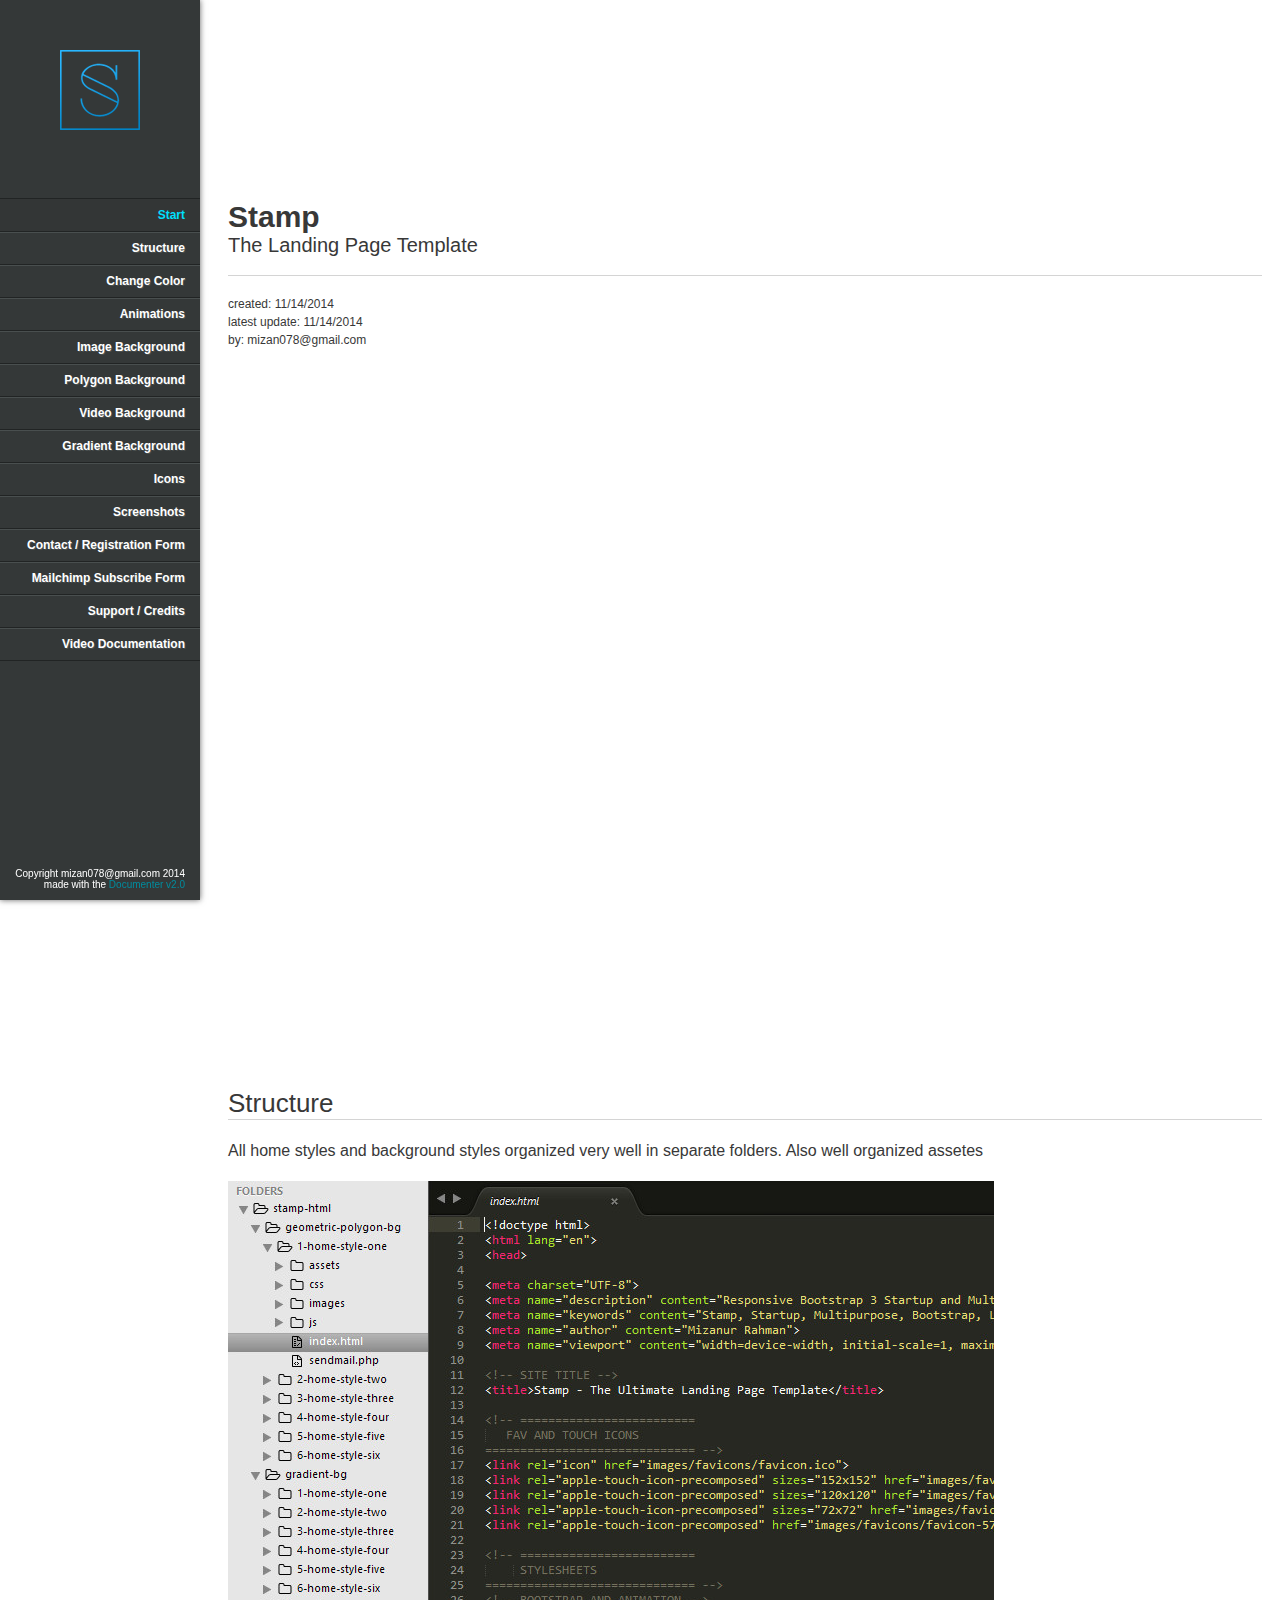
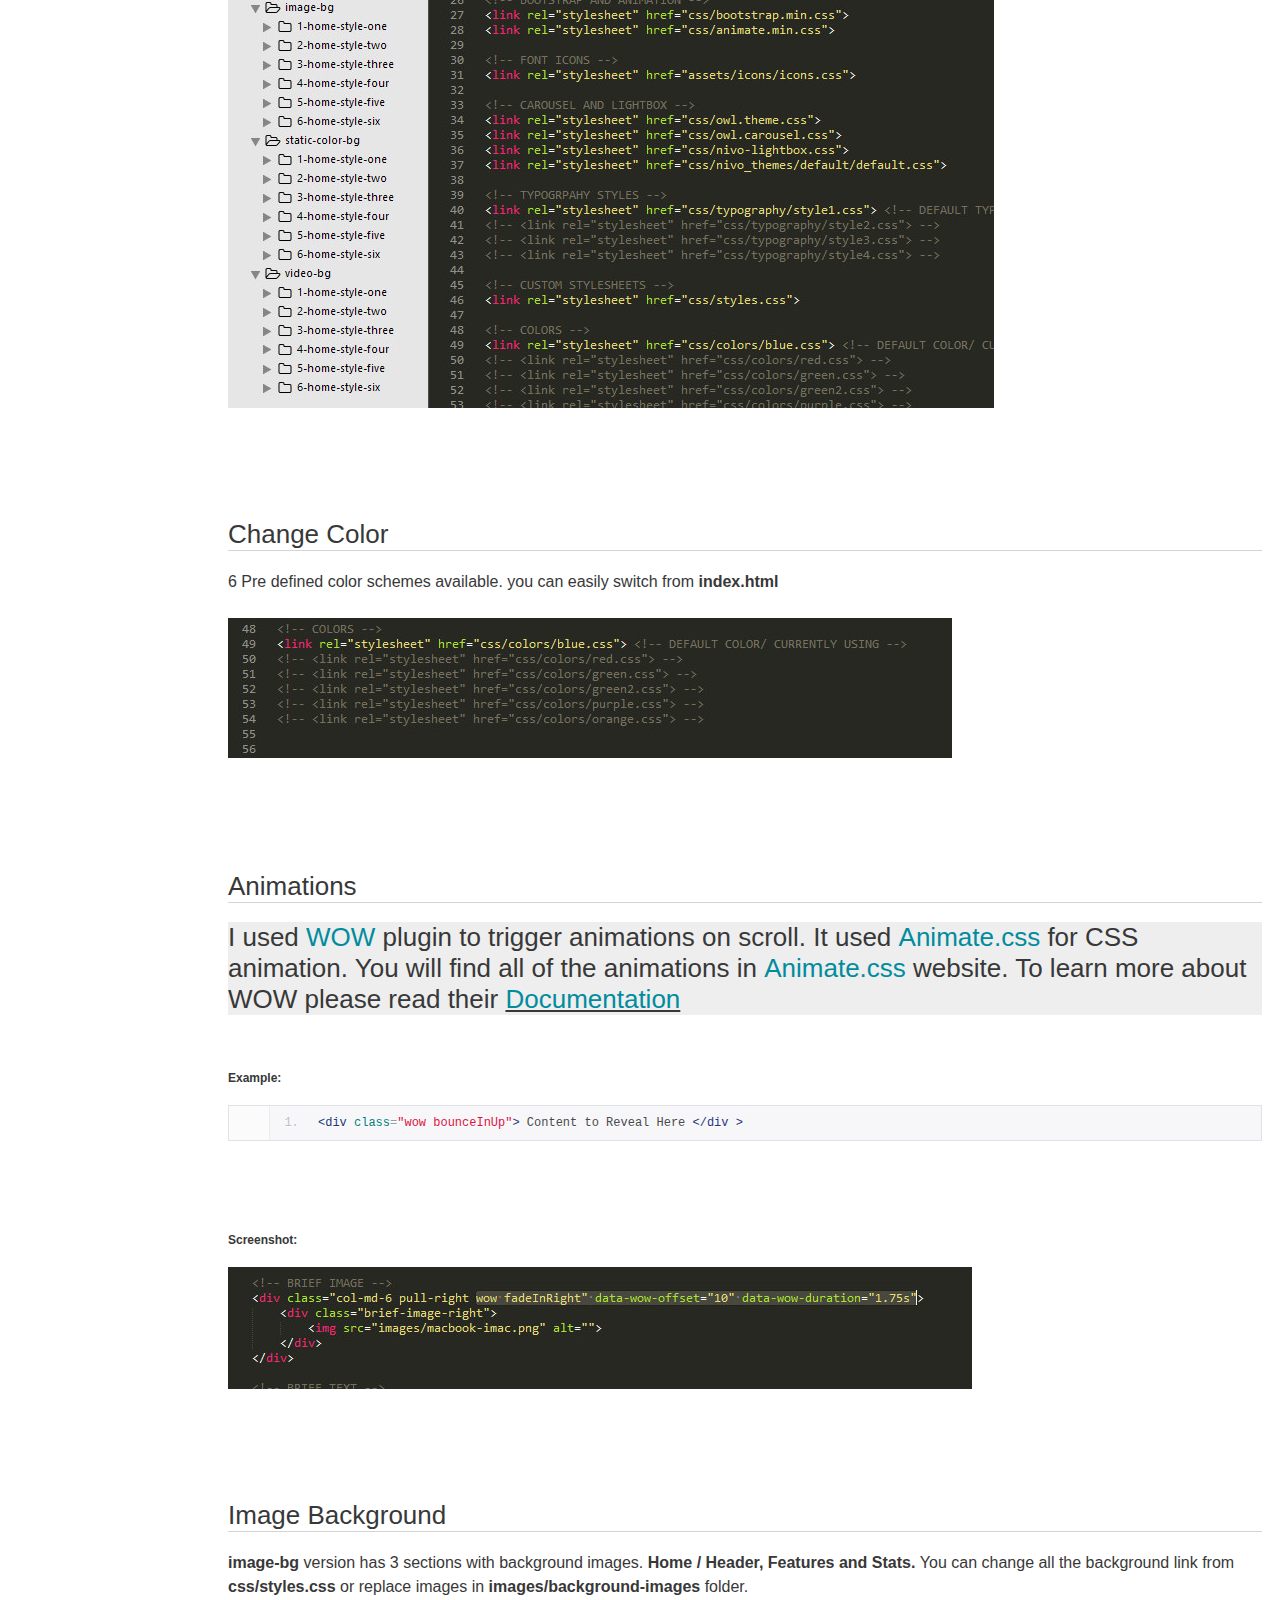
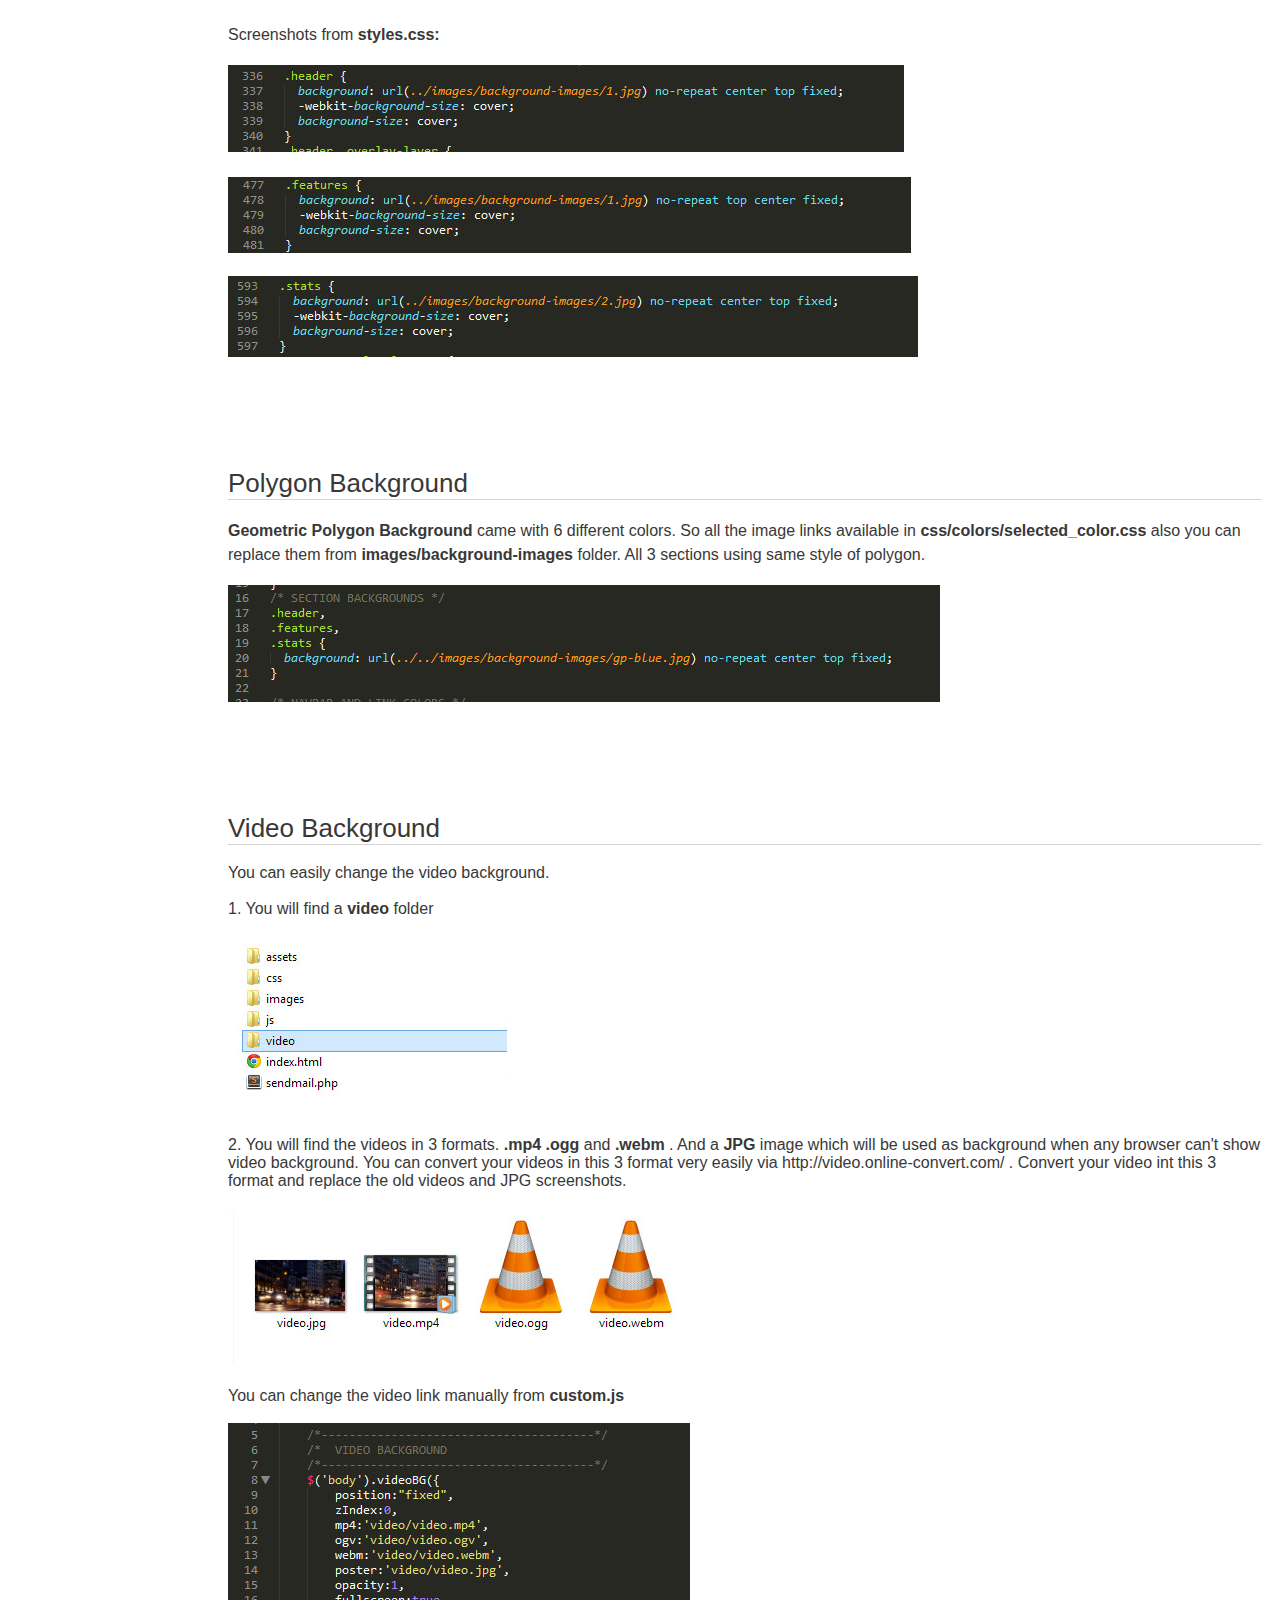
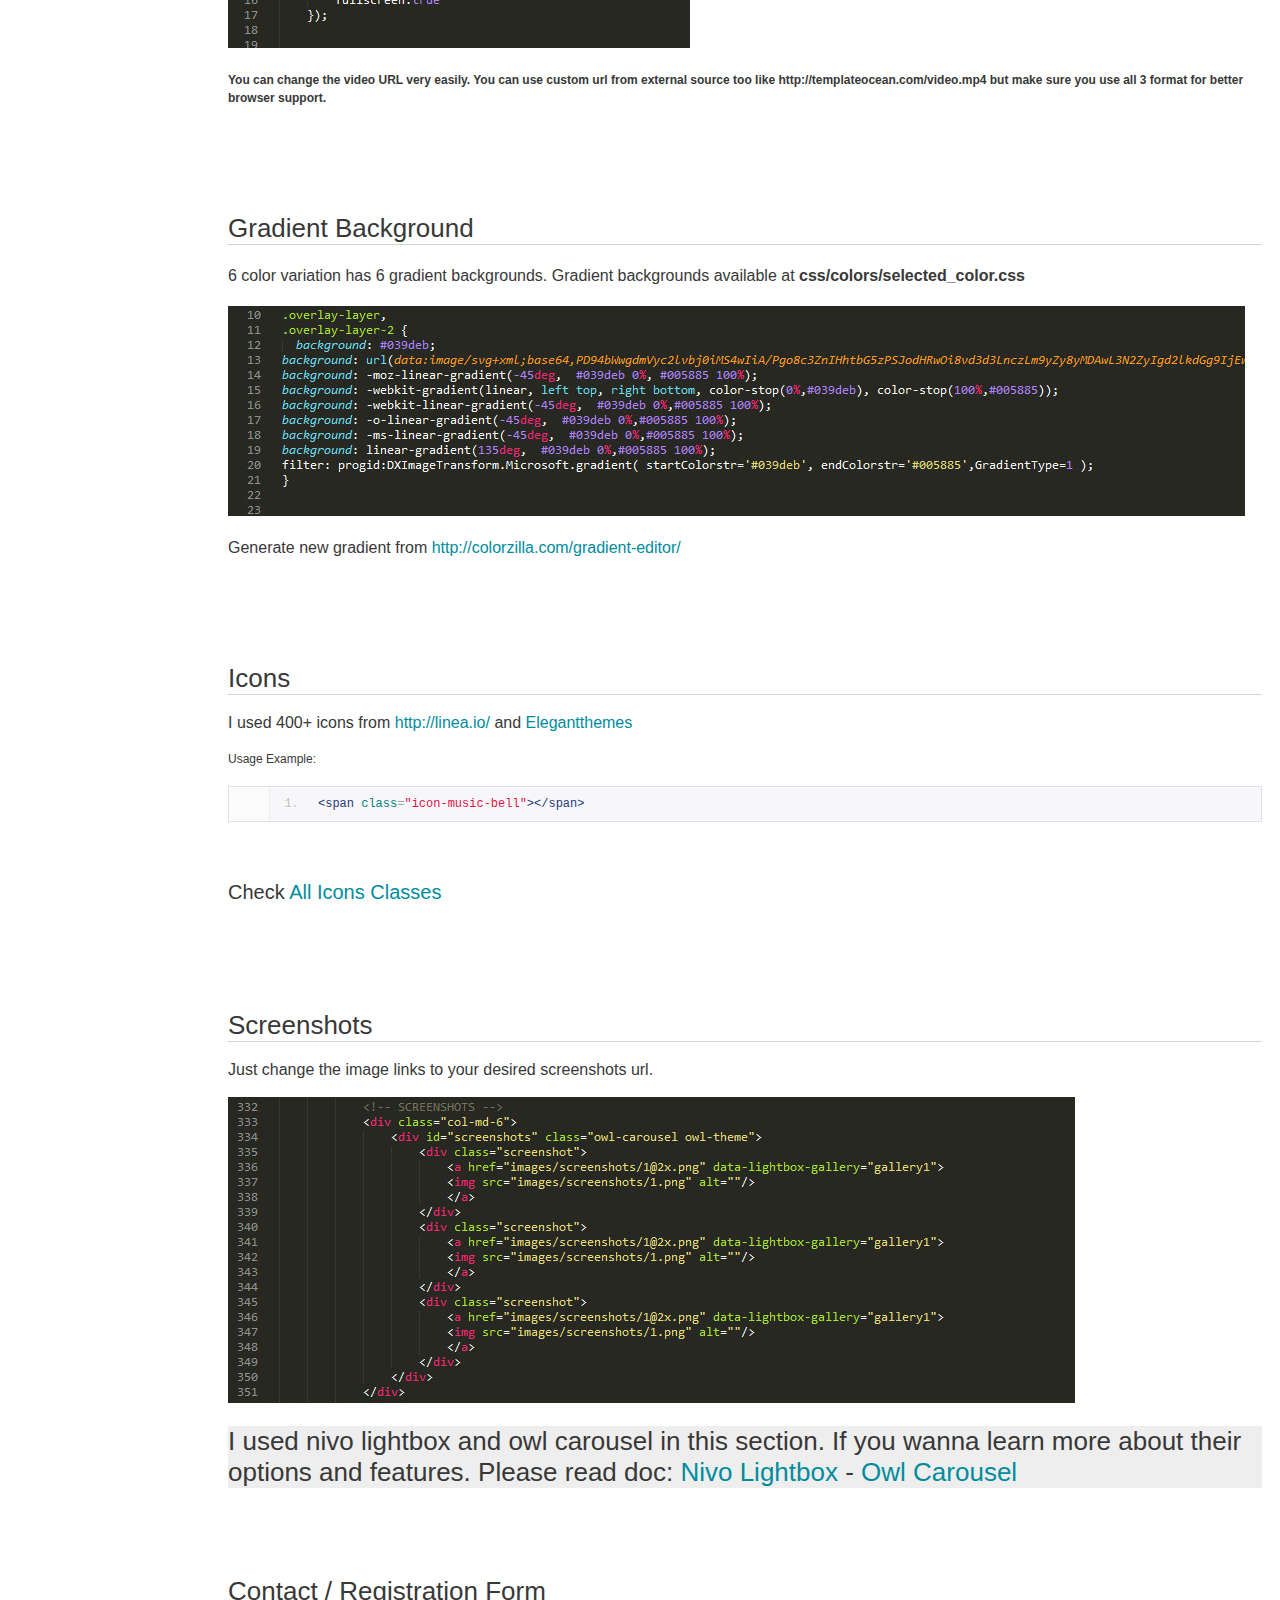
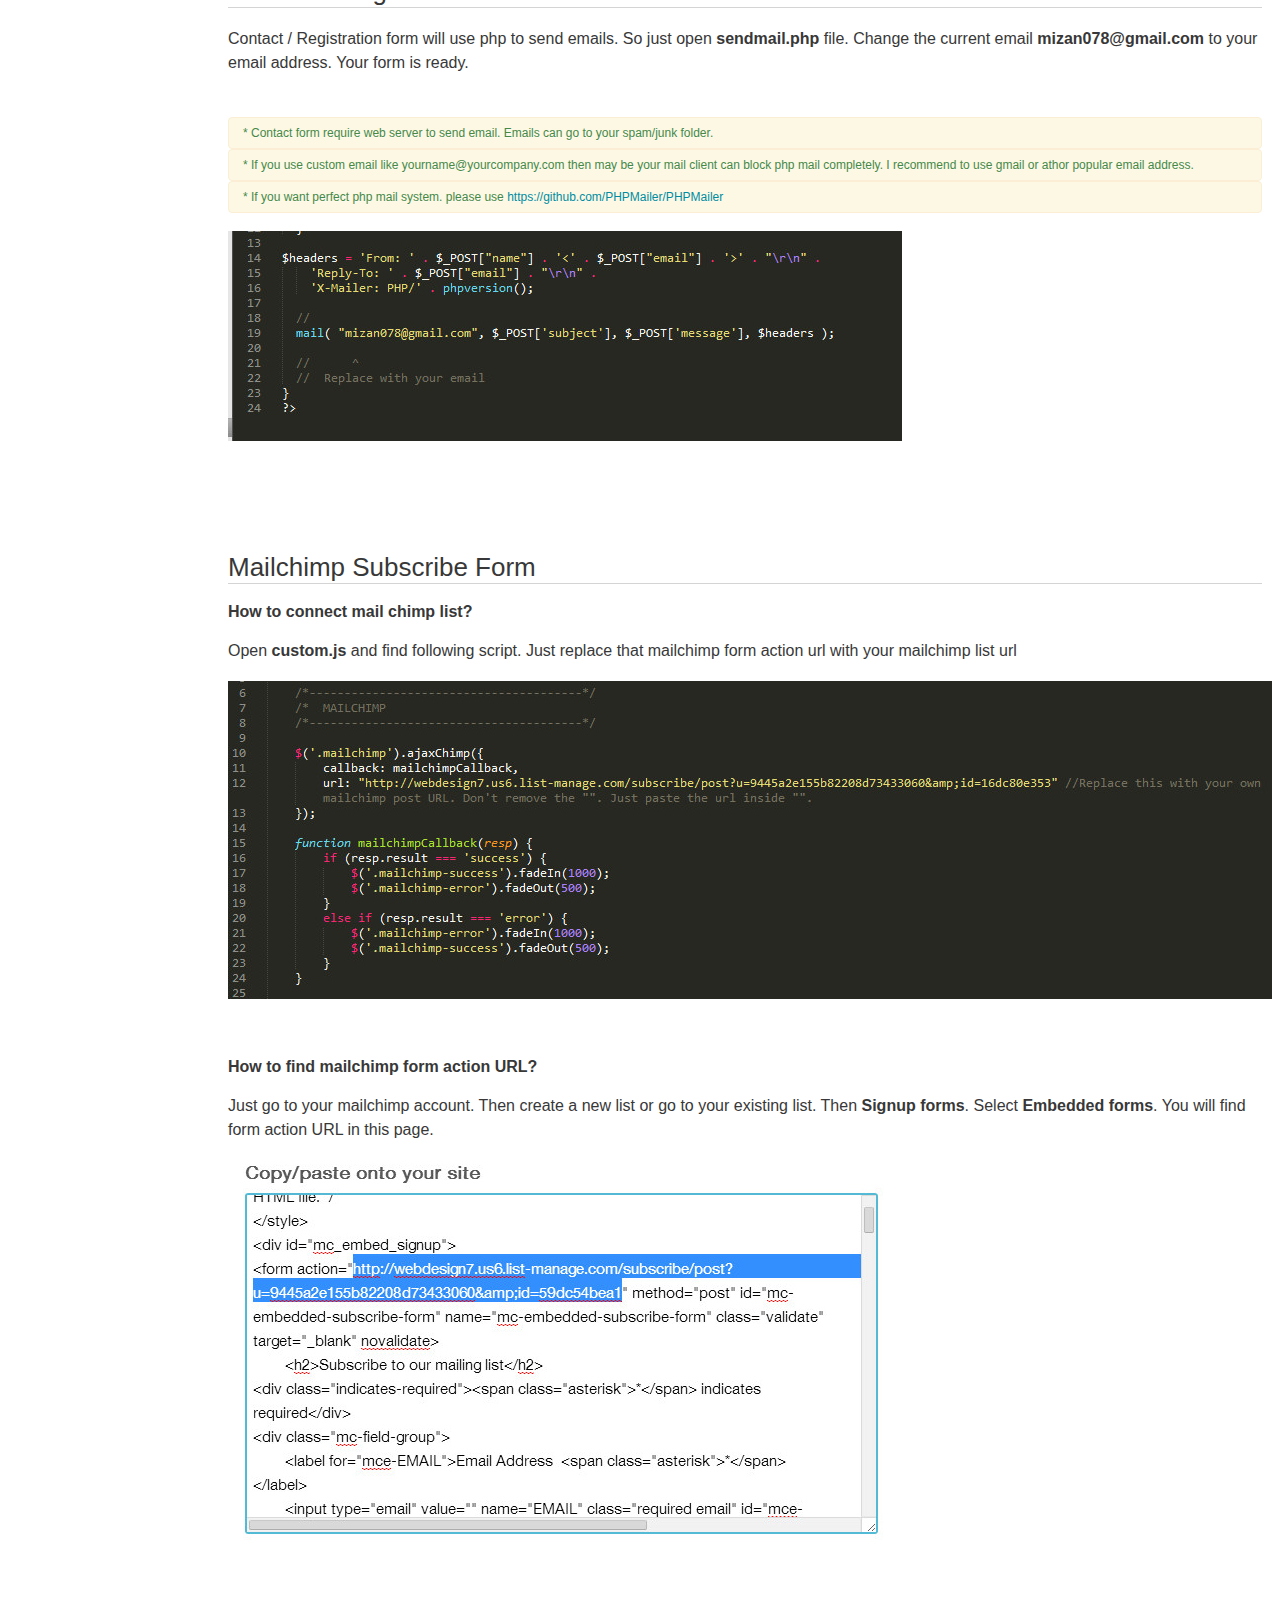
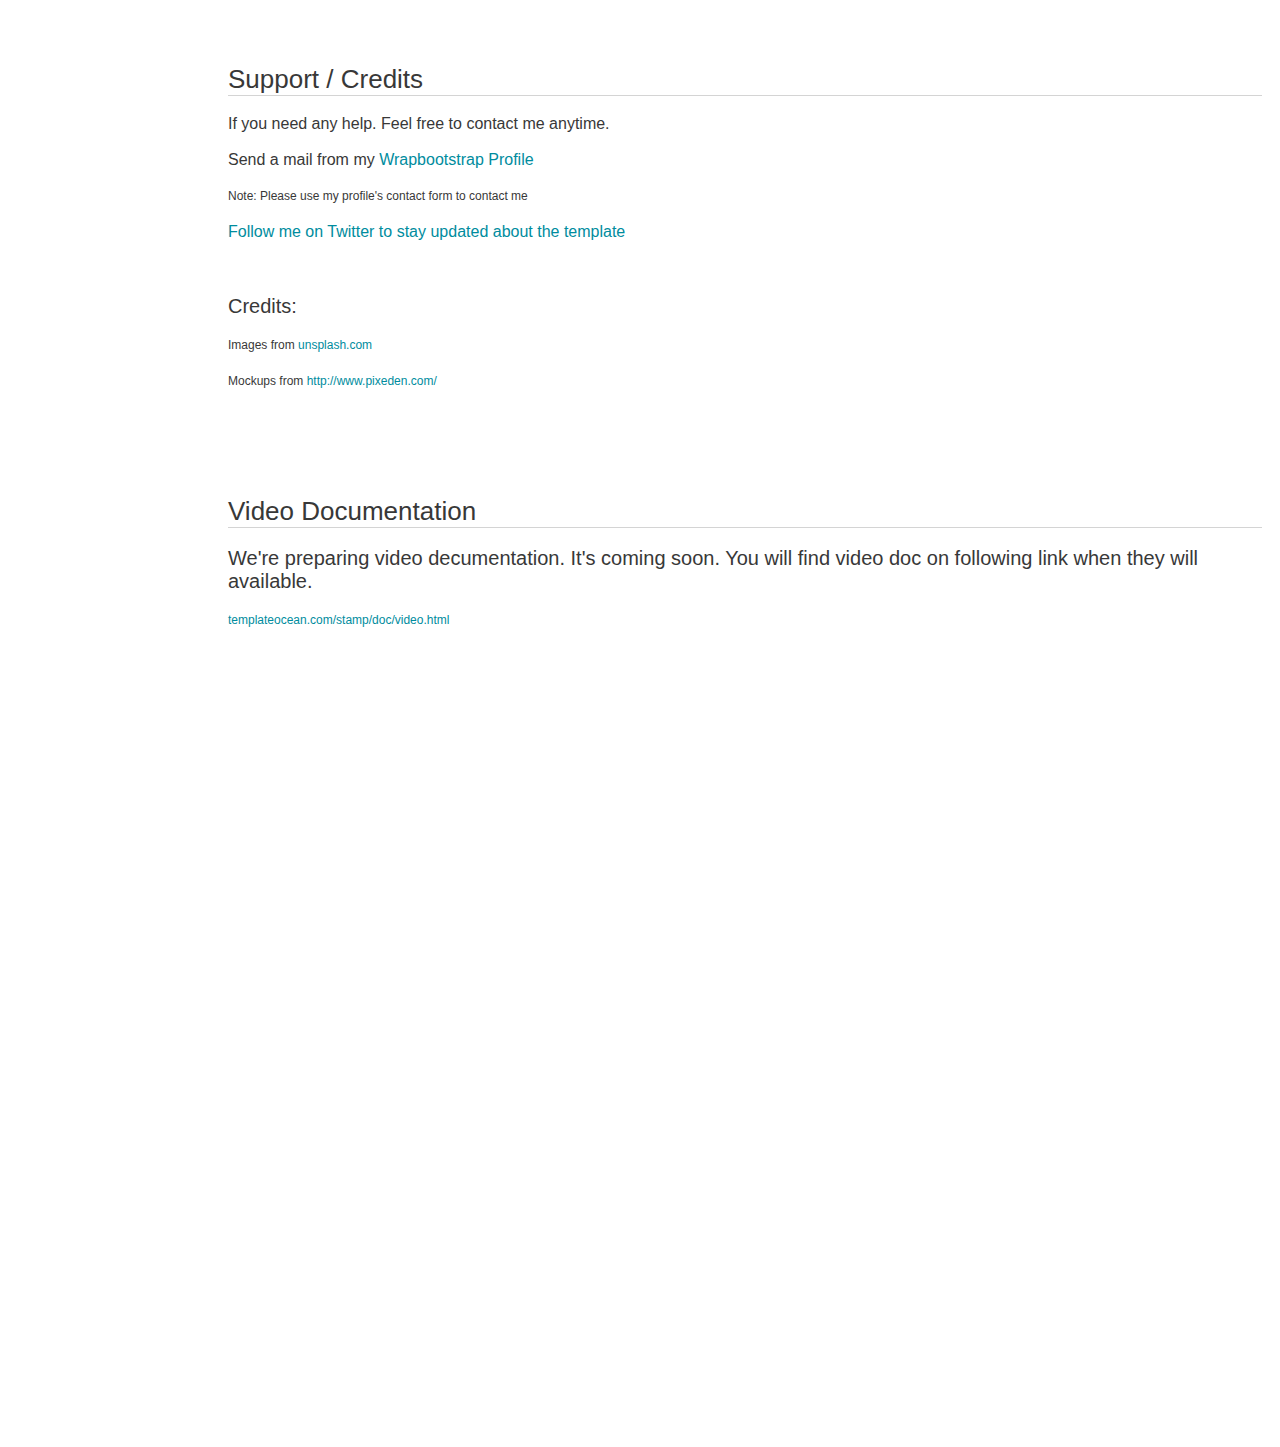
<file: project/documentation/index.html>
<!doctype html>  
<!--[if IE 6 ]><html lang="en-us" class="ie6"> <![endif]-->
<!--[if IE 7 ]><html lang="en-us" class="ie7"> <![endif]-->
<!--[if IE 8 ]><html lang="en-us" class="ie8"> <![endif]-->
<!--[if (gt IE 7)|!(IE)]><!-->
<html lang="en-us"><!--<![endif]-->
<head>
	<meta charset="utf-8">
	
	<title>Stamp  - The Landing Page Template</title>
	
	<meta name="description" content="Responsive multipurpose landing page template">
	<meta name="author" content="&#109;&#105;&#122;&#97;&#110;&#48;&#55;&#56;&#64;&#103;&#109;&#97;&#105;&#108;&#46;&#99;&#111;&#109;">
	<meta name="copyright" content="&#109;&#105;&#122;&#97;&#110;&#48;&#55;&#56;&#64;&#103;&#109;&#97;&#105;&#108;&#46;&#99;&#111;&#109;">
	<meta name="generator" content="Documenter v2.0 http://rxa.li/documenter">
	<meta name="date" content="2014-11-14T00:00:00+01:00">
	
	<link rel="stylesheet" href="assets/css/documenter_style.css" media="all">
	<link rel="stylesheet" href="assets/js/google-code-prettify/prettify.css" media="screen">
	<script src="assets/js/google-code-prettify/prettify.js"></script>

	
	<link rel="shortcut icon" type="image/x-icon" href="favicon.ico" />

	<script src="assets/js/jquery.js"></script>
	
	<script src="assets/js/jquery.scrollTo.js"></script>
	<script src="assets/js/jquery.easing.js"></script>
	
	<script>document.createElement('section');var duration='500',easing='swing';</script>
	<script src="assets/js/script.js"></script>
	
	<style>
		html{background-color:#FFFFFF;color:#383838;}
		::-moz-selection{background:#333636;color:#00DFFC;}
		::selection{background:#333636;color:#00DFFC;}
		#documenter_sidebar #documenter_logo{background-image:url(assets/images/image_1.png);}
		a{color:#008C9E;}
		.btn {
			border-radius:3px;
		}
		.btn-primary {
			  background-image: -moz-linear-gradient(top, #008C9E, #006673);
			  background-image: -ms-linear-gradient(top, #008C9E, #006673);
			  background-image: -webkit-gradient(linear, 0 0, 0 008C9E%, from(#343838), to(#006673));
			  background-image: -webkit-linear-gradient(top, #008C9E, #006673);
			  background-image: -o-linear-gradient(top, #008C9E, #006673);
			  background-image: linear-gradient(top, #008C9E, #006673);
			  filter: progid:DXImageTransform.Microsoft.gradient(startColorstr='#008C9E', endColorstr='#006673', GradientType=0);
			  border-color: #006673 #006673 #bfbfbf;
			  color:#FFFFFF;
		}
		.btn-primary:hover,
		.btn-primary:active,
		.btn-primary.active,
		.btn-primary.disabled,
		.btn-primary[disabled] {
		  border-color: #008C9E #008C9E #bfbfbf;
		  background-color: #006673;
		}
		hr{border-top:1px solid #D4D4D4;border-bottom:1px solid #FFFFFF;}
		#documenter_sidebar, #documenter_sidebar ul a{background-color:#343838;color:#FFFFFF;}
		#documenter_sidebar ul a{-webkit-text-shadow:1px 1px 0px #494F4F;-moz-text-shadow:1px 1px 0px #494F4F;text-shadow:1px 1px 0px #494F4F;}
		#documenter_sidebar ul{border-top:1px solid #212424;}
		#documenter_sidebar ul a{border-top:1px solid #494F4F;border-bottom:1px solid #212424;color:#FFFFFF;}
		#documenter_sidebar ul a:hover{background:#333636;color:#00DFFC;border-top:1px solid #333636;}
		#documenter_sidebar ul a.current{background:#333636;color:#00DFFC;border-top:1px solid #333636;}
		#documenter_copyright{display:block !important;visibility:visible !important;}
	</style>
	
</head>
<body class="documenter-project-stamp-">
	<div id="documenter_sidebar">
		<a href="#documenter_cover" id="documenter_logo"></a>
		<ul id="documenter_nav">
			<li><a class="current" href="#documenter_cover">Start</a></li>
				
			<li><a href="#structure" title="Structure">Structure</a></li>
			<li><a href="#change_color" title="Change Color">Change Color</a></li>
			<li><a href="#animations" title="Animations">Animations</a></li>
			<li><a href="#image_background" title="Image Background">Image Background</a></li>
			<li><a href="#polygon_background" title="Polygon Background">Polygon Background</a></li>
			<li><a href="#video_background" title="Video Background">Video Background</a></li>
			<li><a href="#gradient_background" title="Gradient Background">Gradient Background</a></li>
			<li><a href="#icons" title="Icons">Icons</a>
				<ul>
					<li><a href="#icons__nbsp">&nbsp;</a>
					<li><a href="#icons_check_a_href"icons_referencehtml"all_icons_classes_a">Check All Icons Classes</a>
				</ul>
			</li>
			<li><a href="#screenshots" title="Screenshots">Screenshots</a></li>
			<li><a href="#contact_registration_form" title="Contact / Registration Form">Contact / Registration Form</a></li>
			<li><a href="#mailchimp_subscribe_form" title="Mailchimp Subscribe Form">Mailchimp Subscribe Form</a></li>
			<li><a href="#support_credits" title="Support / Credits">Support / Credits</a>
				<ul>
					<li><a href="#support_credits_credits">Credits:</a>
				</ul>
			</li>
			<li><a href="#video_documentation" title="Video Documentation">Video Documentation</a>
				<ul>
					<li><a href="#video_documentation_we_39re_preparing_video_decumentation_it_39s_coming_soon_you_will_find_video_doc_on_following_link_when_they_will_available">We&#39;re preparing video decumentation. It&#39;s coming soon. You will find video doc on following link when they will available.</a>
				</ul>
			</li>

		</ul>
		<div id="documenter_copyright">Copyright &#109;&#105;&#122;&#97;&#110;&#48;&#55;&#56;&#64;&#103;&#109;&#97;&#105;&#108;&#46;&#99;&#111;&#109; 2014<br>
		made with the <a href="http://rxa.li/documenter">Documenter v2.0</a> 
		</div>
	</div>
	<div id="documenter_content">
	<section id="documenter_cover">
	<h1>Stamp </h1>
	<h2>The Landing Page Template</h2>
	<div id="documenter_buttons">
		
	</div>
	<hr>
	<ul>
	<li>created: 11/14/2014</li>
	<li>latest update: 11/14/2014</li>
	<li>by: &#109;&#105;&#122;&#97;&#110;&#48;&#55;&#56;&#64;&#103;&#109;&#97;&#105;&#108;&#46;&#99;&#111;&#109;</li>
	<li><a href=""></a></li>
	
	</ul>
	<p></p>
	</section>
	
	<section id="structure">
	<div class="page-header"><h3>Structure</h3><hr class="notop"></div>
<h5 style="line-height:1.5">
	All home styles and background styles organized very well in separate folders. Also well organized assetes</h5>
<p>
	<img alt="" src="assets/images/image_2.jpg"></p>
</section>
<section id="change_color">
	<div class="page-header"><h3>Change Color</h3><hr class="notop"></div>
<h5 style="line-height:1.5">
	6 Pre defined color schemes available. you can easily switch from&nbsp;<strong>index.html<br>
	<br>
	<img alt="" src="assets/images/image_5.jpg"></strong></h5>
</section>
<section id="animations">
	<div class="page-header"><h3>Animations</h3><hr class="notop"></div>
<h3 style="margin: 18px 0px 0px; padding: 0px; border: 0px; outline: 0px; font-weight: 100; font-size: 26px; font-family: Arial, verdana, arial, sans-serif; vertical-align: baseline; color: rgb(56, 56, 56); background-color: rgb(238, 238, 238);">
	I used&nbsp;<a href="http://mynameismatthieu.com/WOW/docs.html" style="margin: 0px; padding: 0px; border: 0px; outline: 0px; font-weight: inherit; font-style: inherit; font-family: inherit; vertical-align: baseline; color: rgb(0, 140, 158); text-decoration: none; cursor: pointer;">WOW</a>&nbsp;plugin to trigger animations on scroll. It used&nbsp;<a href="http://daneden.me/animate/" style="margin: 0px; padding: 0px; border: 0px; outline: 0px; font-weight: inherit; font-style: inherit; font-family: inherit; vertical-align: baseline; color: rgb(0, 140, 158); text-decoration: none; cursor: pointer;">Animate.css</a>&nbsp;for CSS animation. You will find all of the animations in&nbsp;<a href="http://daneden.me/animate/" style="margin: 0px; padding: 0px; border: 0px; outline: 0px; font-weight: inherit; font-style: inherit; font-family: inherit; vertical-align: baseline; color: rgb(0, 140, 158); text-decoration: none; cursor: pointer;">Animate.css</a>&nbsp;website. To learn more about WOW please read their&nbsp;<u><a href="http://mynameismatthieu.com/WOW/docs.html" style="margin: 0px; padding: 0px; border: 0px; outline: 0px; font-weight: inherit; font-style: inherit; font-family: inherit; vertical-align: baseline; color: rgb(0, 140, 158); text-decoration: none; cursor: pointer;">Documentation</a></u></h3>
<p>
	&nbsp;</p>
<p>
	<strong>Example:</strong></p>
<pre class="prettyprint lang-html linenums">
<span class="tag" style="font-family: inherit; font-style: inherit; font-weight: inherit; margin: 0px; padding: 0px; border: 0px; outline: 0px; vertical-align: baseline; color: rgb(30, 52, 123);">&lt;div</span><span class="pln" style="font-family: inherit; font-style: inherit; font-weight: inherit; margin: 0px; padding: 0px; border: 0px; outline: 0px; vertical-align: baseline; color: rgb(72, 72, 76);"> </span><span class="atn" style="font-family: inherit; font-style: inherit; font-weight: inherit; margin: 0px; padding: 0px; border: 0px; outline: 0px; vertical-align: baseline; color: teal;">class</span><span class="pun" style="font-family: inherit; font-style: inherit; font-weight: inherit; margin: 0px; padding: 0px; border: 0px; outline: 0px; vertical-align: baseline; color: rgb(147, 161, 161);">=</span><span class="atv" style="font-family: inherit; font-style: inherit; font-weight: inherit; margin: 0px; padding: 0px; border: 0px; outline: 0px; vertical-align: baseline; color: rgb(221, 17, 68);">&quot;wow bounceInUp&quot;</span><span class="tag" style="font-family: inherit; font-style: inherit; font-weight: inherit; margin: 0px; padding: 0px; border: 0px; outline: 0px; vertical-align: baseline; color: rgb(30, 52, 123);">&gt;</span><span class="pln" style="font-family: inherit; font-style: inherit; font-weight: inherit; margin: 0px; padding: 0px; border: 0px; outline: 0px; vertical-align: baseline; color: rgb(72, 72, 76);"> Content to Reveal Here </span><span class="tag" style="font-family: inherit; font-style: inherit; font-weight: inherit; margin: 0px; padding: 0px; border: 0px; outline: 0px; vertical-align: baseline; color: rgb(30, 52, 123);">&lt;/div</span><span class="pln" style="font-family: inherit; font-style: inherit; font-weight: inherit; margin: 0px; padding: 0px; border: 0px; outline: 0px; vertical-align: baseline; color: rgb(72, 72, 76);"> </span><span class="tag" style="font-family: inherit; font-style: inherit; font-weight: inherit; margin: 0px; padding: 0px; border: 0px; outline: 0px; vertical-align: baseline; color: rgb(30, 52, 123);">&gt;</span></pre>
<p>
	&nbsp;</p>
<p>
	&nbsp;</p>
<p>
	<strong>Screenshot:</strong></p>
<p>
	<strong><img alt="" src="assets/images/image_6.jpg"></strong></p>
</section>
<section id="image_background">
	<div class="page-header"><h3>Image Background</h3><hr class="notop"></div>
<h5 style="line-height:1.5">
	<strong>image-bg&nbsp;</strong>version has 3 sections with background images.&nbsp;<strong>Home / Header, Features and Stats.&nbsp;</strong>You can change all the background link from <strong>css/styles.css&nbsp;</strong>or replace images in&nbsp;<strong>images/background-images&nbsp;</strong>folder.&nbsp;<br>
	<br>
	Screenshots from <strong>styles.css:</strong></h5>
<h5 style="line-height:1.5">
	<strong style="font-size: 12px;"><img alt="" src="assets/images/image_7.jpg"></strong></h5>
<p>
	<img alt="" src="assets/images/image_8.jpg"></p>
<p>
	<img alt="" src="assets/images/image_9.jpg"></p>
</section>
<section id="polygon_background">
	<div class="page-header"><h3>Polygon Background</h3><hr class="notop"></div>
<h5 style="line-height:1.5">
	<strong>Geometric Polygon Background&nbsp;</strong>came with 6 different colors. So all the image links available in&nbsp;<strong>css/colors/selected_color.css&nbsp;</strong>also you can replace them from&nbsp;<strong>images/background-images&nbsp;</strong>folder. All 3 sections using same style of polygon.</h5>
<p>
	<img alt="" src="assets/images/image_10.jpg"></p>
</section>
<section id="video_background">
	<div class="page-header"><h3>Video Background</h3><hr class="notop"></div>
<h5>
	You can easily change the video background.&nbsp;<br>
	<br>
	1. You will find a&nbsp;<strong>video&nbsp;</strong>folder</h5>
<p>
	<img alt="" src="assets/images/image_11.jpg"></p>
<h5>
	2. You will find the videos in 3 formats. <strong>.mp4</strong> <strong>.ogg</strong> and <strong>.webm </strong>. And a <strong>JPG</strong> image which will be used as background when any browser can&#39;t show video background. You can convert your videos in this 3 format very easily via http://video.online-convert.com/ . Convert your video int this 3 format and replace the old videos and JPG screenshots.</h5>
<p>
	<img alt="" src="assets/images/image_12.jpg"></p>
<h5>
	You can change the video link manually from <strong>custom.js</strong></h5>
<p>
	<strong><img alt="" src="assets/images/image_13.jpg"></strong></p>
<p>
	<strong>You can change the video URL very easily. You can use custom url from external source too like http://templateocean.com/video.mp4 but make sure you use all 3 format for better browser support.&nbsp;</strong></p>
</section>
<section id="gradient_background">
	<div class="page-header"><h3>Gradient Background</h3><hr class="notop"></div>
<h5 style="line-height:1.5">
	6 color variation has 6 gradient backgrounds. Gradient backgrounds available at <strong>css/colors/selected_color.css</strong></h5>
<p>
	<strong><img alt="" src="assets/images/image_14.jpg"></strong></p>
<h5>
	Generate new gradient from <a href="http://colorzilla.com/gradient-editor/">http://colorzilla.com/gradient-editor/</a></h5>
</section>
<section id="icons">
	<div class="page-header"><h3>Icons</h3><hr class="notop"></div>
<h5>
	I used 400+ icons from&nbsp;<a href="http://linea.io/">http://linea.io/</a>&nbsp;and <a href="http://www.elegantthemes.com/blog/resources/elegant-icon-font">Elegantthemes</a></h5>
<p>
	Usage Example:</p>
<pre class="prettyprint lang-html linenums">
&lt;span class=&quot;icon-music-bell&quot;&gt;&lt;/span&gt;</pre>
<h4 id="icons__nbsp">&nbsp;</h4>
<h4 id="icons_check_a_href"icons_referencehtml"all_icons_classes_a">Check <a href="icons-reference.html">All Icons Classes</a></h4>
</section>
<section id="screenshots">
	<div class="page-header"><h3>Screenshots</h3><hr class="notop"></div>
<h5>
	Just change the image links to your desired screenshots url.</h5>
<p>
	<img alt="" src="assets/images/image_15.jpg"></p>
<h3 id="screenshots_i_used_nivo_lightbox_and_owl_carousel_in_this_section_if_you_wanna_learn_more_about_their_options_and_features_please_read_doc_a_href" style="margin: 18px 0px 0px; padding: 0px; border: 0px; outline: 0px; font-weight: 100; font-size: 26px; font-family: Arial, verdana, arial, sans-serif; vertical-align: baseline; color: rgb(56, 56, 56); background-color: rgb(238, 238, 238);">
	I used nivo lightbox and owl carousel in this section. If you wanna learn more about their options and features. Please read doc:&nbsp;<a href="http://docs.dev7studios.com/jquery-plugins/nivo-lightbox" style="margin: 0px; padding: 0px; border: 0px; outline: 0px; font-weight: inherit; font-style: inherit; font-family: inherit; vertical-align: baseline; color: rgb(0, 140, 158); text-decoration: none; cursor: pointer;">Nivo Lightbox</a>&nbsp;-&nbsp;<a href="http://owlgraphic.com/owlcarousel/" style="margin: 0px; padding: 0px; border: 0px; outline: 0px; font-weight: inherit; font-style: inherit; font-family: inherit; vertical-align: baseline; color: rgb(0, 140, 158); text-decoration: none; cursor: pointer;">Owl Carousel&nbsp;</a></h3>
</section>
<section id="contact_registration_form">
	<div class="page-header"><h3>Contact / Registration Form</h3><hr class="notop"></div>
<h5 style="line-height: 1.5;">
	Contact / Registration form will use php to send emails. So just open<strong> sendmail.php</strong> file. Change the current email <strong>&#109;&#105;&#122;&#97;&#110;&#48;&#55;&#56;&#64;&#103;&#109;&#97;&#105;&#108;&#46;&#99;&#111;&#109;</strong> to your email address. Your form is ready.<br>
	&nbsp;</h5>
<div class="alert alert-success">
	* Contact form require web server to send email. Emails can go to your spam/junk folder.</div>
<div class="alert alert-success">
	* If you use custom email like &#121;&#111;&#117;&#114;&#110;&#97;&#109;&#101;&#64;&#121;&#111;&#117;&#114;&#99;&#111;&#109;&#112;&#97;&#110;&#121;&#46;&#99;&#111;&#109; then may be your mail client can block php mail completely. I recommend to use gmail or athor popular email address.</div>
<div class="alert alert-success">
	* If you want perfect php mail system. please use <a href="https://github.com/PHPMailer/PHPMailer">https://github.com/PHPMailer/PHPMailer</a></div>
<p>
	<img alt="" src="assets/images/image_3.jpg"></p>
</section>
<section id="mailchimp_subscribe_form">
	<div class="page-header"><h3>Mailchimp Subscribe Form</h3><hr class="notop"></div>
<h5>
	<strong>How to connect mail chimp list?</strong></h5>
<h5 style="line-height:1.5">
	Open <strong>custom.js </strong>and find following script. Just replace that mailchimp form action url with your mailchimp list url</h5>
<p>
	<img alt="" src="assets/images/image_4.jpg"></p>
<p>
	&nbsp;</p>
<h5>
	<strong>How to find mailchimp form action URL? </strong></h5>
<h5 style="line-height:1.5">
	Just go to your mailchimp account. Then create a new list or go to your existing list. Then <strong>Signup forms</strong>. Select <strong>Embedded forms</strong>. You will find form action URL in this page.</h5>
<p>
	<img alt="" src="assets/images/image_16.jpg"></p>
</section>
<section id="support_credits">
	<div class="page-header"><h3>Support / Credits</h3><hr class="notop"></div>
<h5>
	If you need any help. Feel free to contact me anytime.</h5>
<h5>
	Send a mail from my&nbsp;<a href="https://wrapbootstrap.com/user/r_miz" target="_blank">Wrapbootstrap Profile</a></h5>
<p>
	Note: Please use my profile&#39;s contact form to contact me</p>
<h5>
	<a href="http://twitter.com/MizanME">Follow me on Twitter to stay updated about the template&nbsp;</a></h5>
<p>
	&nbsp;</p>
<h4 id="support_credits_credits">Credits:</h4>
<p>
	Images from&nbsp;<a href="http://unsplash.com/">unsplash.com</a></p>
<p>
	Mockups from&nbsp;<a href="http://www.pixeden.com/">http://www.pixeden.com/</a></p>

</section>
<section id="video_documentation">
	<div class="page-header"><h3>Video Documentation</h3><hr class="notop"></div>
<h4 id="video_documentation_we_39re_preparing_video_decumentation_it_39s_coming_soon_you_will_find_video_doc_on_following_link_when_they_will_available">We&#39;re preparing video decumentation. It&#39;s coming soon. You will find video doc on following link when they will available.</h4>
<p>
	<a href="http://templateocean/stamp/doc/video.html">templateocean.com/stamp/doc/video.html</a></p>
</section>

	</div>
</body>
</html>
</file>
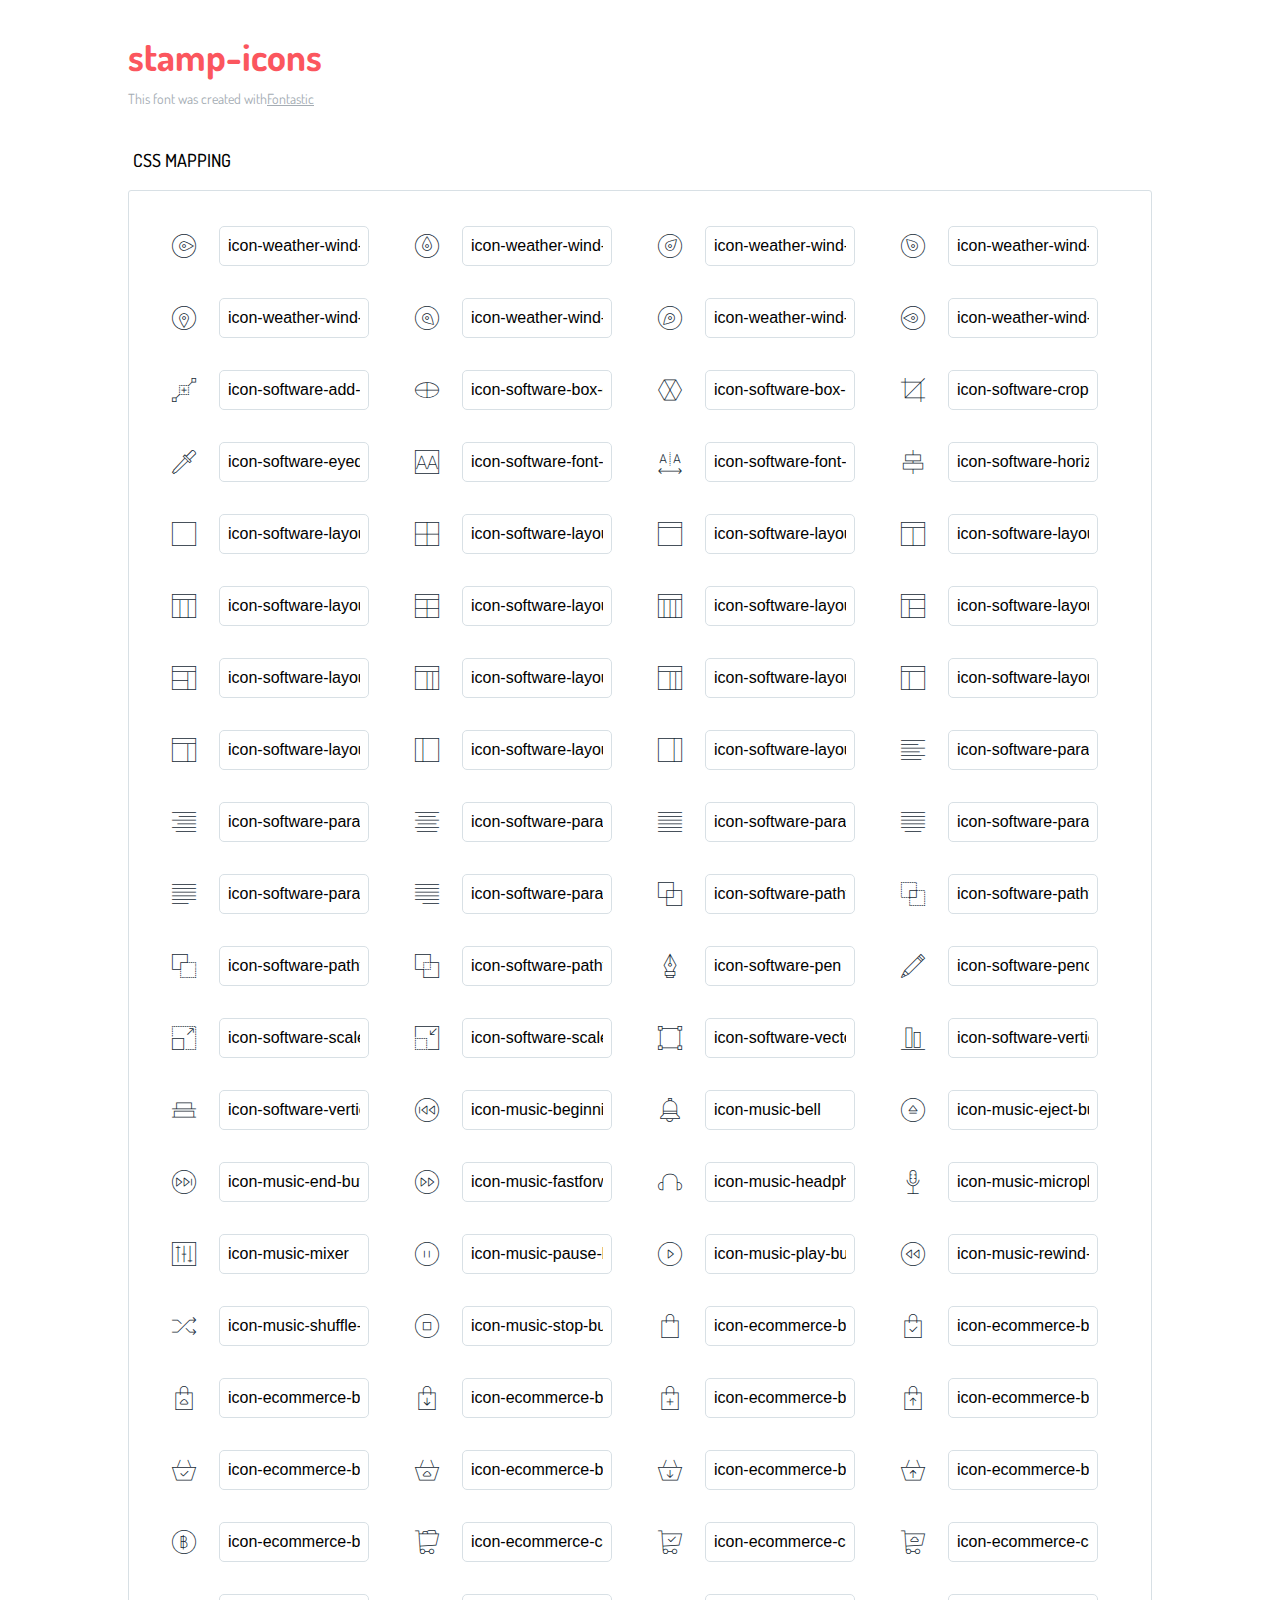
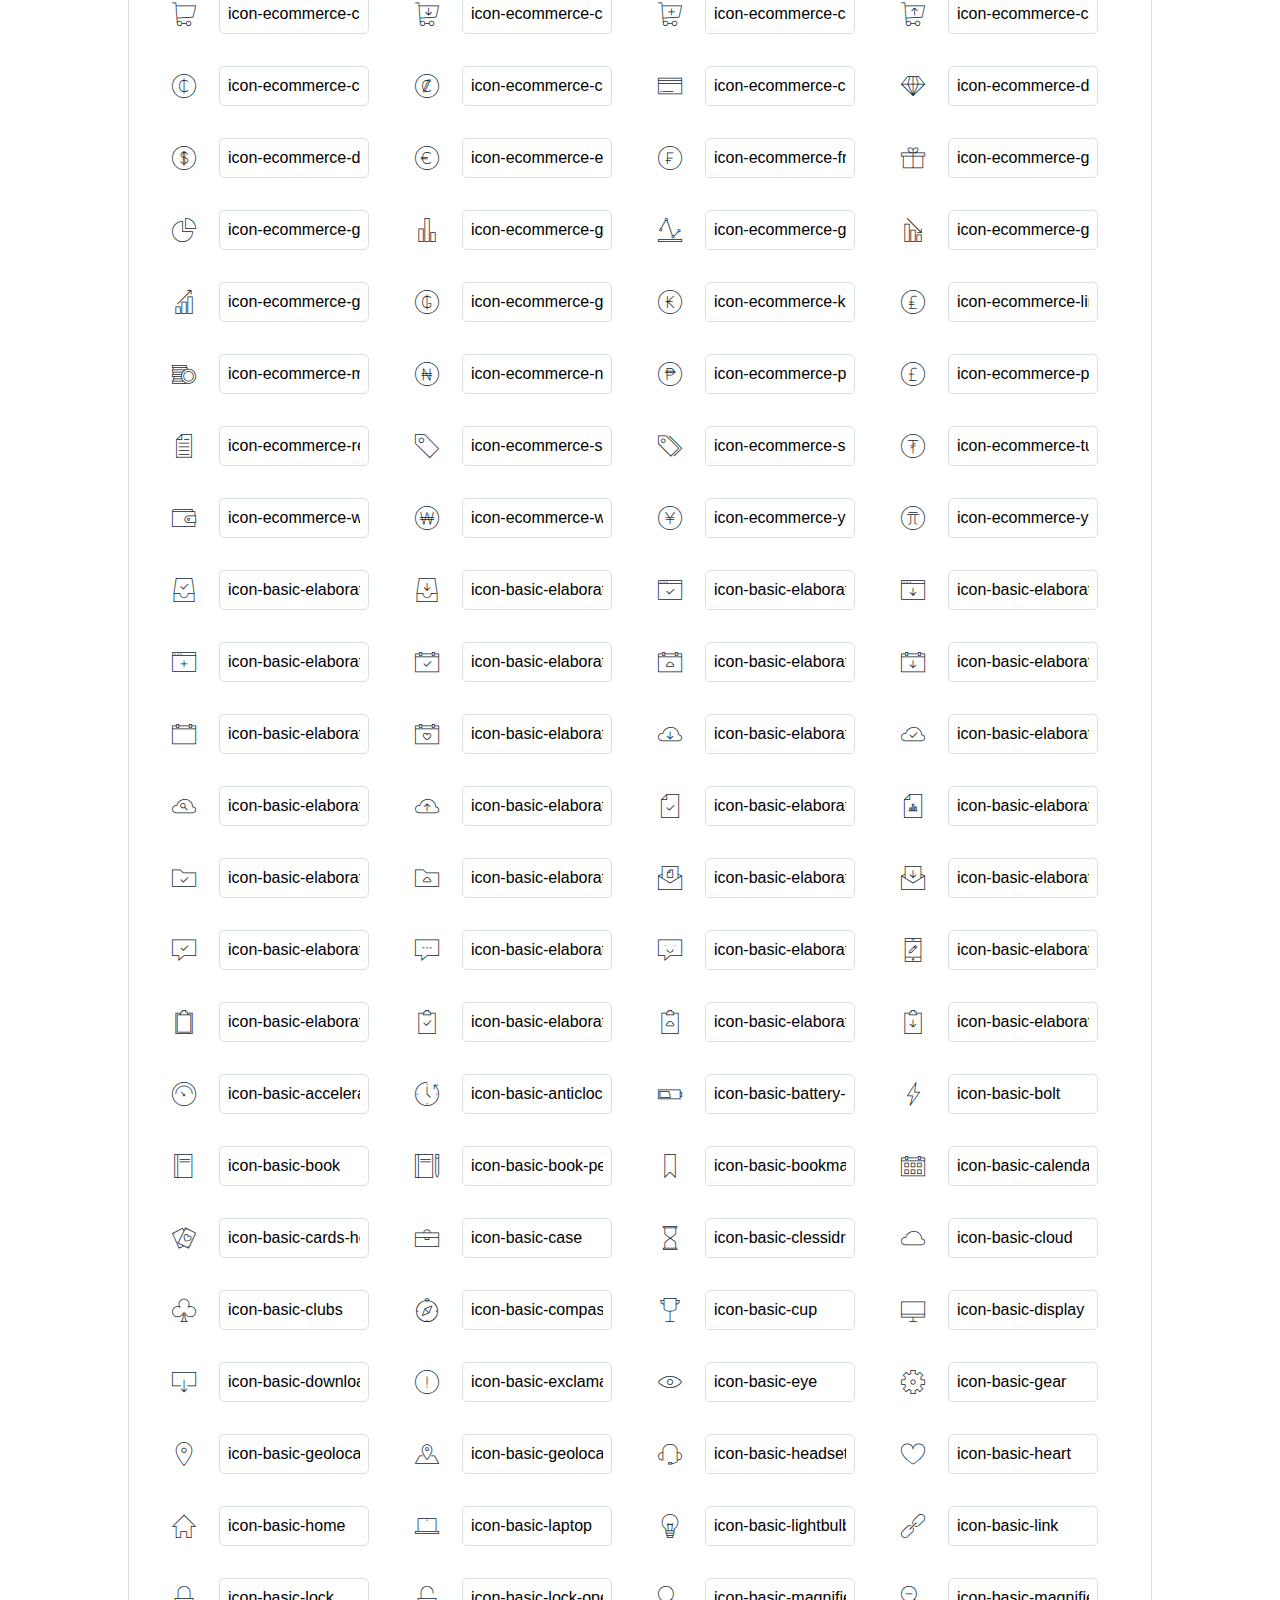
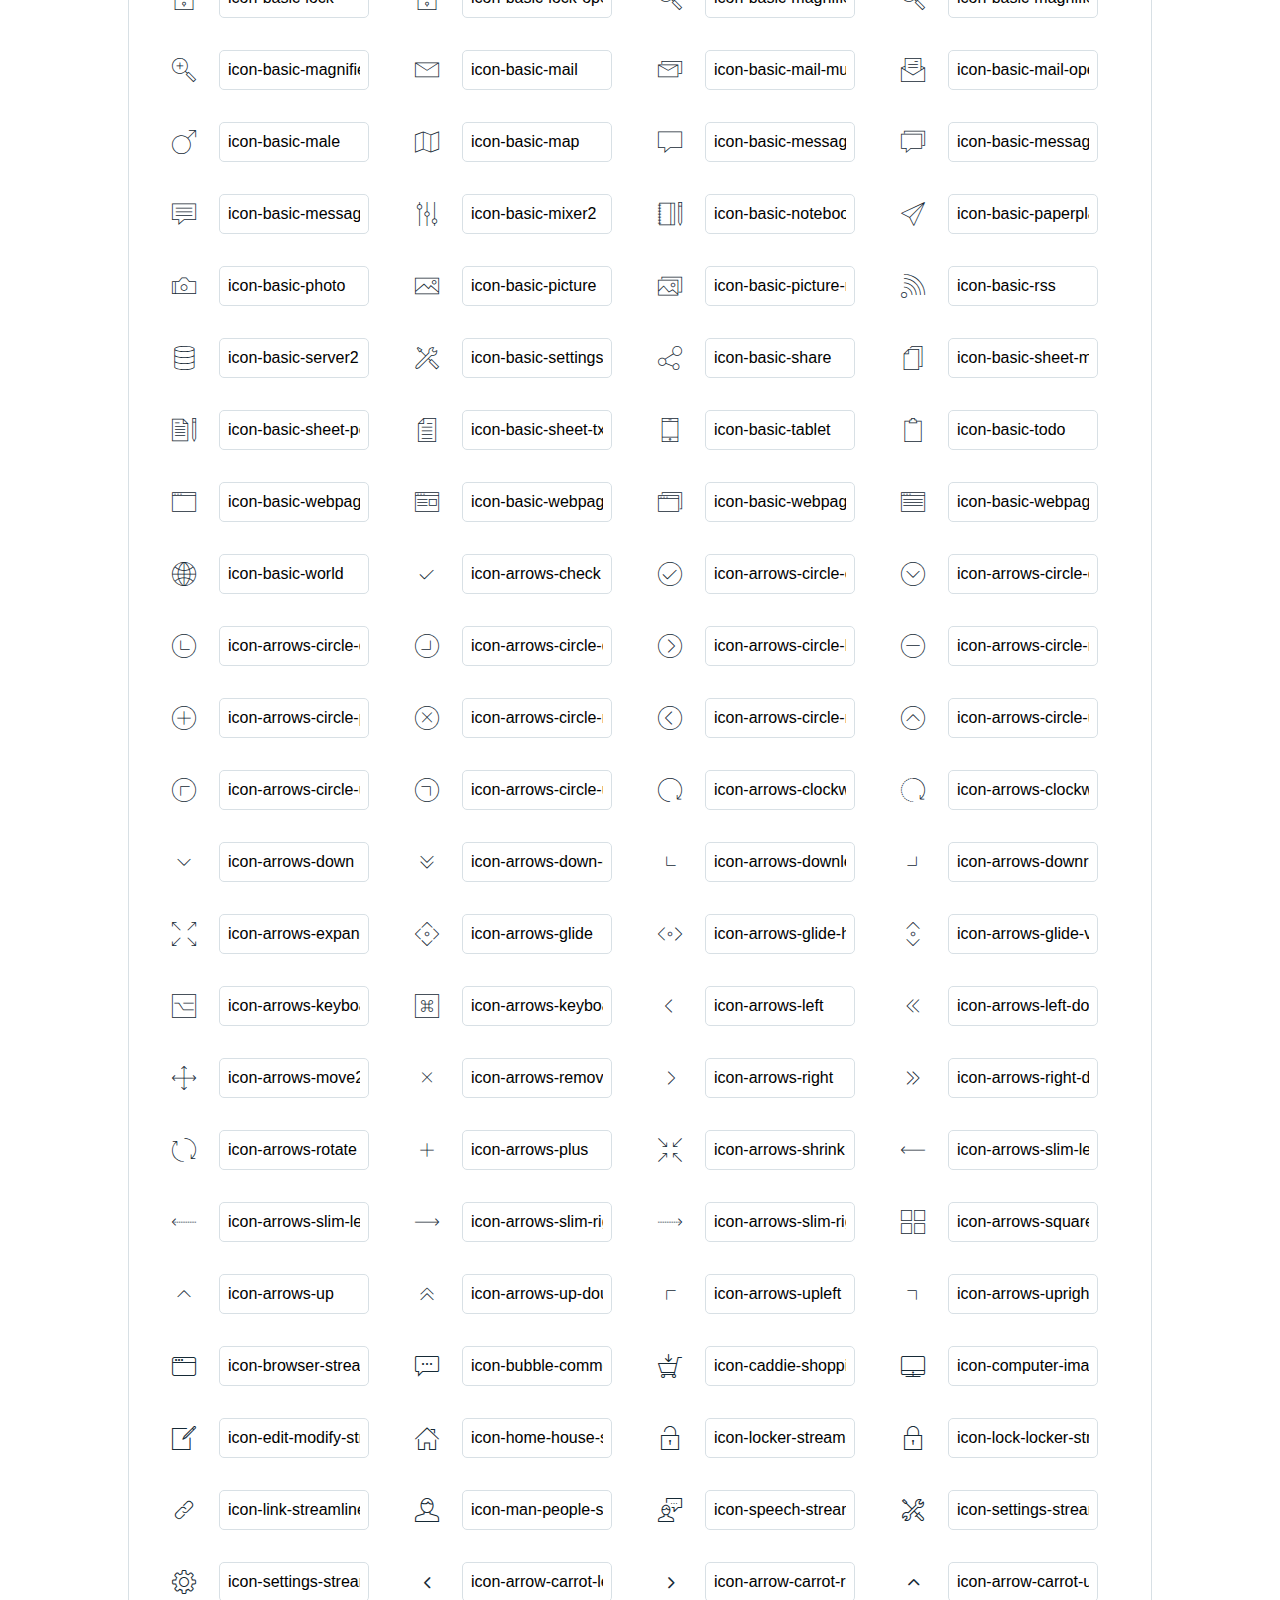
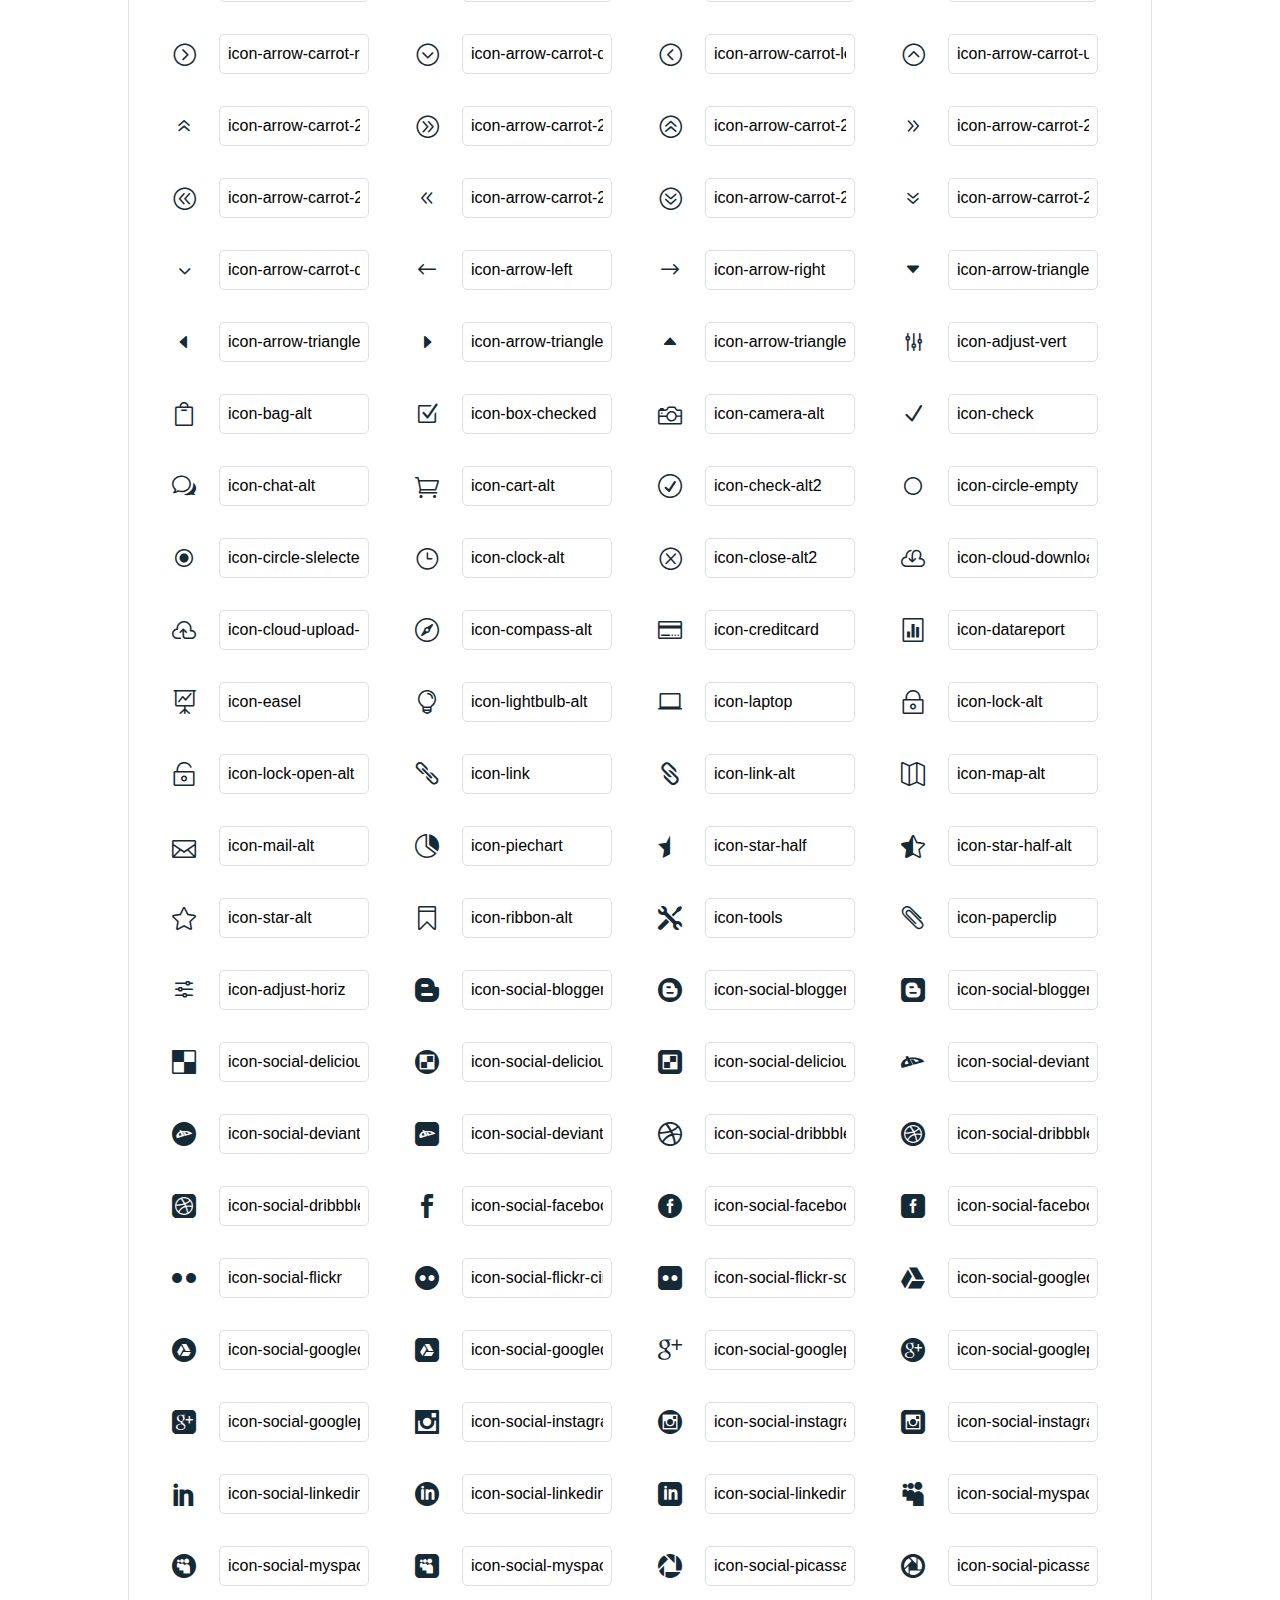
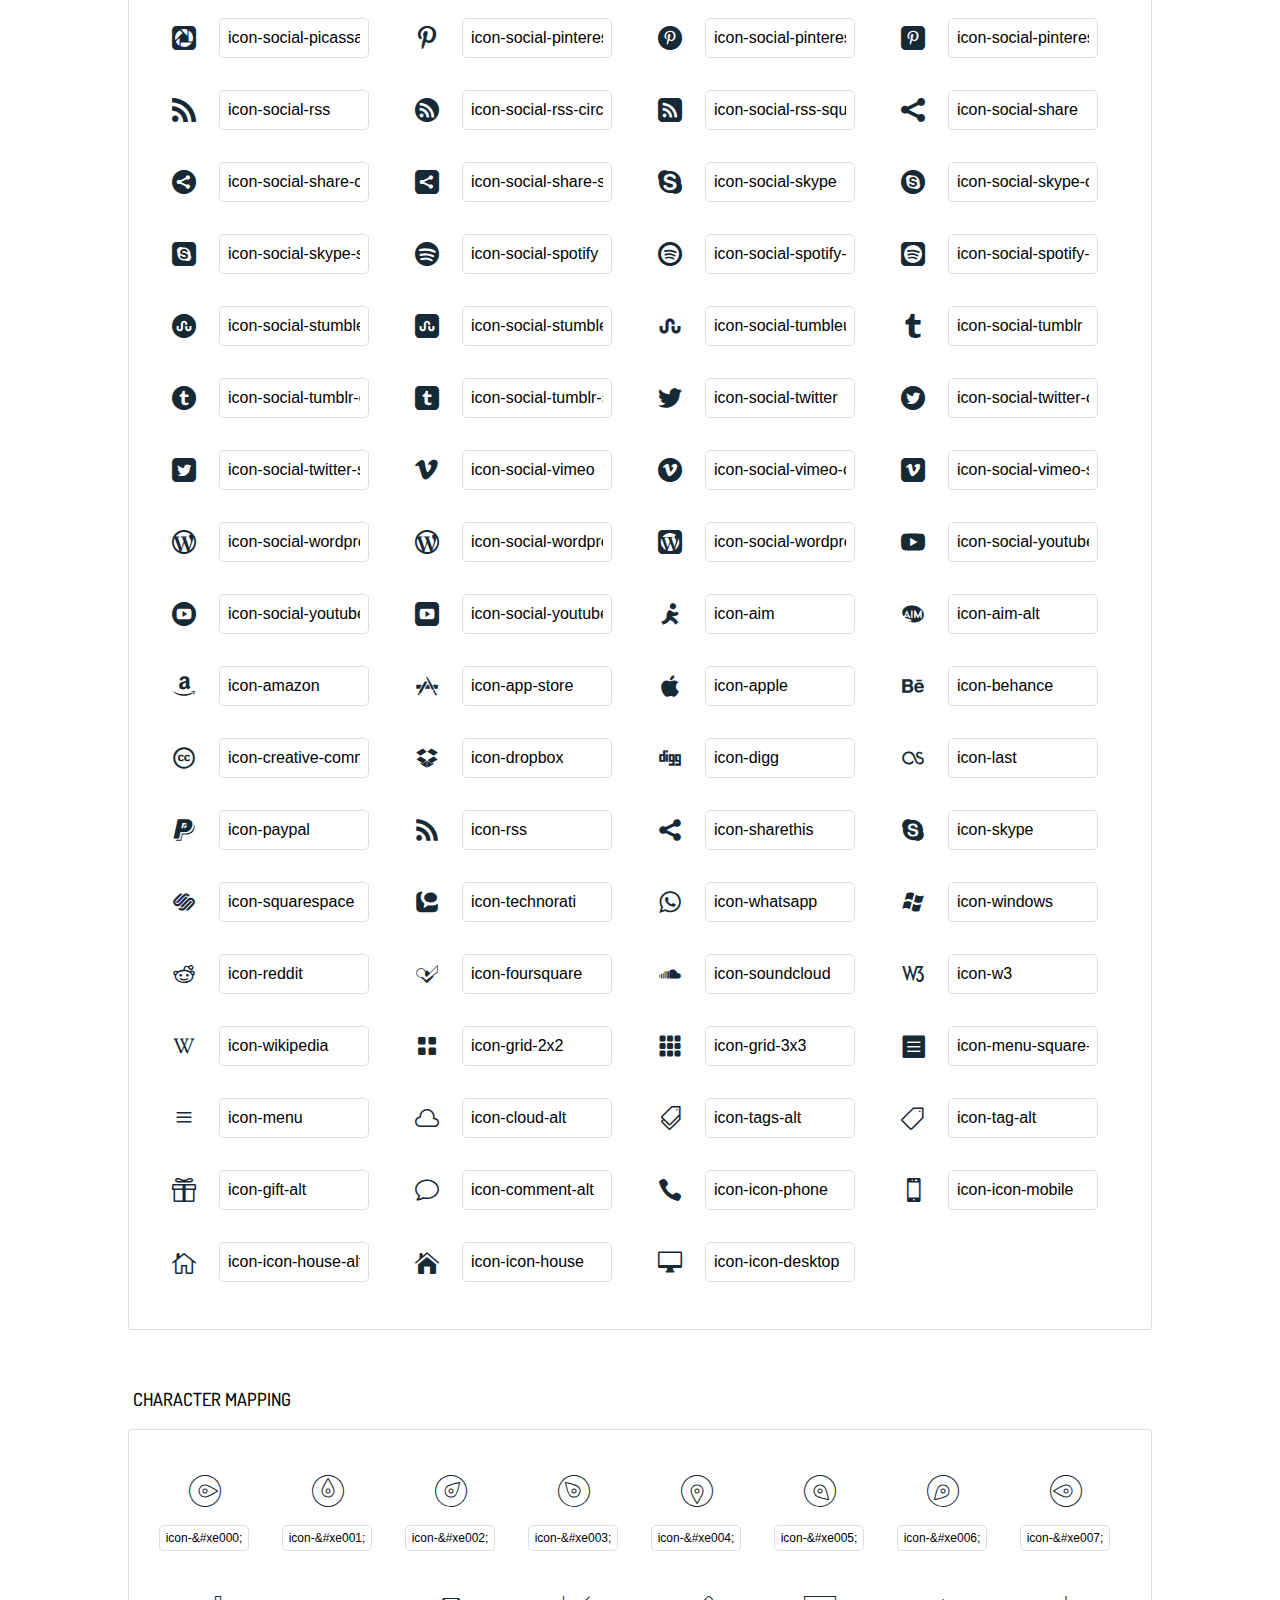
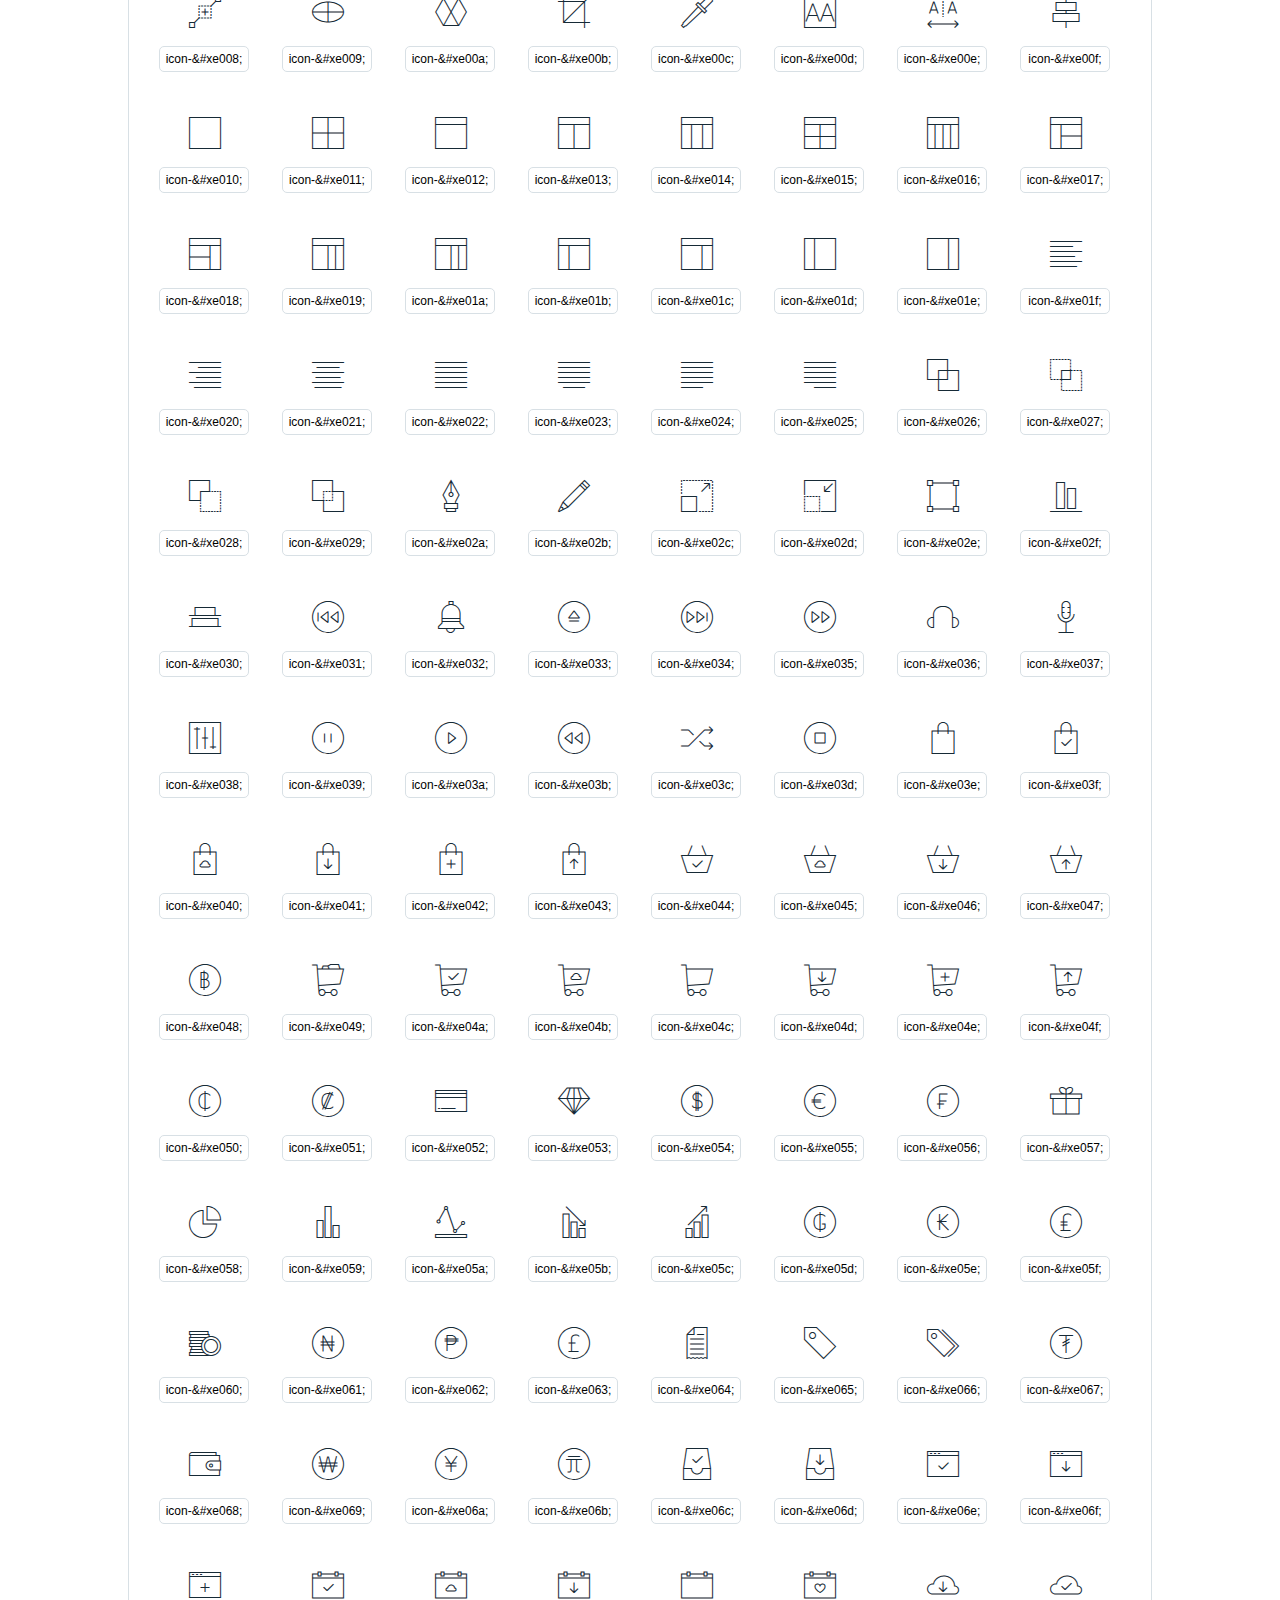
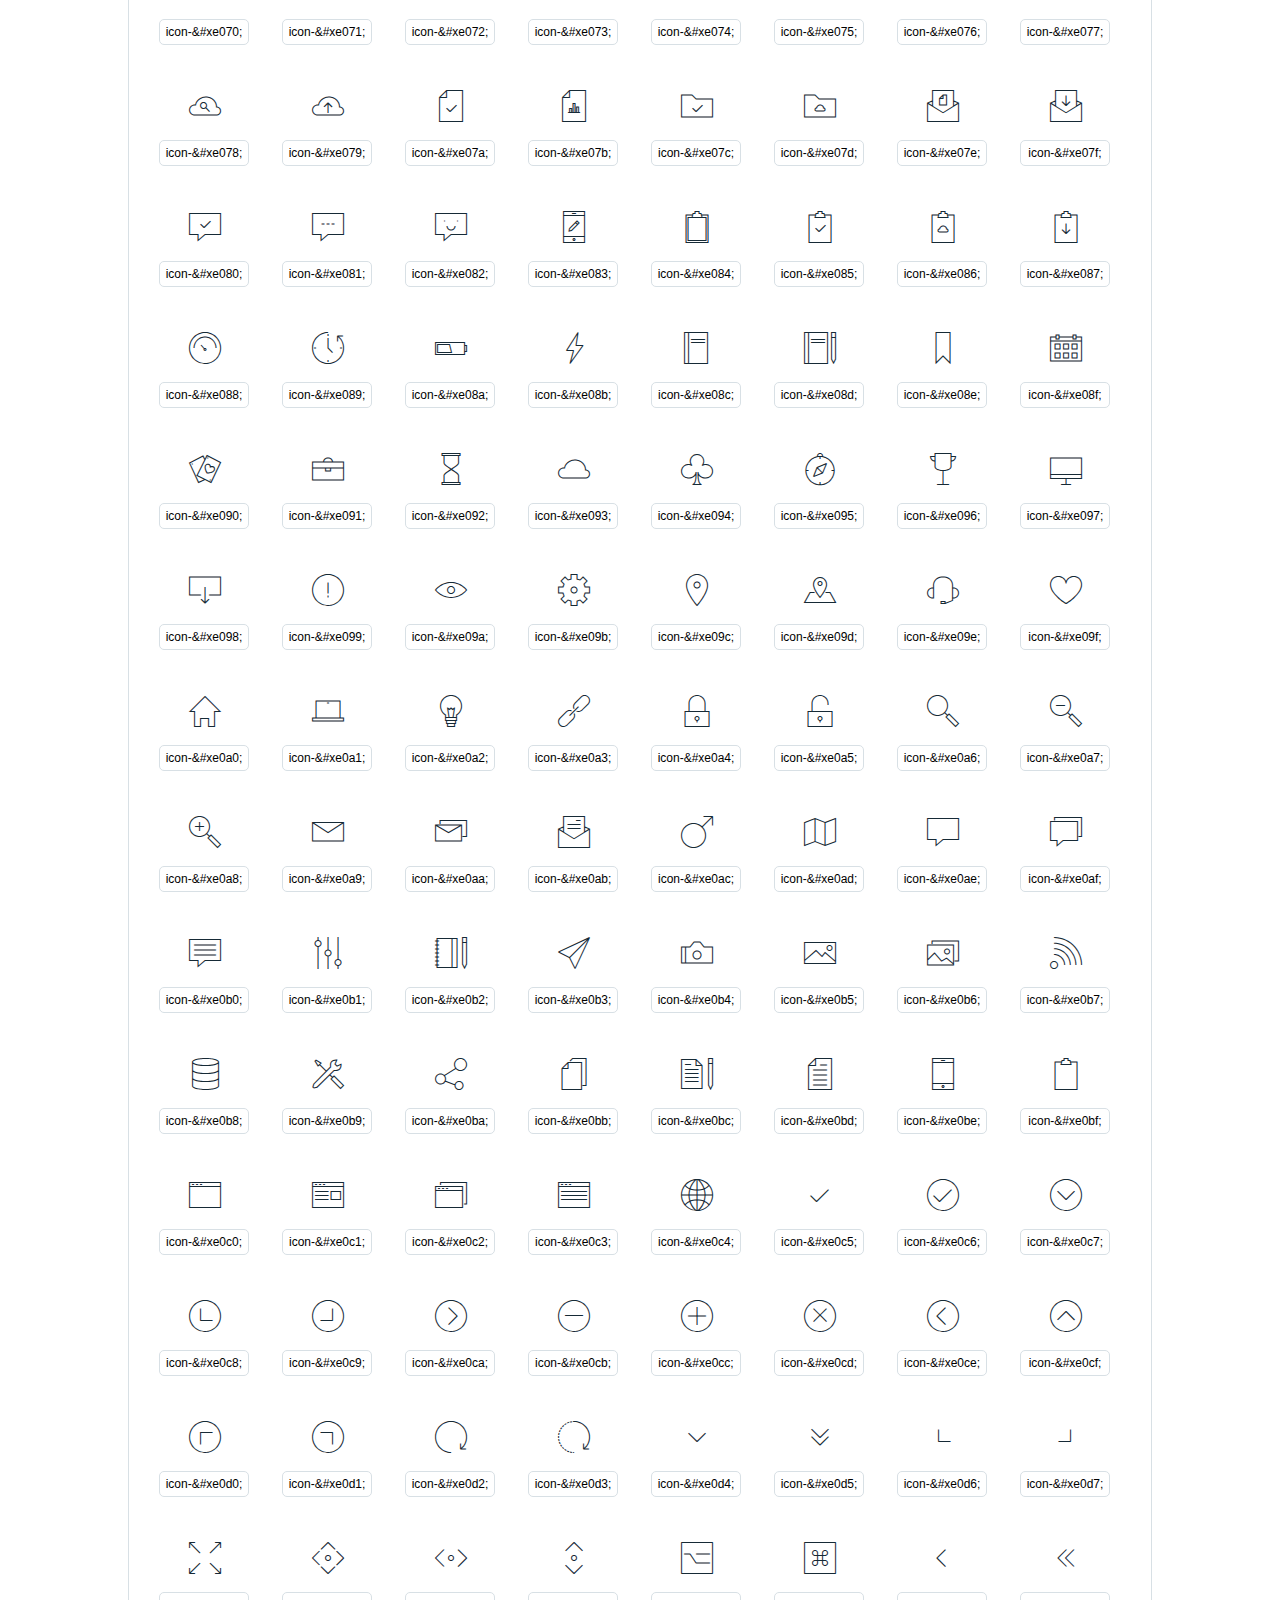
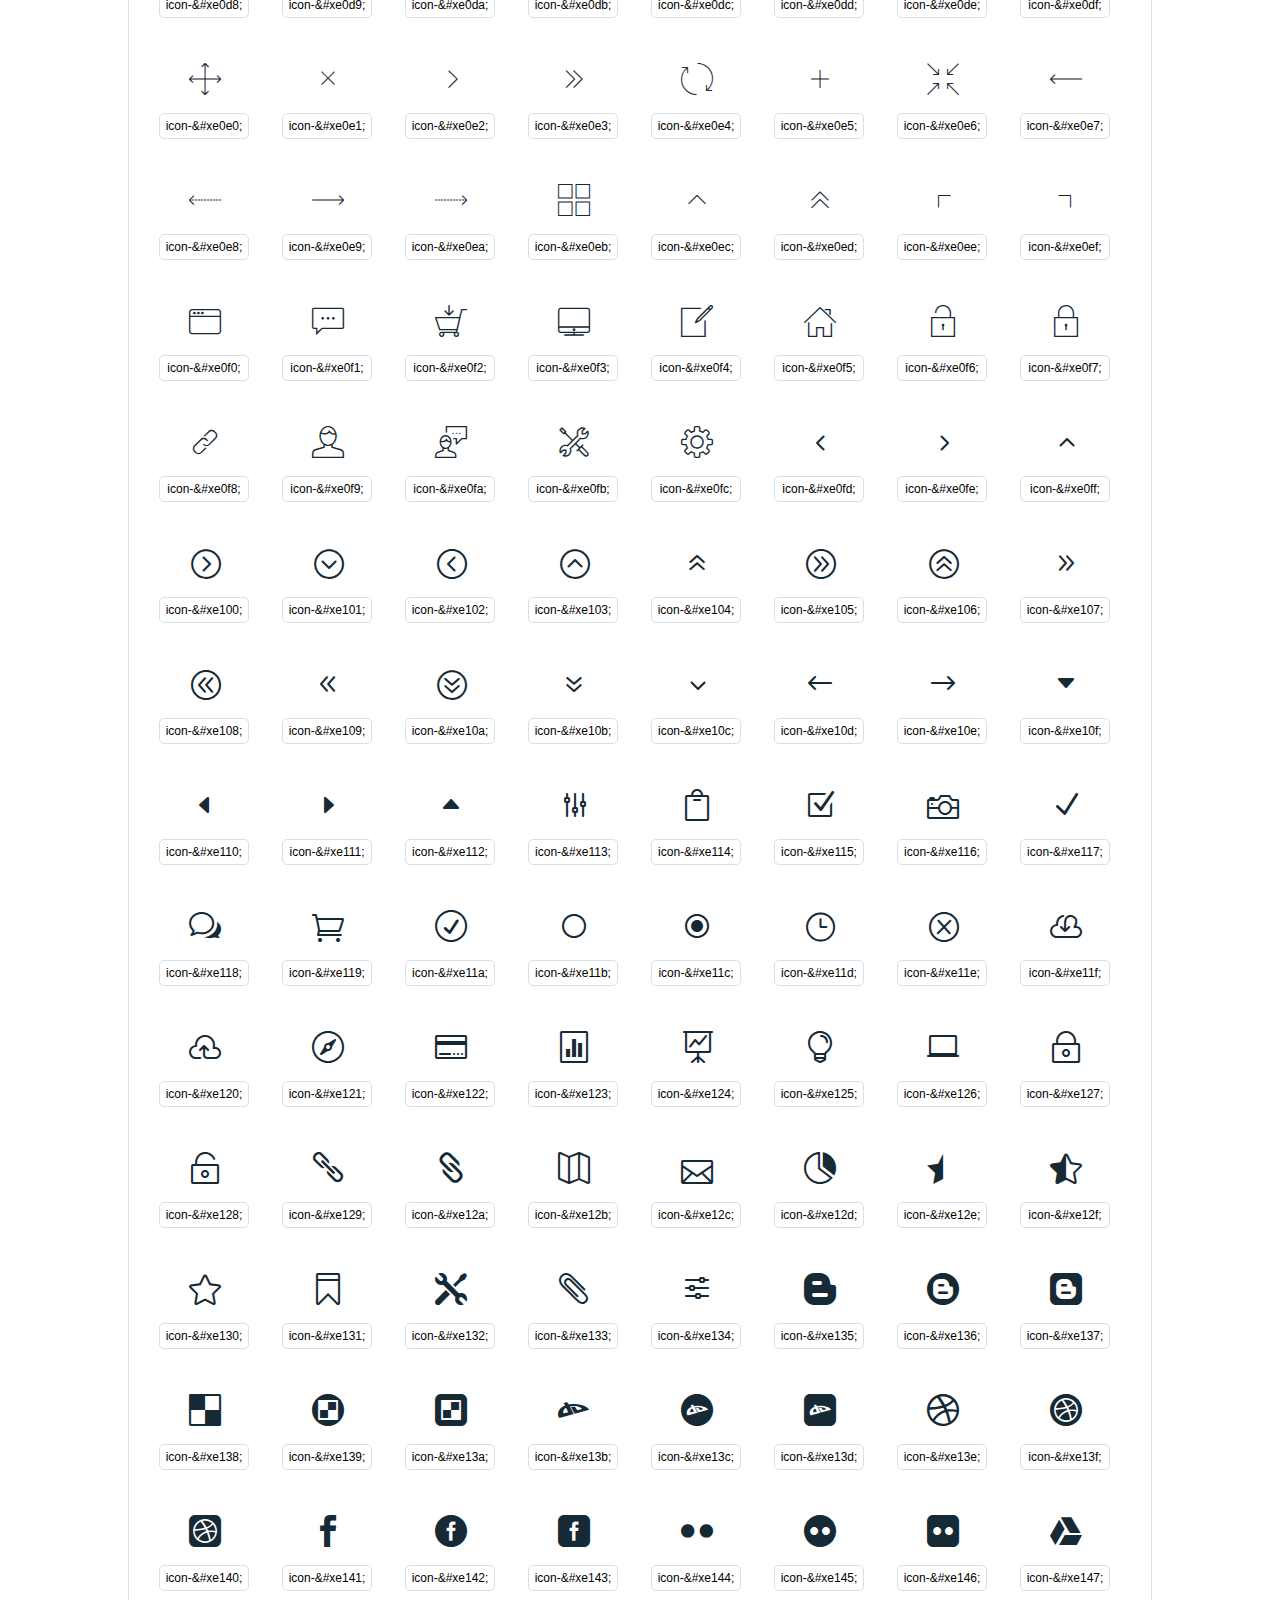
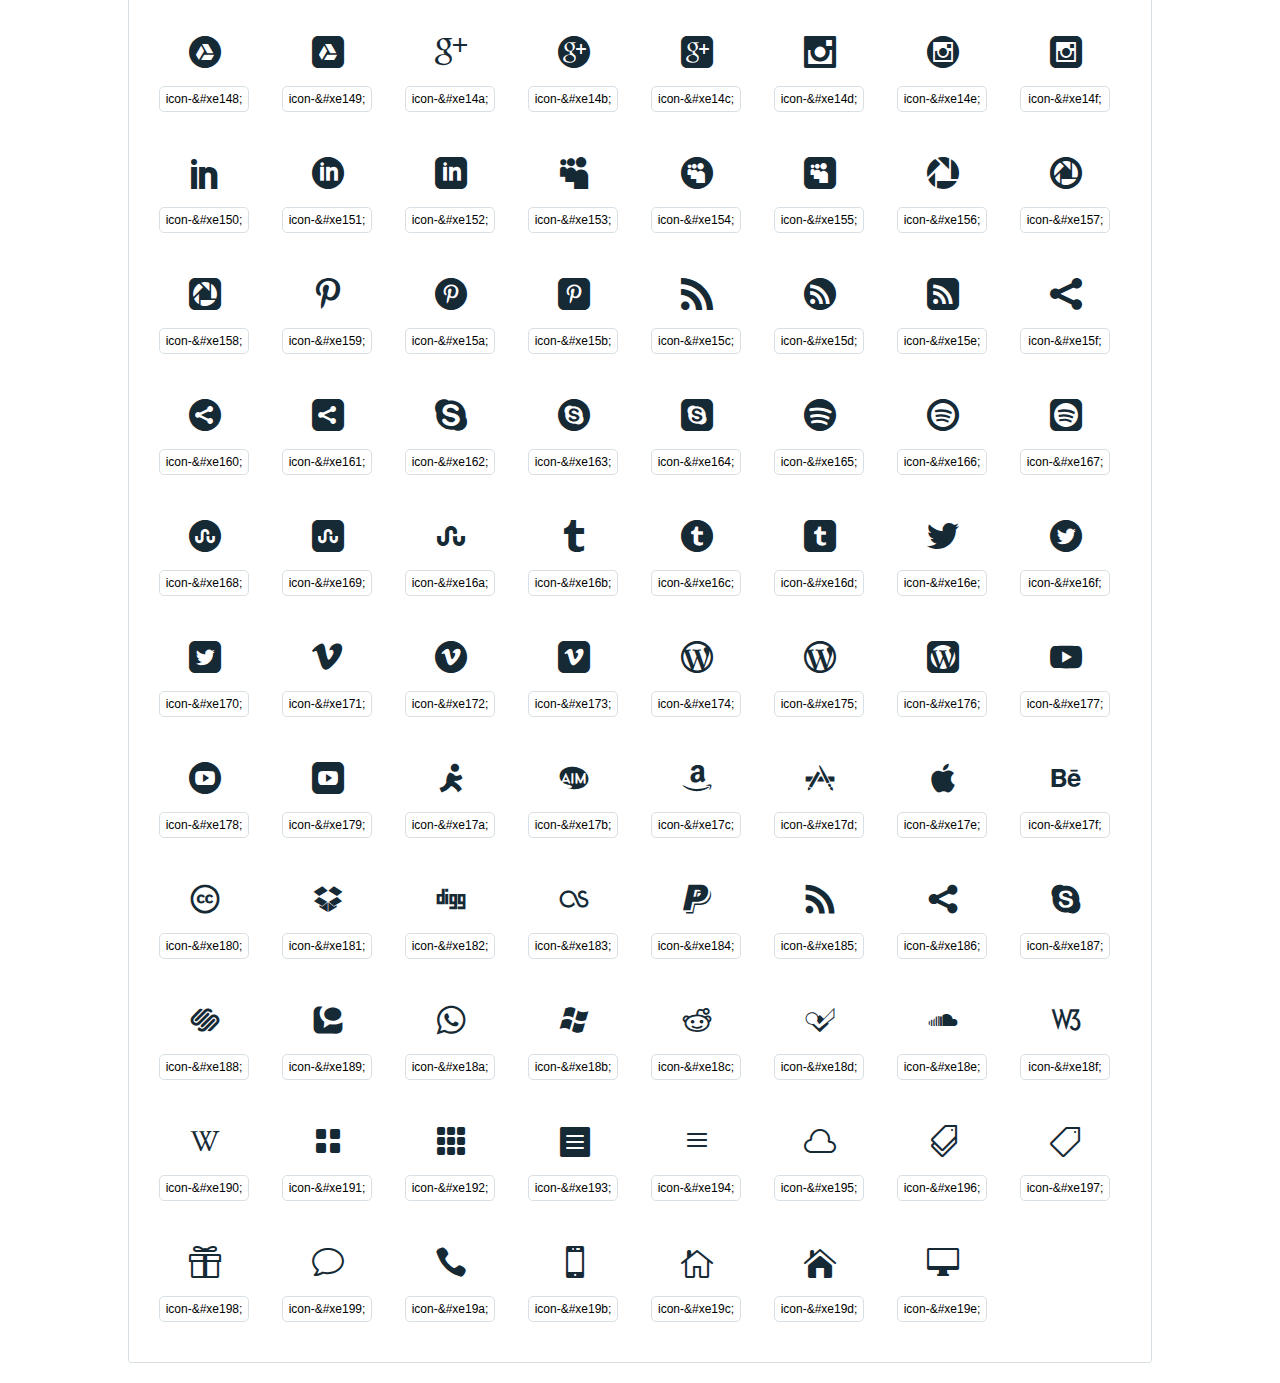
<file: project/documentation/icons-reference.html>
<!DOCTYPE html>
<html lang="en">
  <head>
    <meta charset="utf-8">
    <meta http-equiv="X-UA-Compatible" content="IE=edge,chrome=1">
    <meta name="viewport" content="width=device-width,initial-scale=1">
    <title>Font Reference - stamp-icons</title>
    <link href="http://fonts.googleapis.com/css?family=Dosis:400,500,700" rel="stylesheet" type="text/css">
    <link rel="stylesheet" href="assets/styles.css">
    <style type="text/css">
      html,body,div,span,applet,object,iframe,h1,h2,h3,h4,h5,h6,p,blockquote,pre,a,abbr,acronym,address,big,cite,code,del,dfn,em,img,ins,kbd,q,s,samp,small,strike,strong,sub,sup,tt,var,dl,dt,dd,ol,ul,li,fieldset,form,label,legend,table,caption,tbody,tfoot,thead,tr,th,td{margin:0;padding:0;border:0;outline:0;font-weight:inherit;font-style:inherit;font-family:inherit;font-size:100%;vertical-align:baseline}
body{line-height:1;color:#000;background:#fff}
ol,ul{list-style:none}
table{border-collapse:separate;border-spacing:0;vertical-align:middle}
caption,th,td{text-align:left;font-weight:normal;vertical-align:middle}
a img{border:none}
*{-webkit-box-sizing:border-box;-moz-box-sizing:border-box;box-sizing:border-box}
body{font-family:'Dosis','Tahoma',sans-serif}
.container{margin:15px auto;width:80%}
h1{margin:40px 0 20px;font-weight:700;font-size:38px;line-height:32px;color:#fb565e}
h2{font-size:18px;padding:0 0 21px 5px;margin:45px 0 0 0;text-transform:uppercase;font-weight:500}
.small{font-size:14px;color:#a5adb4;}
.small a{color:#a5adb4;}
.small a:hover{color:#fb565e}
.glyphs.character-mapping{margin:0 0 20px 0;padding:20px 0 20px 30px;color:rgba(0,0,0,0.5);border:1px solid #d8e0e5;-webkit-border-radius:3px;border-radius:3px;}
.glyphs.character-mapping li{margin:0 30px 20px 0;display:inline-block;width:90px}
.glyphs.character-mapping .icon{margin:10px 0 10px 15px;padding:15px;position:relative;width:55px;height:55px;color:#162a36 !important;overflow:hidden;-webkit-border-radius:3px;border-radius:3px;font-size:32px;}
.glyphs.character-mapping .icon svg{fill:#000}
.glyphs.character-mapping input{margin:0;padding:5px 0;line-height:12px;font-size:12px;display:block;width:100%;border:1px solid #d8e0e5;-webkit-border-radius:5px;border-radius:5px;text-align:center;outline:0;}
.glyphs.character-mapping input:focus{border:1px solid #fbde4a;-webkit-box-shadow:inset 0 0 3px #fbde4a;box-shadow:inset 0 0 3px #fbde4a}
.glyphs.character-mapping input:hover{-webkit-box-shadow:inset 0 0 3px #fbde4a;box-shadow:inset 0 0 3px #fbde4a}
.glyphs.css-mapping{margin:0 0 60px 0;padding:30px 0 20px 30px;color:rgba(0,0,0,0.5);border:1px solid #d8e0e5;-webkit-border-radius:3px;border-radius:3px;}
.glyphs.css-mapping li{margin:0 30px 20px 0;padding:0;display:inline-block;overflow:hidden}
.glyphs.css-mapping .icon{margin:0;margin-right:10px;padding:13px;height:50px;width:50px;color:#162a36 !important;overflow:hidden;float:left;font-size:24px}
.glyphs.css-mapping input{margin:0;margin-top:5px;padding:8px;line-height:16px;font-size:16px;display:block;width:150px;height:40px;border:1px solid #d8e0e5;-webkit-border-radius:5px;border-radius:5px;background:#fff;outline:0;float:right;}
.glyphs.css-mapping input:focus{border:1px solid #fbde4a;-webkit-box-shadow:inset 0 0 3px #fbde4a;box-shadow:inset 0 0 3px #fbde4a}
.glyphs.css-mapping input:hover{-webkit-box-shadow:inset 0 0 3px #fbde4a;box-shadow:inset 0 0 3px #fbde4a}

      
    </style>
  </head>
  <body>
    <div class="container">
      <h1>stamp-icons</h1>
      <p class="small">This font was created with<a href="http://fontastic.me/">Fontastic</a></p>
      <h2>CSS mapping</h2>
      <ul class="glyphs css-mapping">
        <li>
          <div class="icon icon-weather-wind-e"></div>
          <input type="text" readonly="readonly" value="icon-weather-wind-e">
        </li>
        <li>
          <div class="icon icon-weather-wind-n"></div>
          <input type="text" readonly="readonly" value="icon-weather-wind-n">
        </li>
        <li>
          <div class="icon icon-weather-wind-ne"></div>
          <input type="text" readonly="readonly" value="icon-weather-wind-ne">
        </li>
        <li>
          <div class="icon icon-weather-wind-nw"></div>
          <input type="text" readonly="readonly" value="icon-weather-wind-nw">
        </li>
        <li>
          <div class="icon icon-weather-wind-s"></div>
          <input type="text" readonly="readonly" value="icon-weather-wind-s">
        </li>
        <li>
          <div class="icon icon-weather-wind-se"></div>
          <input type="text" readonly="readonly" value="icon-weather-wind-se">
        </li>
        <li>
          <div class="icon icon-weather-wind-sw"></div>
          <input type="text" readonly="readonly" value="icon-weather-wind-sw">
        </li>
        <li>
          <div class="icon icon-weather-wind-w"></div>
          <input type="text" readonly="readonly" value="icon-weather-wind-w">
        </li>
        <li>
          <div class="icon icon-software-add-vectorpoint"></div>
          <input type="text" readonly="readonly" value="icon-software-add-vectorpoint">
        </li>
        <li>
          <div class="icon icon-software-box-oval"></div>
          <input type="text" readonly="readonly" value="icon-software-box-oval">
        </li>
        <li>
          <div class="icon icon-software-box-polygon"></div>
          <input type="text" readonly="readonly" value="icon-software-box-polygon">
        </li>
        <li>
          <div class="icon icon-software-crop"></div>
          <input type="text" readonly="readonly" value="icon-software-crop">
        </li>
        <li>
          <div class="icon icon-software-eyedropper"></div>
          <input type="text" readonly="readonly" value="icon-software-eyedropper">
        </li>
        <li>
          <div class="icon icon-software-font-allcaps"></div>
          <input type="text" readonly="readonly" value="icon-software-font-allcaps">
        </li>
        <li>
          <div class="icon icon-software-font-kerning"></div>
          <input type="text" readonly="readonly" value="icon-software-font-kerning">
        </li>
        <li>
          <div class="icon icon-software-horizontal-align-center"></div>
          <input type="text" readonly="readonly" value="icon-software-horizontal-align-center">
        </li>
        <li>
          <div class="icon icon-software-layout"></div>
          <input type="text" readonly="readonly" value="icon-software-layout">
        </li>
        <li>
          <div class="icon icon-software-layout-4boxes"></div>
          <input type="text" readonly="readonly" value="icon-software-layout-4boxes">
        </li>
        <li>
          <div class="icon icon-software-layout-header"></div>
          <input type="text" readonly="readonly" value="icon-software-layout-header">
        </li>
        <li>
          <div class="icon icon-software-layout-header-2columns"></div>
          <input type="text" readonly="readonly" value="icon-software-layout-header-2columns">
        </li>
        <li>
          <div class="icon icon-software-layout-header-3columns"></div>
          <input type="text" readonly="readonly" value="icon-software-layout-header-3columns">
        </li>
        <li>
          <div class="icon icon-software-layout-header-4boxes"></div>
          <input type="text" readonly="readonly" value="icon-software-layout-header-4boxes">
        </li>
        <li>
          <div class="icon icon-software-layout-header-4columns"></div>
          <input type="text" readonly="readonly" value="icon-software-layout-header-4columns">
        </li>
        <li>
          <div class="icon icon-software-layout-header-complex"></div>
          <input type="text" readonly="readonly" value="icon-software-layout-header-complex">
        </li>
        <li>
          <div class="icon icon-software-layout-header-complex2"></div>
          <input type="text" readonly="readonly" value="icon-software-layout-header-complex2">
        </li>
        <li>
          <div class="icon icon-software-layout-header-complex3"></div>
          <input type="text" readonly="readonly" value="icon-software-layout-header-complex3">
        </li>
        <li>
          <div class="icon icon-software-layout-header-complex4"></div>
          <input type="text" readonly="readonly" value="icon-software-layout-header-complex4">
        </li>
        <li>
          <div class="icon icon-software-layout-header-sideleft"></div>
          <input type="text" readonly="readonly" value="icon-software-layout-header-sideleft">
        </li>
        <li>
          <div class="icon icon-software-layout-header-sideright"></div>
          <input type="text" readonly="readonly" value="icon-software-layout-header-sideright">
        </li>
        <li>
          <div class="icon icon-software-layout-sidebar-left"></div>
          <input type="text" readonly="readonly" value="icon-software-layout-sidebar-left">
        </li>
        <li>
          <div class="icon icon-software-layout-sidebar-right"></div>
          <input type="text" readonly="readonly" value="icon-software-layout-sidebar-right">
        </li>
        <li>
          <div class="icon icon-software-paragraph-align-left"></div>
          <input type="text" readonly="readonly" value="icon-software-paragraph-align-left">
        </li>
        <li>
          <div class="icon icon-software-paragraph-align-right"></div>
          <input type="text" readonly="readonly" value="icon-software-paragraph-align-right">
        </li>
        <li>
          <div class="icon icon-software-paragraph-center"></div>
          <input type="text" readonly="readonly" value="icon-software-paragraph-center">
        </li>
        <li>
          <div class="icon icon-software-paragraph-justify-all"></div>
          <input type="text" readonly="readonly" value="icon-software-paragraph-justify-all">
        </li>
        <li>
          <div class="icon icon-software-paragraph-justify-center"></div>
          <input type="text" readonly="readonly" value="icon-software-paragraph-justify-center">
        </li>
        <li>
          <div class="icon icon-software-paragraph-justify-left"></div>
          <input type="text" readonly="readonly" value="icon-software-paragraph-justify-left">
        </li>
        <li>
          <div class="icon icon-software-paragraph-justify-right"></div>
          <input type="text" readonly="readonly" value="icon-software-paragraph-justify-right">
        </li>
        <li>
          <div class="icon icon-software-pathfinder-exclude"></div>
          <input type="text" readonly="readonly" value="icon-software-pathfinder-exclude">
        </li>
        <li>
          <div class="icon icon-software-pathfinder-intersect"></div>
          <input type="text" readonly="readonly" value="icon-software-pathfinder-intersect">
        </li>
        <li>
          <div class="icon icon-software-pathfinder-subtract"></div>
          <input type="text" readonly="readonly" value="icon-software-pathfinder-subtract">
        </li>
        <li>
          <div class="icon icon-software-pathfinder-unite"></div>
          <input type="text" readonly="readonly" value="icon-software-pathfinder-unite">
        </li>
        <li>
          <div class="icon icon-software-pen"></div>
          <input type="text" readonly="readonly" value="icon-software-pen">
        </li>
        <li>
          <div class="icon icon-software-pencil"></div>
          <input type="text" readonly="readonly" value="icon-software-pencil">
        </li>
        <li>
          <div class="icon icon-software-scale-expand"></div>
          <input type="text" readonly="readonly" value="icon-software-scale-expand">
        </li>
        <li>
          <div class="icon icon-software-scale-reduce"></div>
          <input type="text" readonly="readonly" value="icon-software-scale-reduce">
        </li>
        <li>
          <div class="icon icon-software-vector-box"></div>
          <input type="text" readonly="readonly" value="icon-software-vector-box">
        </li>
        <li>
          <div class="icon icon-software-vertical-align-bottom"></div>
          <input type="text" readonly="readonly" value="icon-software-vertical-align-bottom">
        </li>
        <li>
          <div class="icon icon-software-vertical-distribute-bottom"></div>
          <input type="text" readonly="readonly" value="icon-software-vertical-distribute-bottom">
        </li>
        <li>
          <div class="icon icon-music-beginning-button"></div>
          <input type="text" readonly="readonly" value="icon-music-beginning-button">
        </li>
        <li>
          <div class="icon icon-music-bell"></div>
          <input type="text" readonly="readonly" value="icon-music-bell">
        </li>
        <li>
          <div class="icon icon-music-eject-button"></div>
          <input type="text" readonly="readonly" value="icon-music-eject-button">
        </li>
        <li>
          <div class="icon icon-music-end-button"></div>
          <input type="text" readonly="readonly" value="icon-music-end-button">
        </li>
        <li>
          <div class="icon icon-music-fastforward-button"></div>
          <input type="text" readonly="readonly" value="icon-music-fastforward-button">
        </li>
        <li>
          <div class="icon icon-music-headphones"></div>
          <input type="text" readonly="readonly" value="icon-music-headphones">
        </li>
        <li>
          <div class="icon icon-music-microphone-old"></div>
          <input type="text" readonly="readonly" value="icon-music-microphone-old">
        </li>
        <li>
          <div class="icon icon-music-mixer"></div>
          <input type="text" readonly="readonly" value="icon-music-mixer">
        </li>
        <li>
          <div class="icon icon-music-pause-button"></div>
          <input type="text" readonly="readonly" value="icon-music-pause-button">
        </li>
        <li>
          <div class="icon icon-music-play-button"></div>
          <input type="text" readonly="readonly" value="icon-music-play-button">
        </li>
        <li>
          <div class="icon icon-music-rewind-button"></div>
          <input type="text" readonly="readonly" value="icon-music-rewind-button">
        </li>
        <li>
          <div class="icon icon-music-shuffle-button"></div>
          <input type="text" readonly="readonly" value="icon-music-shuffle-button">
        </li>
        <li>
          <div class="icon icon-music-stop-button"></div>
          <input type="text" readonly="readonly" value="icon-music-stop-button">
        </li>
        <li>
          <div class="icon icon-ecommerce-bag"></div>
          <input type="text" readonly="readonly" value="icon-ecommerce-bag">
        </li>
        <li>
          <div class="icon icon-ecommerce-bag-check"></div>
          <input type="text" readonly="readonly" value="icon-ecommerce-bag-check">
        </li>
        <li>
          <div class="icon icon-ecommerce-bag-cloud"></div>
          <input type="text" readonly="readonly" value="icon-ecommerce-bag-cloud">
        </li>
        <li>
          <div class="icon icon-ecommerce-bag-download"></div>
          <input type="text" readonly="readonly" value="icon-ecommerce-bag-download">
        </li>
        <li>
          <div class="icon icon-ecommerce-bag-plus"></div>
          <input type="text" readonly="readonly" value="icon-ecommerce-bag-plus">
        </li>
        <li>
          <div class="icon icon-ecommerce-bag-upload"></div>
          <input type="text" readonly="readonly" value="icon-ecommerce-bag-upload">
        </li>
        <li>
          <div class="icon icon-ecommerce-basket-check"></div>
          <input type="text" readonly="readonly" value="icon-ecommerce-basket-check">
        </li>
        <li>
          <div class="icon icon-ecommerce-basket-cloud"></div>
          <input type="text" readonly="readonly" value="icon-ecommerce-basket-cloud">
        </li>
        <li>
          <div class="icon icon-ecommerce-basket-download"></div>
          <input type="text" readonly="readonly" value="icon-ecommerce-basket-download">
        </li>
        <li>
          <div class="icon icon-ecommerce-basket-upload"></div>
          <input type="text" readonly="readonly" value="icon-ecommerce-basket-upload">
        </li>
        <li>
          <div class="icon icon-ecommerce-bath"></div>
          <input type="text" readonly="readonly" value="icon-ecommerce-bath">
        </li>
        <li>
          <div class="icon icon-ecommerce-cart"></div>
          <input type="text" readonly="readonly" value="icon-ecommerce-cart">
        </li>
        <li>
          <div class="icon icon-ecommerce-cart-check"></div>
          <input type="text" readonly="readonly" value="icon-ecommerce-cart-check">
        </li>
        <li>
          <div class="icon icon-ecommerce-cart-cloud"></div>
          <input type="text" readonly="readonly" value="icon-ecommerce-cart-cloud">
        </li>
        <li>
          <div class="icon icon-ecommerce-cart-content"></div>
          <input type="text" readonly="readonly" value="icon-ecommerce-cart-content">
        </li>
        <li>
          <div class="icon icon-ecommerce-cart-download"></div>
          <input type="text" readonly="readonly" value="icon-ecommerce-cart-download">
        </li>
        <li>
          <div class="icon icon-ecommerce-cart-plus"></div>
          <input type="text" readonly="readonly" value="icon-ecommerce-cart-plus">
        </li>
        <li>
          <div class="icon icon-ecommerce-cart-upload"></div>
          <input type="text" readonly="readonly" value="icon-ecommerce-cart-upload">
        </li>
        <li>
          <div class="icon icon-ecommerce-cent"></div>
          <input type="text" readonly="readonly" value="icon-ecommerce-cent">
        </li>
        <li>
          <div class="icon icon-ecommerce-colon"></div>
          <input type="text" readonly="readonly" value="icon-ecommerce-colon">
        </li>
        <li>
          <div class="icon icon-ecommerce-creditcard"></div>
          <input type="text" readonly="readonly" value="icon-ecommerce-creditcard">
        </li>
        <li>
          <div class="icon icon-ecommerce-diamond"></div>
          <input type="text" readonly="readonly" value="icon-ecommerce-diamond">
        </li>
        <li>
          <div class="icon icon-ecommerce-dollar"></div>
          <input type="text" readonly="readonly" value="icon-ecommerce-dollar">
        </li>
        <li>
          <div class="icon icon-ecommerce-euro"></div>
          <input type="text" readonly="readonly" value="icon-ecommerce-euro">
        </li>
        <li>
          <div class="icon icon-ecommerce-franc"></div>
          <input type="text" readonly="readonly" value="icon-ecommerce-franc">
        </li>
        <li>
          <div class="icon icon-ecommerce-gift"></div>
          <input type="text" readonly="readonly" value="icon-ecommerce-gift">
        </li>
        <li>
          <div class="icon icon-ecommerce-graph1"></div>
          <input type="text" readonly="readonly" value="icon-ecommerce-graph1">
        </li>
        <li>
          <div class="icon icon-ecommerce-graph2"></div>
          <input type="text" readonly="readonly" value="icon-ecommerce-graph2">
        </li>
        <li>
          <div class="icon icon-ecommerce-graph3"></div>
          <input type="text" readonly="readonly" value="icon-ecommerce-graph3">
        </li>
        <li>
          <div class="icon icon-ecommerce-graph-decrease"></div>
          <input type="text" readonly="readonly" value="icon-ecommerce-graph-decrease">
        </li>
        <li>
          <div class="icon icon-ecommerce-graph-increase"></div>
          <input type="text" readonly="readonly" value="icon-ecommerce-graph-increase">
        </li>
        <li>
          <div class="icon icon-ecommerce-guarani"></div>
          <input type="text" readonly="readonly" value="icon-ecommerce-guarani">
        </li>
        <li>
          <div class="icon icon-ecommerce-kips"></div>
          <input type="text" readonly="readonly" value="icon-ecommerce-kips">
        </li>
        <li>
          <div class="icon icon-ecommerce-lira"></div>
          <input type="text" readonly="readonly" value="icon-ecommerce-lira">
        </li>
        <li>
          <div class="icon icon-ecommerce-money"></div>
          <input type="text" readonly="readonly" value="icon-ecommerce-money">
        </li>
        <li>
          <div class="icon icon-ecommerce-naira"></div>
          <input type="text" readonly="readonly" value="icon-ecommerce-naira">
        </li>
        <li>
          <div class="icon icon-ecommerce-pesos"></div>
          <input type="text" readonly="readonly" value="icon-ecommerce-pesos">
        </li>
        <li>
          <div class="icon icon-ecommerce-pound"></div>
          <input type="text" readonly="readonly" value="icon-ecommerce-pound">
        </li>
        <li>
          <div class="icon icon-ecommerce-receipt"></div>
          <input type="text" readonly="readonly" value="icon-ecommerce-receipt">
        </li>
        <li>
          <div class="icon icon-ecommerce-sale"></div>
          <input type="text" readonly="readonly" value="icon-ecommerce-sale">
        </li>
        <li>
          <div class="icon icon-ecommerce-sales"></div>
          <input type="text" readonly="readonly" value="icon-ecommerce-sales">
        </li>
        <li>
          <div class="icon icon-ecommerce-tugriks"></div>
          <input type="text" readonly="readonly" value="icon-ecommerce-tugriks">
        </li>
        <li>
          <div class="icon icon-ecommerce-wallet"></div>
          <input type="text" readonly="readonly" value="icon-ecommerce-wallet">
        </li>
        <li>
          <div class="icon icon-ecommerce-won"></div>
          <input type="text" readonly="readonly" value="icon-ecommerce-won">
        </li>
        <li>
          <div class="icon icon-ecommerce-yen"></div>
          <input type="text" readonly="readonly" value="icon-ecommerce-yen">
        </li>
        <li>
          <div class="icon icon-ecommerce-yen2"></div>
          <input type="text" readonly="readonly" value="icon-ecommerce-yen2">
        </li>
        <li>
          <div class="icon icon-basic-elaboration-briefcase-check"></div>
          <input type="text" readonly="readonly" value="icon-basic-elaboration-briefcase-check">
        </li>
        <li>
          <div class="icon icon-basic-elaboration-briefcase-download"></div>
          <input type="text" readonly="readonly" value="icon-basic-elaboration-briefcase-download">
        </li>
        <li>
          <div class="icon icon-basic-elaboration-browser-check"></div>
          <input type="text" readonly="readonly" value="icon-basic-elaboration-browser-check">
        </li>
        <li>
          <div class="icon icon-basic-elaboration-browser-download"></div>
          <input type="text" readonly="readonly" value="icon-basic-elaboration-browser-download">
        </li>
        <li>
          <div class="icon icon-basic-elaboration-browser-plus"></div>
          <input type="text" readonly="readonly" value="icon-basic-elaboration-browser-plus">
        </li>
        <li>
          <div class="icon icon-basic-elaboration-calendar-check"></div>
          <input type="text" readonly="readonly" value="icon-basic-elaboration-calendar-check">
        </li>
        <li>
          <div class="icon icon-basic-elaboration-calendar-cloud"></div>
          <input type="text" readonly="readonly" value="icon-basic-elaboration-calendar-cloud">
        </li>
        <li>
          <div class="icon icon-basic-elaboration-calendar-download"></div>
          <input type="text" readonly="readonly" value="icon-basic-elaboration-calendar-download">
        </li>
        <li>
          <div class="icon icon-basic-elaboration-calendar-empty"></div>
          <input type="text" readonly="readonly" value="icon-basic-elaboration-calendar-empty">
        </li>
        <li>
          <div class="icon icon-basic-elaboration-calendar-heart"></div>
          <input type="text" readonly="readonly" value="icon-basic-elaboration-calendar-heart">
        </li>
        <li>
          <div class="icon icon-basic-elaboration-cloud-download"></div>
          <input type="text" readonly="readonly" value="icon-basic-elaboration-cloud-download">
        </li>
        <li>
          <div class="icon icon-basic-elaboration-cloud-check"></div>
          <input type="text" readonly="readonly" value="icon-basic-elaboration-cloud-check">
        </li>
        <li>
          <div class="icon icon-basic-elaboration-cloud-search"></div>
          <input type="text" readonly="readonly" value="icon-basic-elaboration-cloud-search">
        </li>
        <li>
          <div class="icon icon-basic-elaboration-cloud-upload"></div>
          <input type="text" readonly="readonly" value="icon-basic-elaboration-cloud-upload">
        </li>
        <li>
          <div class="icon icon-basic-elaboration-document-check"></div>
          <input type="text" readonly="readonly" value="icon-basic-elaboration-document-check">
        </li>
        <li>
          <div class="icon icon-basic-elaboration-document-graph"></div>
          <input type="text" readonly="readonly" value="icon-basic-elaboration-document-graph">
        </li>
        <li>
          <div class="icon icon-basic-elaboration-folder-check"></div>
          <input type="text" readonly="readonly" value="icon-basic-elaboration-folder-check">
        </li>
        <li>
          <div class="icon icon-basic-elaboration-folder-cloud"></div>
          <input type="text" readonly="readonly" value="icon-basic-elaboration-folder-cloud">
        </li>
        <li>
          <div class="icon icon-basic-elaboration-mail-document"></div>
          <input type="text" readonly="readonly" value="icon-basic-elaboration-mail-document">
        </li>
        <li>
          <div class="icon icon-basic-elaboration-mail-download"></div>
          <input type="text" readonly="readonly" value="icon-basic-elaboration-mail-download">
        </li>
        <li>
          <div class="icon icon-basic-elaboration-message-check"></div>
          <input type="text" readonly="readonly" value="icon-basic-elaboration-message-check">
        </li>
        <li>
          <div class="icon icon-basic-elaboration-message-dots"></div>
          <input type="text" readonly="readonly" value="icon-basic-elaboration-message-dots">
        </li>
        <li>
          <div class="icon icon-basic-elaboration-message-happy"></div>
          <input type="text" readonly="readonly" value="icon-basic-elaboration-message-happy">
        </li>
        <li>
          <div class="icon icon-basic-elaboration-tablet-pencil"></div>
          <input type="text" readonly="readonly" value="icon-basic-elaboration-tablet-pencil">
        </li>
        <li>
          <div class="icon icon-basic-elaboration-todolist-2"></div>
          <input type="text" readonly="readonly" value="icon-basic-elaboration-todolist-2">
        </li>
        <li>
          <div class="icon icon-basic-elaboration-todolist-check"></div>
          <input type="text" readonly="readonly" value="icon-basic-elaboration-todolist-check">
        </li>
        <li>
          <div class="icon icon-basic-elaboration-todolist-cloud"></div>
          <input type="text" readonly="readonly" value="icon-basic-elaboration-todolist-cloud">
        </li>
        <li>
          <div class="icon icon-basic-elaboration-todolist-download"></div>
          <input type="text" readonly="readonly" value="icon-basic-elaboration-todolist-download">
        </li>
        <li>
          <div class="icon icon-basic-accelerator"></div>
          <input type="text" readonly="readonly" value="icon-basic-accelerator">
        </li>
        <li>
          <div class="icon icon-basic-anticlockwise"></div>
          <input type="text" readonly="readonly" value="icon-basic-anticlockwise">
        </li>
        <li>
          <div class="icon icon-basic-battery-half"></div>
          <input type="text" readonly="readonly" value="icon-basic-battery-half">
        </li>
        <li>
          <div class="icon icon-basic-bolt"></div>
          <input type="text" readonly="readonly" value="icon-basic-bolt">
        </li>
        <li>
          <div class="icon icon-basic-book"></div>
          <input type="text" readonly="readonly" value="icon-basic-book">
        </li>
        <li>
          <div class="icon icon-basic-book-pencil"></div>
          <input type="text" readonly="readonly" value="icon-basic-book-pencil">
        </li>
        <li>
          <div class="icon icon-basic-bookmark"></div>
          <input type="text" readonly="readonly" value="icon-basic-bookmark">
        </li>
        <li>
          <div class="icon icon-basic-calendar"></div>
          <input type="text" readonly="readonly" value="icon-basic-calendar">
        </li>
        <li>
          <div class="icon icon-basic-cards-hearts"></div>
          <input type="text" readonly="readonly" value="icon-basic-cards-hearts">
        </li>
        <li>
          <div class="icon icon-basic-case"></div>
          <input type="text" readonly="readonly" value="icon-basic-case">
        </li>
        <li>
          <div class="icon icon-basic-clessidre"></div>
          <input type="text" readonly="readonly" value="icon-basic-clessidre">
        </li>
        <li>
          <div class="icon icon-basic-cloud"></div>
          <input type="text" readonly="readonly" value="icon-basic-cloud">
        </li>
        <li>
          <div class="icon icon-basic-clubs"></div>
          <input type="text" readonly="readonly" value="icon-basic-clubs">
        </li>
        <li>
          <div class="icon icon-basic-compass"></div>
          <input type="text" readonly="readonly" value="icon-basic-compass">
        </li>
        <li>
          <div class="icon icon-basic-cup"></div>
          <input type="text" readonly="readonly" value="icon-basic-cup">
        </li>
        <li>
          <div class="icon icon-basic-display"></div>
          <input type="text" readonly="readonly" value="icon-basic-display">
        </li>
        <li>
          <div class="icon icon-basic-download"></div>
          <input type="text" readonly="readonly" value="icon-basic-download">
        </li>
        <li>
          <div class="icon icon-basic-exclamation"></div>
          <input type="text" readonly="readonly" value="icon-basic-exclamation">
        </li>
        <li>
          <div class="icon icon-basic-eye"></div>
          <input type="text" readonly="readonly" value="icon-basic-eye">
        </li>
        <li>
          <div class="icon icon-basic-gear"></div>
          <input type="text" readonly="readonly" value="icon-basic-gear">
        </li>
        <li>
          <div class="icon icon-basic-geolocalize-01"></div>
          <input type="text" readonly="readonly" value="icon-basic-geolocalize-01">
        </li>
        <li>
          <div class="icon icon-basic-geolocalize-05"></div>
          <input type="text" readonly="readonly" value="icon-basic-geolocalize-05">
        </li>
        <li>
          <div class="icon icon-basic-headset"></div>
          <input type="text" readonly="readonly" value="icon-basic-headset">
        </li>
        <li>
          <div class="icon icon-basic-heart"></div>
          <input type="text" readonly="readonly" value="icon-basic-heart">
        </li>
        <li>
          <div class="icon icon-basic-home"></div>
          <input type="text" readonly="readonly" value="icon-basic-home">
        </li>
        <li>
          <div class="icon icon-basic-laptop"></div>
          <input type="text" readonly="readonly" value="icon-basic-laptop">
        </li>
        <li>
          <div class="icon icon-basic-lightbulb"></div>
          <input type="text" readonly="readonly" value="icon-basic-lightbulb">
        </li>
        <li>
          <div class="icon icon-basic-link"></div>
          <input type="text" readonly="readonly" value="icon-basic-link">
        </li>
        <li>
          <div class="icon icon-basic-lock"></div>
          <input type="text" readonly="readonly" value="icon-basic-lock">
        </li>
        <li>
          <div class="icon icon-basic-lock-open"></div>
          <input type="text" readonly="readonly" value="icon-basic-lock-open">
        </li>
        <li>
          <div class="icon icon-basic-magnifier"></div>
          <input type="text" readonly="readonly" value="icon-basic-magnifier">
        </li>
        <li>
          <div class="icon icon-basic-magnifier-minus"></div>
          <input type="text" readonly="readonly" value="icon-basic-magnifier-minus">
        </li>
        <li>
          <div class="icon icon-basic-magnifier-plus"></div>
          <input type="text" readonly="readonly" value="icon-basic-magnifier-plus">
        </li>
        <li>
          <div class="icon icon-basic-mail"></div>
          <input type="text" readonly="readonly" value="icon-basic-mail">
        </li>
        <li>
          <div class="icon icon-basic-mail-multiple"></div>
          <input type="text" readonly="readonly" value="icon-basic-mail-multiple">
        </li>
        <li>
          <div class="icon icon-basic-mail-open-text"></div>
          <input type="text" readonly="readonly" value="icon-basic-mail-open-text">
        </li>
        <li>
          <div class="icon icon-basic-male"></div>
          <input type="text" readonly="readonly" value="icon-basic-male">
        </li>
        <li>
          <div class="icon icon-basic-map"></div>
          <input type="text" readonly="readonly" value="icon-basic-map">
        </li>
        <li>
          <div class="icon icon-basic-message"></div>
          <input type="text" readonly="readonly" value="icon-basic-message">
        </li>
        <li>
          <div class="icon icon-basic-message-multiple"></div>
          <input type="text" readonly="readonly" value="icon-basic-message-multiple">
        </li>
        <li>
          <div class="icon icon-basic-message-txt"></div>
          <input type="text" readonly="readonly" value="icon-basic-message-txt">
        </li>
        <li>
          <div class="icon icon-basic-mixer2"></div>
          <input type="text" readonly="readonly" value="icon-basic-mixer2">
        </li>
        <li>
          <div class="icon icon-basic-notebook-pencil"></div>
          <input type="text" readonly="readonly" value="icon-basic-notebook-pencil">
        </li>
        <li>
          <div class="icon icon-basic-paperplane"></div>
          <input type="text" readonly="readonly" value="icon-basic-paperplane">
        </li>
        <li>
          <div class="icon icon-basic-photo"></div>
          <input type="text" readonly="readonly" value="icon-basic-photo">
        </li>
        <li>
          <div class="icon icon-basic-picture"></div>
          <input type="text" readonly="readonly" value="icon-basic-picture">
        </li>
        <li>
          <div class="icon icon-basic-picture-multiple"></div>
          <input type="text" readonly="readonly" value="icon-basic-picture-multiple">
        </li>
        <li>
          <div class="icon icon-basic-rss"></div>
          <input type="text" readonly="readonly" value="icon-basic-rss">
        </li>
        <li>
          <div class="icon icon-basic-server2"></div>
          <input type="text" readonly="readonly" value="icon-basic-server2">
        </li>
        <li>
          <div class="icon icon-basic-settings"></div>
          <input type="text" readonly="readonly" value="icon-basic-settings">
        </li>
        <li>
          <div class="icon icon-basic-share"></div>
          <input type="text" readonly="readonly" value="icon-basic-share">
        </li>
        <li>
          <div class="icon icon-basic-sheet-multiple"></div>
          <input type="text" readonly="readonly" value="icon-basic-sheet-multiple">
        </li>
        <li>
          <div class="icon icon-basic-sheet-pencil"></div>
          <input type="text" readonly="readonly" value="icon-basic-sheet-pencil">
        </li>
        <li>
          <div class="icon icon-basic-sheet-txt"></div>
          <input type="text" readonly="readonly" value="icon-basic-sheet-txt">
        </li>
        <li>
          <div class="icon icon-basic-tablet"></div>
          <input type="text" readonly="readonly" value="icon-basic-tablet">
        </li>
        <li>
          <div class="icon icon-basic-todo"></div>
          <input type="text" readonly="readonly" value="icon-basic-todo">
        </li>
        <li>
          <div class="icon icon-basic-webpage"></div>
          <input type="text" readonly="readonly" value="icon-basic-webpage">
        </li>
        <li>
          <div class="icon icon-basic-webpage-img-txt"></div>
          <input type="text" readonly="readonly" value="icon-basic-webpage-img-txt">
        </li>
        <li>
          <div class="icon icon-basic-webpage-multiple"></div>
          <input type="text" readonly="readonly" value="icon-basic-webpage-multiple">
        </li>
        <li>
          <div class="icon icon-basic-webpage-txt"></div>
          <input type="text" readonly="readonly" value="icon-basic-webpage-txt">
        </li>
        <li>
          <div class="icon icon-basic-world"></div>
          <input type="text" readonly="readonly" value="icon-basic-world">
        </li>
        <li>
          <div class="icon icon-arrows-check"></div>
          <input type="text" readonly="readonly" value="icon-arrows-check">
        </li>
        <li>
          <div class="icon icon-arrows-circle-check"></div>
          <input type="text" readonly="readonly" value="icon-arrows-circle-check">
        </li>
        <li>
          <div class="icon icon-arrows-circle-down"></div>
          <input type="text" readonly="readonly" value="icon-arrows-circle-down">
        </li>
        <li>
          <div class="icon icon-arrows-circle-downleft"></div>
          <input type="text" readonly="readonly" value="icon-arrows-circle-downleft">
        </li>
        <li>
          <div class="icon icon-arrows-circle-downright"></div>
          <input type="text" readonly="readonly" value="icon-arrows-circle-downright">
        </li>
        <li>
          <div class="icon icon-arrows-circle-left"></div>
          <input type="text" readonly="readonly" value="icon-arrows-circle-left">
        </li>
        <li>
          <div class="icon icon-arrows-circle-minus"></div>
          <input type="text" readonly="readonly" value="icon-arrows-circle-minus">
        </li>
        <li>
          <div class="icon icon-arrows-circle-plus"></div>
          <input type="text" readonly="readonly" value="icon-arrows-circle-plus">
        </li>
        <li>
          <div class="icon icon-arrows-circle-remove"></div>
          <input type="text" readonly="readonly" value="icon-arrows-circle-remove">
        </li>
        <li>
          <div class="icon icon-arrows-circle-right"></div>
          <input type="text" readonly="readonly" value="icon-arrows-circle-right">
        </li>
        <li>
          <div class="icon icon-arrows-circle-up"></div>
          <input type="text" readonly="readonly" value="icon-arrows-circle-up">
        </li>
        <li>
          <div class="icon icon-arrows-circle-upleft"></div>
          <input type="text" readonly="readonly" value="icon-arrows-circle-upleft">
        </li>
        <li>
          <div class="icon icon-arrows-circle-upright"></div>
          <input type="text" readonly="readonly" value="icon-arrows-circle-upright">
        </li>
        <li>
          <div class="icon icon-arrows-clockwise"></div>
          <input type="text" readonly="readonly" value="icon-arrows-clockwise">
        </li>
        <li>
          <div class="icon icon-arrows-clockwise-dashed"></div>
          <input type="text" readonly="readonly" value="icon-arrows-clockwise-dashed">
        </li>
        <li>
          <div class="icon icon-arrows-down"></div>
          <input type="text" readonly="readonly" value="icon-arrows-down">
        </li>
        <li>
          <div class="icon icon-arrows-down-double-34"></div>
          <input type="text" readonly="readonly" value="icon-arrows-down-double-34">
        </li>
        <li>
          <div class="icon icon-arrows-downleft"></div>
          <input type="text" readonly="readonly" value="icon-arrows-downleft">
        </li>
        <li>
          <div class="icon icon-arrows-downright"></div>
          <input type="text" readonly="readonly" value="icon-arrows-downright">
        </li>
        <li>
          <div class="icon icon-arrows-expand"></div>
          <input type="text" readonly="readonly" value="icon-arrows-expand">
        </li>
        <li>
          <div class="icon icon-arrows-glide"></div>
          <input type="text" readonly="readonly" value="icon-arrows-glide">
        </li>
        <li>
          <div class="icon icon-arrows-glide-horizontal"></div>
          <input type="text" readonly="readonly" value="icon-arrows-glide-horizontal">
        </li>
        <li>
          <div class="icon icon-arrows-glide-vertical"></div>
          <input type="text" readonly="readonly" value="icon-arrows-glide-vertical">
        </li>
        <li>
          <div class="icon icon-arrows-keyboard-alt"></div>
          <input type="text" readonly="readonly" value="icon-arrows-keyboard-alt">
        </li>
        <li>
          <div class="icon icon-arrows-keyboard-cmd-29"></div>
          <input type="text" readonly="readonly" value="icon-arrows-keyboard-cmd-29">
        </li>
        <li>
          <div class="icon icon-arrows-left"></div>
          <input type="text" readonly="readonly" value="icon-arrows-left">
        </li>
        <li>
          <div class="icon icon-arrows-left-double-32"></div>
          <input type="text" readonly="readonly" value="icon-arrows-left-double-32">
        </li>
        <li>
          <div class="icon icon-arrows-move2"></div>
          <input type="text" readonly="readonly" value="icon-arrows-move2">
        </li>
        <li>
          <div class="icon icon-arrows-remove"></div>
          <input type="text" readonly="readonly" value="icon-arrows-remove">
        </li>
        <li>
          <div class="icon icon-arrows-right"></div>
          <input type="text" readonly="readonly" value="icon-arrows-right">
        </li>
        <li>
          <div class="icon icon-arrows-right-double-31"></div>
          <input type="text" readonly="readonly" value="icon-arrows-right-double-31">
        </li>
        <li>
          <div class="icon icon-arrows-rotate"></div>
          <input type="text" readonly="readonly" value="icon-arrows-rotate">
        </li>
        <li>
          <div class="icon icon-arrows-plus"></div>
          <input type="text" readonly="readonly" value="icon-arrows-plus">
        </li>
        <li>
          <div class="icon icon-arrows-shrink"></div>
          <input type="text" readonly="readonly" value="icon-arrows-shrink">
        </li>
        <li>
          <div class="icon icon-arrows-slim-left"></div>
          <input type="text" readonly="readonly" value="icon-arrows-slim-left">
        </li>
        <li>
          <div class="icon icon-arrows-slim-left-dashed"></div>
          <input type="text" readonly="readonly" value="icon-arrows-slim-left-dashed">
        </li>
        <li>
          <div class="icon icon-arrows-slim-right"></div>
          <input type="text" readonly="readonly" value="icon-arrows-slim-right">
        </li>
        <li>
          <div class="icon icon-arrows-slim-right-dashed"></div>
          <input type="text" readonly="readonly" value="icon-arrows-slim-right-dashed">
        </li>
        <li>
          <div class="icon icon-arrows-squares"></div>
          <input type="text" readonly="readonly" value="icon-arrows-squares">
        </li>
        <li>
          <div class="icon icon-arrows-up"></div>
          <input type="text" readonly="readonly" value="icon-arrows-up">
        </li>
        <li>
          <div class="icon icon-arrows-up-double-33"></div>
          <input type="text" readonly="readonly" value="icon-arrows-up-double-33">
        </li>
        <li>
          <div class="icon icon-arrows-upleft"></div>
          <input type="text" readonly="readonly" value="icon-arrows-upleft">
        </li>
        <li>
          <div class="icon icon-arrows-upright"></div>
          <input type="text" readonly="readonly" value="icon-arrows-upright">
        </li>
        <li>
          <div class="icon icon-browser-streamline-window"></div>
          <input type="text" readonly="readonly" value="icon-browser-streamline-window">
        </li>
        <li>
          <div class="icon icon-bubble-comment-streamline-talk"></div>
          <input type="text" readonly="readonly" value="icon-bubble-comment-streamline-talk">
        </li>
        <li>
          <div class="icon icon-caddie-shopping-streamline"></div>
          <input type="text" readonly="readonly" value="icon-caddie-shopping-streamline">
        </li>
        <li>
          <div class="icon icon-computer-imac"></div>
          <input type="text" readonly="readonly" value="icon-computer-imac">
        </li>
        <li>
          <div class="icon icon-edit-modify-streamline"></div>
          <input type="text" readonly="readonly" value="icon-edit-modify-streamline">
        </li>
        <li>
          <div class="icon icon-home-house-streamline"></div>
          <input type="text" readonly="readonly" value="icon-home-house-streamline">
        </li>
        <li>
          <div class="icon icon-locker-streamline-unlock"></div>
          <input type="text" readonly="readonly" value="icon-locker-streamline-unlock">
        </li>
        <li>
          <div class="icon icon-lock-locker-streamline"></div>
          <input type="text" readonly="readonly" value="icon-lock-locker-streamline">
        </li>
        <li>
          <div class="icon icon-link-streamline"></div>
          <input type="text" readonly="readonly" value="icon-link-streamline">
        </li>
        <li>
          <div class="icon icon-man-people-streamline-user"></div>
          <input type="text" readonly="readonly" value="icon-man-people-streamline-user">
        </li>
        <li>
          <div class="icon icon-speech-streamline-talk-user"></div>
          <input type="text" readonly="readonly" value="icon-speech-streamline-talk-user">
        </li>
        <li>
          <div class="icon icon-settings-streamline-2"></div>
          <input type="text" readonly="readonly" value="icon-settings-streamline-2">
        </li>
        <li>
          <div class="icon icon-settings-streamline-1"></div>
          <input type="text" readonly="readonly" value="icon-settings-streamline-1">
        </li>
        <li>
          <div class="icon icon-arrow-carrot-left"></div>
          <input type="text" readonly="readonly" value="icon-arrow-carrot-left">
        </li>
        <li>
          <div class="icon icon-arrow-carrot-right"></div>
          <input type="text" readonly="readonly" value="icon-arrow-carrot-right">
        </li>
        <li>
          <div class="icon icon-arrow-carrot-up"></div>
          <input type="text" readonly="readonly" value="icon-arrow-carrot-up">
        </li>
        <li>
          <div class="icon icon-arrow-carrot-right-alt2"></div>
          <input type="text" readonly="readonly" value="icon-arrow-carrot-right-alt2">
        </li>
        <li>
          <div class="icon icon-arrow-carrot-down-alt2"></div>
          <input type="text" readonly="readonly" value="icon-arrow-carrot-down-alt2">
        </li>
        <li>
          <div class="icon icon-arrow-carrot-left-alt2"></div>
          <input type="text" readonly="readonly" value="icon-arrow-carrot-left-alt2">
        </li>
        <li>
          <div class="icon icon-arrow-carrot-up-alt2"></div>
          <input type="text" readonly="readonly" value="icon-arrow-carrot-up-alt2">
        </li>
        <li>
          <div class="icon icon-arrow-carrot-2up"></div>
          <input type="text" readonly="readonly" value="icon-arrow-carrot-2up">
        </li>
        <li>
          <div class="icon icon-arrow-carrot-2right-alt2"></div>
          <input type="text" readonly="readonly" value="icon-arrow-carrot-2right-alt2">
        </li>
        <li>
          <div class="icon icon-arrow-carrot-2up-alt2"></div>
          <input type="text" readonly="readonly" value="icon-arrow-carrot-2up-alt2">
        </li>
        <li>
          <div class="icon icon-arrow-carrot-2right"></div>
          <input type="text" readonly="readonly" value="icon-arrow-carrot-2right">
        </li>
        <li>
          <div class="icon icon-arrow-carrot-2left-alt2"></div>
          <input type="text" readonly="readonly" value="icon-arrow-carrot-2left-alt2">
        </li>
        <li>
          <div class="icon icon-arrow-carrot-2left"></div>
          <input type="text" readonly="readonly" value="icon-arrow-carrot-2left">
        </li>
        <li>
          <div class="icon icon-arrow-carrot-2down-alt2"></div>
          <input type="text" readonly="readonly" value="icon-arrow-carrot-2down-alt2">
        </li>
        <li>
          <div class="icon icon-arrow-carrot-2down"></div>
          <input type="text" readonly="readonly" value="icon-arrow-carrot-2down">
        </li>
        <li>
          <div class="icon icon-arrow-carrot-down"></div>
          <input type="text" readonly="readonly" value="icon-arrow-carrot-down">
        </li>
        <li>
          <div class="icon icon-arrow-left"></div>
          <input type="text" readonly="readonly" value="icon-arrow-left">
        </li>
        <li>
          <div class="icon icon-arrow-right"></div>
          <input type="text" readonly="readonly" value="icon-arrow-right">
        </li>
        <li>
          <div class="icon icon-arrow-triangle-down"></div>
          <input type="text" readonly="readonly" value="icon-arrow-triangle-down">
        </li>
        <li>
          <div class="icon icon-arrow-triangle-left"></div>
          <input type="text" readonly="readonly" value="icon-arrow-triangle-left">
        </li>
        <li>
          <div class="icon icon-arrow-triangle-right"></div>
          <input type="text" readonly="readonly" value="icon-arrow-triangle-right">
        </li>
        <li>
          <div class="icon icon-arrow-triangle-up"></div>
          <input type="text" readonly="readonly" value="icon-arrow-triangle-up">
        </li>
        <li>
          <div class="icon icon-adjust-vert"></div>
          <input type="text" readonly="readonly" value="icon-adjust-vert">
        </li>
        <li>
          <div class="icon icon-bag-alt"></div>
          <input type="text" readonly="readonly" value="icon-bag-alt">
        </li>
        <li>
          <div class="icon icon-box-checked"></div>
          <input type="text" readonly="readonly" value="icon-box-checked">
        </li>
        <li>
          <div class="icon icon-camera-alt"></div>
          <input type="text" readonly="readonly" value="icon-camera-alt">
        </li>
        <li>
          <div class="icon icon-check"></div>
          <input type="text" readonly="readonly" value="icon-check">
        </li>
        <li>
          <div class="icon icon-chat-alt"></div>
          <input type="text" readonly="readonly" value="icon-chat-alt">
        </li>
        <li>
          <div class="icon icon-cart-alt"></div>
          <input type="text" readonly="readonly" value="icon-cart-alt">
        </li>
        <li>
          <div class="icon icon-check-alt2"></div>
          <input type="text" readonly="readonly" value="icon-check-alt2">
        </li>
        <li>
          <div class="icon icon-circle-empty"></div>
          <input type="text" readonly="readonly" value="icon-circle-empty">
        </li>
        <li>
          <div class="icon icon-circle-slelected"></div>
          <input type="text" readonly="readonly" value="icon-circle-slelected">
        </li>
        <li>
          <div class="icon icon-clock-alt"></div>
          <input type="text" readonly="readonly" value="icon-clock-alt">
        </li>
        <li>
          <div class="icon icon-close-alt2"></div>
          <input type="text" readonly="readonly" value="icon-close-alt2">
        </li>
        <li>
          <div class="icon icon-cloud-download-alt"></div>
          <input type="text" readonly="readonly" value="icon-cloud-download-alt">
        </li>
        <li>
          <div class="icon icon-cloud-upload-alt"></div>
          <input type="text" readonly="readonly" value="icon-cloud-upload-alt">
        </li>
        <li>
          <div class="icon icon-compass-alt"></div>
          <input type="text" readonly="readonly" value="icon-compass-alt">
        </li>
        <li>
          <div class="icon icon-creditcard"></div>
          <input type="text" readonly="readonly" value="icon-creditcard">
        </li>
        <li>
          <div class="icon icon-datareport"></div>
          <input type="text" readonly="readonly" value="icon-datareport">
        </li>
        <li>
          <div class="icon icon-easel"></div>
          <input type="text" readonly="readonly" value="icon-easel">
        </li>
        <li>
          <div class="icon icon-lightbulb-alt"></div>
          <input type="text" readonly="readonly" value="icon-lightbulb-alt">
        </li>
        <li>
          <div class="icon icon-laptop"></div>
          <input type="text" readonly="readonly" value="icon-laptop">
        </li>
        <li>
          <div class="icon icon-lock-alt"></div>
          <input type="text" readonly="readonly" value="icon-lock-alt">
        </li>
        <li>
          <div class="icon icon-lock-open-alt"></div>
          <input type="text" readonly="readonly" value="icon-lock-open-alt">
        </li>
        <li>
          <div class="icon icon-link"></div>
          <input type="text" readonly="readonly" value="icon-link">
        </li>
        <li>
          <div class="icon icon-link-alt"></div>
          <input type="text" readonly="readonly" value="icon-link-alt">
        </li>
        <li>
          <div class="icon icon-map-alt"></div>
          <input type="text" readonly="readonly" value="icon-map-alt">
        </li>
        <li>
          <div class="icon icon-mail-alt"></div>
          <input type="text" readonly="readonly" value="icon-mail-alt">
        </li>
        <li>
          <div class="icon icon-piechart"></div>
          <input type="text" readonly="readonly" value="icon-piechart">
        </li>
        <li>
          <div class="icon icon-star-half"></div>
          <input type="text" readonly="readonly" value="icon-star-half">
        </li>
        <li>
          <div class="icon icon-star-half-alt"></div>
          <input type="text" readonly="readonly" value="icon-star-half-alt">
        </li>
        <li>
          <div class="icon icon-star-alt"></div>
          <input type="text" readonly="readonly" value="icon-star-alt">
        </li>
        <li>
          <div class="icon icon-ribbon-alt"></div>
          <input type="text" readonly="readonly" value="icon-ribbon-alt">
        </li>
        <li>
          <div class="icon icon-tools"></div>
          <input type="text" readonly="readonly" value="icon-tools">
        </li>
        <li>
          <div class="icon icon-paperclip"></div>
          <input type="text" readonly="readonly" value="icon-paperclip">
        </li>
        <li>
          <div class="icon icon-adjust-horiz"></div>
          <input type="text" readonly="readonly" value="icon-adjust-horiz">
        </li>
        <li>
          <div class="icon icon-social-blogger"></div>
          <input type="text" readonly="readonly" value="icon-social-blogger">
        </li>
        <li>
          <div class="icon icon-social-blogger-circle"></div>
          <input type="text" readonly="readonly" value="icon-social-blogger-circle">
        </li>
        <li>
          <div class="icon icon-social-blogger-square"></div>
          <input type="text" readonly="readonly" value="icon-social-blogger-square">
        </li>
        <li>
          <div class="icon icon-social-delicious"></div>
          <input type="text" readonly="readonly" value="icon-social-delicious">
        </li>
        <li>
          <div class="icon icon-social-delicious-circle"></div>
          <input type="text" readonly="readonly" value="icon-social-delicious-circle">
        </li>
        <li>
          <div class="icon icon-social-delicious-square"></div>
          <input type="text" readonly="readonly" value="icon-social-delicious-square">
        </li>
        <li>
          <div class="icon icon-social-deviantart"></div>
          <input type="text" readonly="readonly" value="icon-social-deviantart">
        </li>
        <li>
          <div class="icon icon-social-deviantart-circle"></div>
          <input type="text" readonly="readonly" value="icon-social-deviantart-circle">
        </li>
        <li>
          <div class="icon icon-social-deviantart-square"></div>
          <input type="text" readonly="readonly" value="icon-social-deviantart-square">
        </li>
        <li>
          <div class="icon icon-social-dribbble"></div>
          <input type="text" readonly="readonly" value="icon-social-dribbble">
        </li>
        <li>
          <div class="icon icon-social-dribbble-circle"></div>
          <input type="text" readonly="readonly" value="icon-social-dribbble-circle">
        </li>
        <li>
          <div class="icon icon-social-dribbble-square"></div>
          <input type="text" readonly="readonly" value="icon-social-dribbble-square">
        </li>
        <li>
          <div class="icon icon-social-facebook"></div>
          <input type="text" readonly="readonly" value="icon-social-facebook">
        </li>
        <li>
          <div class="icon icon-social-facebook-circle"></div>
          <input type="text" readonly="readonly" value="icon-social-facebook-circle">
        </li>
        <li>
          <div class="icon icon-social-facebook-square"></div>
          <input type="text" readonly="readonly" value="icon-social-facebook-square">
        </li>
        <li>
          <div class="icon icon-social-flickr"></div>
          <input type="text" readonly="readonly" value="icon-social-flickr">
        </li>
        <li>
          <div class="icon icon-social-flickr-circle"></div>
          <input type="text" readonly="readonly" value="icon-social-flickr-circle">
        </li>
        <li>
          <div class="icon icon-social-flickr-square"></div>
          <input type="text" readonly="readonly" value="icon-social-flickr-square">
        </li>
        <li>
          <div class="icon icon-social-googledrive"></div>
          <input type="text" readonly="readonly" value="icon-social-googledrive">
        </li>
        <li>
          <div class="icon icon-social-googledrive-alt2"></div>
          <input type="text" readonly="readonly" value="icon-social-googledrive-alt2">
        </li>
        <li>
          <div class="icon icon-social-googledrive-square"></div>
          <input type="text" readonly="readonly" value="icon-social-googledrive-square">
        </li>
        <li>
          <div class="icon icon-social-googleplus"></div>
          <input type="text" readonly="readonly" value="icon-social-googleplus">
        </li>
        <li>
          <div class="icon icon-social-googleplus-circle"></div>
          <input type="text" readonly="readonly" value="icon-social-googleplus-circle">
        </li>
        <li>
          <div class="icon icon-social-googleplus-square"></div>
          <input type="text" readonly="readonly" value="icon-social-googleplus-square">
        </li>
        <li>
          <div class="icon icon-social-instagram"></div>
          <input type="text" readonly="readonly" value="icon-social-instagram">
        </li>
        <li>
          <div class="icon icon-social-instagram-circle"></div>
          <input type="text" readonly="readonly" value="icon-social-instagram-circle">
        </li>
        <li>
          <div class="icon icon-social-instagram-square"></div>
          <input type="text" readonly="readonly" value="icon-social-instagram-square">
        </li>
        <li>
          <div class="icon icon-social-linkedin"></div>
          <input type="text" readonly="readonly" value="icon-social-linkedin">
        </li>
        <li>
          <div class="icon icon-social-linkedin-circle"></div>
          <input type="text" readonly="readonly" value="icon-social-linkedin-circle">
        </li>
        <li>
          <div class="icon icon-social-linkedin-square"></div>
          <input type="text" readonly="readonly" value="icon-social-linkedin-square">
        </li>
        <li>
          <div class="icon icon-social-myspace"></div>
          <input type="text" readonly="readonly" value="icon-social-myspace">
        </li>
        <li>
          <div class="icon icon-social-myspace-circle"></div>
          <input type="text" readonly="readonly" value="icon-social-myspace-circle">
        </li>
        <li>
          <div class="icon icon-social-myspace-square"></div>
          <input type="text" readonly="readonly" value="icon-social-myspace-square">
        </li>
        <li>
          <div class="icon icon-social-picassa"></div>
          <input type="text" readonly="readonly" value="icon-social-picassa">
        </li>
        <li>
          <div class="icon icon-social-picassa-circle"></div>
          <input type="text" readonly="readonly" value="icon-social-picassa-circle">
        </li>
        <li>
          <div class="icon icon-social-picassa-square"></div>
          <input type="text" readonly="readonly" value="icon-social-picassa-square">
        </li>
        <li>
          <div class="icon icon-social-pinterest"></div>
          <input type="text" readonly="readonly" value="icon-social-pinterest">
        </li>
        <li>
          <div class="icon icon-social-pinterest-circle"></div>
          <input type="text" readonly="readonly" value="icon-social-pinterest-circle">
        </li>
        <li>
          <div class="icon icon-social-pinterest-square"></div>
          <input type="text" readonly="readonly" value="icon-social-pinterest-square">
        </li>
        <li>
          <div class="icon icon-social-rss"></div>
          <input type="text" readonly="readonly" value="icon-social-rss">
        </li>
        <li>
          <div class="icon icon-social-rss-circle"></div>
          <input type="text" readonly="readonly" value="icon-social-rss-circle">
        </li>
        <li>
          <div class="icon icon-social-rss-square"></div>
          <input type="text" readonly="readonly" value="icon-social-rss-square">
        </li>
        <li>
          <div class="icon icon-social-share"></div>
          <input type="text" readonly="readonly" value="icon-social-share">
        </li>
        <li>
          <div class="icon icon-social-share-circle"></div>
          <input type="text" readonly="readonly" value="icon-social-share-circle">
        </li>
        <li>
          <div class="icon icon-social-share-square"></div>
          <input type="text" readonly="readonly" value="icon-social-share-square">
        </li>
        <li>
          <div class="icon icon-social-skype"></div>
          <input type="text" readonly="readonly" value="icon-social-skype">
        </li>
        <li>
          <div class="icon icon-social-skype-circle"></div>
          <input type="text" readonly="readonly" value="icon-social-skype-circle">
        </li>
        <li>
          <div class="icon icon-social-skype-square"></div>
          <input type="text" readonly="readonly" value="icon-social-skype-square">
        </li>
        <li>
          <div class="icon icon-social-spotify"></div>
          <input type="text" readonly="readonly" value="icon-social-spotify">
        </li>
        <li>
          <div class="icon icon-social-spotify-circle"></div>
          <input type="text" readonly="readonly" value="icon-social-spotify-circle">
        </li>
        <li>
          <div class="icon icon-social-spotify-square"></div>
          <input type="text" readonly="readonly" value="icon-social-spotify-square">
        </li>
        <li>
          <div class="icon icon-social-stumbleupon-circle"></div>
          <input type="text" readonly="readonly" value="icon-social-stumbleupon-circle">
        </li>
        <li>
          <div class="icon icon-social-stumbleupon-square"></div>
          <input type="text" readonly="readonly" value="icon-social-stumbleupon-square">
        </li>
        <li>
          <div class="icon icon-social-tumbleupon"></div>
          <input type="text" readonly="readonly" value="icon-social-tumbleupon">
        </li>
        <li>
          <div class="icon icon-social-tumblr"></div>
          <input type="text" readonly="readonly" value="icon-social-tumblr">
        </li>
        <li>
          <div class="icon icon-social-tumblr-circle"></div>
          <input type="text" readonly="readonly" value="icon-social-tumblr-circle">
        </li>
        <li>
          <div class="icon icon-social-tumblr-square"></div>
          <input type="text" readonly="readonly" value="icon-social-tumblr-square">
        </li>
        <li>
          <div class="icon icon-social-twitter"></div>
          <input type="text" readonly="readonly" value="icon-social-twitter">
        </li>
        <li>
          <div class="icon icon-social-twitter-circle"></div>
          <input type="text" readonly="readonly" value="icon-social-twitter-circle">
        </li>
        <li>
          <div class="icon icon-social-twitter-square"></div>
          <input type="text" readonly="readonly" value="icon-social-twitter-square">
        </li>
        <li>
          <div class="icon icon-social-vimeo"></div>
          <input type="text" readonly="readonly" value="icon-social-vimeo">
        </li>
        <li>
          <div class="icon icon-social-vimeo-circle"></div>
          <input type="text" readonly="readonly" value="icon-social-vimeo-circle">
        </li>
        <li>
          <div class="icon icon-social-vimeo-square"></div>
          <input type="text" readonly="readonly" value="icon-social-vimeo-square">
        </li>
        <li>
          <div class="icon icon-social-wordpress"></div>
          <input type="text" readonly="readonly" value="icon-social-wordpress">
        </li>
        <li>
          <div class="icon icon-social-wordpress-circle"></div>
          <input type="text" readonly="readonly" value="icon-social-wordpress-circle">
        </li>
        <li>
          <div class="icon icon-social-wordpress-square"></div>
          <input type="text" readonly="readonly" value="icon-social-wordpress-square">
        </li>
        <li>
          <div class="icon icon-social-youtube"></div>
          <input type="text" readonly="readonly" value="icon-social-youtube">
        </li>
        <li>
          <div class="icon icon-social-youtube-circle"></div>
          <input type="text" readonly="readonly" value="icon-social-youtube-circle">
        </li>
        <li>
          <div class="icon icon-social-youtube-square"></div>
          <input type="text" readonly="readonly" value="icon-social-youtube-square">
        </li>
        <li>
          <div class="icon icon-aim"></div>
          <input type="text" readonly="readonly" value="icon-aim">
        </li>
        <li>
          <div class="icon icon-aim-alt"></div>
          <input type="text" readonly="readonly" value="icon-aim-alt">
        </li>
        <li>
          <div class="icon icon-amazon"></div>
          <input type="text" readonly="readonly" value="icon-amazon">
        </li>
        <li>
          <div class="icon icon-app-store"></div>
          <input type="text" readonly="readonly" value="icon-app-store">
        </li>
        <li>
          <div class="icon icon-apple"></div>
          <input type="text" readonly="readonly" value="icon-apple">
        </li>
        <li>
          <div class="icon icon-behance"></div>
          <input type="text" readonly="readonly" value="icon-behance">
        </li>
        <li>
          <div class="icon icon-creative-commons"></div>
          <input type="text" readonly="readonly" value="icon-creative-commons">
        </li>
        <li>
          <div class="icon icon-dropbox"></div>
          <input type="text" readonly="readonly" value="icon-dropbox">
        </li>
        <li>
          <div class="icon icon-digg"></div>
          <input type="text" readonly="readonly" value="icon-digg">
        </li>
        <li>
          <div class="icon icon-last"></div>
          <input type="text" readonly="readonly" value="icon-last">
        </li>
        <li>
          <div class="icon icon-paypal"></div>
          <input type="text" readonly="readonly" value="icon-paypal">
        </li>
        <li>
          <div class="icon icon-rss"></div>
          <input type="text" readonly="readonly" value="icon-rss">
        </li>
        <li>
          <div class="icon icon-sharethis"></div>
          <input type="text" readonly="readonly" value="icon-sharethis">
        </li>
        <li>
          <div class="icon icon-skype"></div>
          <input type="text" readonly="readonly" value="icon-skype">
        </li>
        <li>
          <div class="icon icon-squarespace"></div>
          <input type="text" readonly="readonly" value="icon-squarespace">
        </li>
        <li>
          <div class="icon icon-technorati"></div>
          <input type="text" readonly="readonly" value="icon-technorati">
        </li>
        <li>
          <div class="icon icon-whatsapp"></div>
          <input type="text" readonly="readonly" value="icon-whatsapp">
        </li>
        <li>
          <div class="icon icon-windows"></div>
          <input type="text" readonly="readonly" value="icon-windows">
        </li>
        <li>
          <div class="icon icon-reddit"></div>
          <input type="text" readonly="readonly" value="icon-reddit">
        </li>
        <li>
          <div class="icon icon-foursquare"></div>
          <input type="text" readonly="readonly" value="icon-foursquare">
        </li>
        <li>
          <div class="icon icon-soundcloud"></div>
          <input type="text" readonly="readonly" value="icon-soundcloud">
        </li>
        <li>
          <div class="icon icon-w3"></div>
          <input type="text" readonly="readonly" value="icon-w3">
        </li>
        <li>
          <div class="icon icon-wikipedia"></div>
          <input type="text" readonly="readonly" value="icon-wikipedia">
        </li>
        <li>
          <div class="icon icon-grid-2x2"></div>
          <input type="text" readonly="readonly" value="icon-grid-2x2">
        </li>
        <li>
          <div class="icon icon-grid-3x3"></div>
          <input type="text" readonly="readonly" value="icon-grid-3x3">
        </li>
        <li>
          <div class="icon icon-menu-square-alt"></div>
          <input type="text" readonly="readonly" value="icon-menu-square-alt">
        </li>
        <li>
          <div class="icon icon-menu"></div>
          <input type="text" readonly="readonly" value="icon-menu">
        </li>
        <li>
          <div class="icon icon-cloud-alt"></div>
          <input type="text" readonly="readonly" value="icon-cloud-alt">
        </li>
        <li>
          <div class="icon icon-tags-alt"></div>
          <input type="text" readonly="readonly" value="icon-tags-alt">
        </li>
        <li>
          <div class="icon icon-tag-alt"></div>
          <input type="text" readonly="readonly" value="icon-tag-alt">
        </li>
        <li>
          <div class="icon icon-gift-alt"></div>
          <input type="text" readonly="readonly" value="icon-gift-alt">
        </li>
        <li>
          <div class="icon icon-comment-alt"></div>
          <input type="text" readonly="readonly" value="icon-comment-alt">
        </li>
        <li>
          <div class="icon icon-icon-phone"></div>
          <input type="text" readonly="readonly" value="icon-icon-phone">
        </li>
        <li>
          <div class="icon icon-icon-mobile"></div>
          <input type="text" readonly="readonly" value="icon-icon-mobile">
        </li>
        <li>
          <div class="icon icon-icon-house-alt"></div>
          <input type="text" readonly="readonly" value="icon-icon-house-alt">
        </li>
        <li>
          <div class="icon icon-icon-house"></div>
          <input type="text" readonly="readonly" value="icon-icon-house">
        </li>
        <li>
          <div class="icon icon-icon-desktop"></div>
          <input type="text" readonly="readonly" value="icon-icon-desktop">
        </li>
      </ul>
      <h2>Character mapping</h2>
      <ul class="glyphs character-mapping">
        <li>
          <div data-icon="&#xe000;" class="icon"></div>
          <input type="text" readonly="readonly" value="icon-&amp;#xe000;">
        </li>
        <li>
          <div data-icon="&#xe001;" class="icon"></div>
          <input type="text" readonly="readonly" value="icon-&amp;#xe001;">
        </li>
        <li>
          <div data-icon="&#xe002;" class="icon"></div>
          <input type="text" readonly="readonly" value="icon-&amp;#xe002;">
        </li>
        <li>
          <div data-icon="&#xe003;" class="icon"></div>
          <input type="text" readonly="readonly" value="icon-&amp;#xe003;">
        </li>
        <li>
          <div data-icon="&#xe004;" class="icon"></div>
          <input type="text" readonly="readonly" value="icon-&amp;#xe004;">
        </li>
        <li>
          <div data-icon="&#xe005;" class="icon"></div>
          <input type="text" readonly="readonly" value="icon-&amp;#xe005;">
        </li>
        <li>
          <div data-icon="&#xe006;" class="icon"></div>
          <input type="text" readonly="readonly" value="icon-&amp;#xe006;">
        </li>
        <li>
          <div data-icon="&#xe007;" class="icon"></div>
          <input type="text" readonly="readonly" value="icon-&amp;#xe007;">
        </li>
        <li>
          <div data-icon="&#xe008;" class="icon"></div>
          <input type="text" readonly="readonly" value="icon-&amp;#xe008;">
        </li>
        <li>
          <div data-icon="&#xe009;" class="icon"></div>
          <input type="text" readonly="readonly" value="icon-&amp;#xe009;">
        </li>
        <li>
          <div data-icon="&#xe00a;" class="icon"></div>
          <input type="text" readonly="readonly" value="icon-&amp;#xe00a;">
        </li>
        <li>
          <div data-icon="&#xe00b;" class="icon"></div>
          <input type="text" readonly="readonly" value="icon-&amp;#xe00b;">
        </li>
        <li>
          <div data-icon="&#xe00c;" class="icon"></div>
          <input type="text" readonly="readonly" value="icon-&amp;#xe00c;">
        </li>
        <li>
          <div data-icon="&#xe00d;" class="icon"></div>
          <input type="text" readonly="readonly" value="icon-&amp;#xe00d;">
        </li>
        <li>
          <div data-icon="&#xe00e;" class="icon"></div>
          <input type="text" readonly="readonly" value="icon-&amp;#xe00e;">
        </li>
        <li>
          <div data-icon="&#xe00f;" class="icon"></div>
          <input type="text" readonly="readonly" value="icon-&amp;#xe00f;">
        </li>
        <li>
          <div data-icon="&#xe010;" class="icon"></div>
          <input type="text" readonly="readonly" value="icon-&amp;#xe010;">
        </li>
        <li>
          <div data-icon="&#xe011;" class="icon"></div>
          <input type="text" readonly="readonly" value="icon-&amp;#xe011;">
        </li>
        <li>
          <div data-icon="&#xe012;" class="icon"></div>
          <input type="text" readonly="readonly" value="icon-&amp;#xe012;">
        </li>
        <li>
          <div data-icon="&#xe013;" class="icon"></div>
          <input type="text" readonly="readonly" value="icon-&amp;#xe013;">
        </li>
        <li>
          <div data-icon="&#xe014;" class="icon"></div>
          <input type="text" readonly="readonly" value="icon-&amp;#xe014;">
        </li>
        <li>
          <div data-icon="&#xe015;" class="icon"></div>
          <input type="text" readonly="readonly" value="icon-&amp;#xe015;">
        </li>
        <li>
          <div data-icon="&#xe016;" class="icon"></div>
          <input type="text" readonly="readonly" value="icon-&amp;#xe016;">
        </li>
        <li>
          <div data-icon="&#xe017;" class="icon"></div>
          <input type="text" readonly="readonly" value="icon-&amp;#xe017;">
        </li>
        <li>
          <div data-icon="&#xe018;" class="icon"></div>
          <input type="text" readonly="readonly" value="icon-&amp;#xe018;">
        </li>
        <li>
          <div data-icon="&#xe019;" class="icon"></div>
          <input type="text" readonly="readonly" value="icon-&amp;#xe019;">
        </li>
        <li>
          <div data-icon="&#xe01a;" class="icon"></div>
          <input type="text" readonly="readonly" value="icon-&amp;#xe01a;">
        </li>
        <li>
          <div data-icon="&#xe01b;" class="icon"></div>
          <input type="text" readonly="readonly" value="icon-&amp;#xe01b;">
        </li>
        <li>
          <div data-icon="&#xe01c;" class="icon"></div>
          <input type="text" readonly="readonly" value="icon-&amp;#xe01c;">
        </li>
        <li>
          <div data-icon="&#xe01d;" class="icon"></div>
          <input type="text" readonly="readonly" value="icon-&amp;#xe01d;">
        </li>
        <li>
          <div data-icon="&#xe01e;" class="icon"></div>
          <input type="text" readonly="readonly" value="icon-&amp;#xe01e;">
        </li>
        <li>
          <div data-icon="&#xe01f;" class="icon"></div>
          <input type="text" readonly="readonly" value="icon-&amp;#xe01f;">
        </li>
        <li>
          <div data-icon="&#xe020;" class="icon"></div>
          <input type="text" readonly="readonly" value="icon-&amp;#xe020;">
        </li>
        <li>
          <div data-icon="&#xe021;" class="icon"></div>
          <input type="text" readonly="readonly" value="icon-&amp;#xe021;">
        </li>
        <li>
          <div data-icon="&#xe022;" class="icon"></div>
          <input type="text" readonly="readonly" value="icon-&amp;#xe022;">
        </li>
        <li>
          <div data-icon="&#xe023;" class="icon"></div>
          <input type="text" readonly="readonly" value="icon-&amp;#xe023;">
        </li>
        <li>
          <div data-icon="&#xe024;" class="icon"></div>
          <input type="text" readonly="readonly" value="icon-&amp;#xe024;">
        </li>
        <li>
          <div data-icon="&#xe025;" class="icon"></div>
          <input type="text" readonly="readonly" value="icon-&amp;#xe025;">
        </li>
        <li>
          <div data-icon="&#xe026;" class="icon"></div>
          <input type="text" readonly="readonly" value="icon-&amp;#xe026;">
        </li>
        <li>
          <div data-icon="&#xe027;" class="icon"></div>
          <input type="text" readonly="readonly" value="icon-&amp;#xe027;">
        </li>
        <li>
          <div data-icon="&#xe028;" class="icon"></div>
          <input type="text" readonly="readonly" value="icon-&amp;#xe028;">
        </li>
        <li>
          <div data-icon="&#xe029;" class="icon"></div>
          <input type="text" readonly="readonly" value="icon-&amp;#xe029;">
        </li>
        <li>
          <div data-icon="&#xe02a;" class="icon"></div>
          <input type="text" readonly="readonly" value="icon-&amp;#xe02a;">
        </li>
        <li>
          <div data-icon="&#xe02b;" class="icon"></div>
          <input type="text" readonly="readonly" value="icon-&amp;#xe02b;">
        </li>
        <li>
          <div data-icon="&#xe02c;" class="icon"></div>
          <input type="text" readonly="readonly" value="icon-&amp;#xe02c;">
        </li>
        <li>
          <div data-icon="&#xe02d;" class="icon"></div>
          <input type="text" readonly="readonly" value="icon-&amp;#xe02d;">
        </li>
        <li>
          <div data-icon="&#xe02e;" class="icon"></div>
          <input type="text" readonly="readonly" value="icon-&amp;#xe02e;">
        </li>
        <li>
          <div data-icon="&#xe02f;" class="icon"></div>
          <input type="text" readonly="readonly" value="icon-&amp;#xe02f;">
        </li>
        <li>
          <div data-icon="&#xe030;" class="icon"></div>
          <input type="text" readonly="readonly" value="icon-&amp;#xe030;">
        </li>
        <li>
          <div data-icon="&#xe031;" class="icon"></div>
          <input type="text" readonly="readonly" value="icon-&amp;#xe031;">
        </li>
        <li>
          <div data-icon="&#xe032;" class="icon"></div>
          <input type="text" readonly="readonly" value="icon-&amp;#xe032;">
        </li>
        <li>
          <div data-icon="&#xe033;" class="icon"></div>
          <input type="text" readonly="readonly" value="icon-&amp;#xe033;">
        </li>
        <li>
          <div data-icon="&#xe034;" class="icon"></div>
          <input type="text" readonly="readonly" value="icon-&amp;#xe034;">
        </li>
        <li>
          <div data-icon="&#xe035;" class="icon"></div>
          <input type="text" readonly="readonly" value="icon-&amp;#xe035;">
        </li>
        <li>
          <div data-icon="&#xe036;" class="icon"></div>
          <input type="text" readonly="readonly" value="icon-&amp;#xe036;">
        </li>
        <li>
          <div data-icon="&#xe037;" class="icon"></div>
          <input type="text" readonly="readonly" value="icon-&amp;#xe037;">
        </li>
        <li>
          <div data-icon="&#xe038;" class="icon"></div>
          <input type="text" readonly="readonly" value="icon-&amp;#xe038;">
        </li>
        <li>
          <div data-icon="&#xe039;" class="icon"></div>
          <input type="text" readonly="readonly" value="icon-&amp;#xe039;">
        </li>
        <li>
          <div data-icon="&#xe03a;" class="icon"></div>
          <input type="text" readonly="readonly" value="icon-&amp;#xe03a;">
        </li>
        <li>
          <div data-icon="&#xe03b;" class="icon"></div>
          <input type="text" readonly="readonly" value="icon-&amp;#xe03b;">
        </li>
        <li>
          <div data-icon="&#xe03c;" class="icon"></div>
          <input type="text" readonly="readonly" value="icon-&amp;#xe03c;">
        </li>
        <li>
          <div data-icon="&#xe03d;" class="icon"></div>
          <input type="text" readonly="readonly" value="icon-&amp;#xe03d;">
        </li>
        <li>
          <div data-icon="&#xe03e;" class="icon"></div>
          <input type="text" readonly="readonly" value="icon-&amp;#xe03e;">
        </li>
        <li>
          <div data-icon="&#xe03f;" class="icon"></div>
          <input type="text" readonly="readonly" value="icon-&amp;#xe03f;">
        </li>
        <li>
          <div data-icon="&#xe040;" class="icon"></div>
          <input type="text" readonly="readonly" value="icon-&amp;#xe040;">
        </li>
        <li>
          <div data-icon="&#xe041;" class="icon"></div>
          <input type="text" readonly="readonly" value="icon-&amp;#xe041;">
        </li>
        <li>
          <div data-icon="&#xe042;" class="icon"></div>
          <input type="text" readonly="readonly" value="icon-&amp;#xe042;">
        </li>
        <li>
          <div data-icon="&#xe043;" class="icon"></div>
          <input type="text" readonly="readonly" value="icon-&amp;#xe043;">
        </li>
        <li>
          <div data-icon="&#xe044;" class="icon"></div>
          <input type="text" readonly="readonly" value="icon-&amp;#xe044;">
        </li>
        <li>
          <div data-icon="&#xe045;" class="icon"></div>
          <input type="text" readonly="readonly" value="icon-&amp;#xe045;">
        </li>
        <li>
          <div data-icon="&#xe046;" class="icon"></div>
          <input type="text" readonly="readonly" value="icon-&amp;#xe046;">
        </li>
        <li>
          <div data-icon="&#xe047;" class="icon"></div>
          <input type="text" readonly="readonly" value="icon-&amp;#xe047;">
        </li>
        <li>
          <div data-icon="&#xe048;" class="icon"></div>
          <input type="text" readonly="readonly" value="icon-&amp;#xe048;">
        </li>
        <li>
          <div data-icon="&#xe049;" class="icon"></div>
          <input type="text" readonly="readonly" value="icon-&amp;#xe049;">
        </li>
        <li>
          <div data-icon="&#xe04a;" class="icon"></div>
          <input type="text" readonly="readonly" value="icon-&amp;#xe04a;">
        </li>
        <li>
          <div data-icon="&#xe04b;" class="icon"></div>
          <input type="text" readonly="readonly" value="icon-&amp;#xe04b;">
        </li>
        <li>
          <div data-icon="&#xe04c;" class="icon"></div>
          <input type="text" readonly="readonly" value="icon-&amp;#xe04c;">
        </li>
        <li>
          <div data-icon="&#xe04d;" class="icon"></div>
          <input type="text" readonly="readonly" value="icon-&amp;#xe04d;">
        </li>
        <li>
          <div data-icon="&#xe04e;" class="icon"></div>
          <input type="text" readonly="readonly" value="icon-&amp;#xe04e;">
        </li>
        <li>
          <div data-icon="&#xe04f;" class="icon"></div>
          <input type="text" readonly="readonly" value="icon-&amp;#xe04f;">
        </li>
        <li>
          <div data-icon="&#xe050;" class="icon"></div>
          <input type="text" readonly="readonly" value="icon-&amp;#xe050;">
        </li>
        <li>
          <div data-icon="&#xe051;" class="icon"></div>
          <input type="text" readonly="readonly" value="icon-&amp;#xe051;">
        </li>
        <li>
          <div data-icon="&#xe052;" class="icon"></div>
          <input type="text" readonly="readonly" value="icon-&amp;#xe052;">
        </li>
        <li>
          <div data-icon="&#xe053;" class="icon"></div>
          <input type="text" readonly="readonly" value="icon-&amp;#xe053;">
        </li>
        <li>
          <div data-icon="&#xe054;" class="icon"></div>
          <input type="text" readonly="readonly" value="icon-&amp;#xe054;">
        </li>
        <li>
          <div data-icon="&#xe055;" class="icon"></div>
          <input type="text" readonly="readonly" value="icon-&amp;#xe055;">
        </li>
        <li>
          <div data-icon="&#xe056;" class="icon"></div>
          <input type="text" readonly="readonly" value="icon-&amp;#xe056;">
        </li>
        <li>
          <div data-icon="&#xe057;" class="icon"></div>
          <input type="text" readonly="readonly" value="icon-&amp;#xe057;">
        </li>
        <li>
          <div data-icon="&#xe058;" class="icon"></div>
          <input type="text" readonly="readonly" value="icon-&amp;#xe058;">
        </li>
        <li>
          <div data-icon="&#xe059;" class="icon"></div>
          <input type="text" readonly="readonly" value="icon-&amp;#xe059;">
        </li>
        <li>
          <div data-icon="&#xe05a;" class="icon"></div>
          <input type="text" readonly="readonly" value="icon-&amp;#xe05a;">
        </li>
        <li>
          <div data-icon="&#xe05b;" class="icon"></div>
          <input type="text" readonly="readonly" value="icon-&amp;#xe05b;">
        </li>
        <li>
          <div data-icon="&#xe05c;" class="icon"></div>
          <input type="text" readonly="readonly" value="icon-&amp;#xe05c;">
        </li>
        <li>
          <div data-icon="&#xe05d;" class="icon"></div>
          <input type="text" readonly="readonly" value="icon-&amp;#xe05d;">
        </li>
        <li>
          <div data-icon="&#xe05e;" class="icon"></div>
          <input type="text" readonly="readonly" value="icon-&amp;#xe05e;">
        </li>
        <li>
          <div data-icon="&#xe05f;" class="icon"></div>
          <input type="text" readonly="readonly" value="icon-&amp;#xe05f;">
        </li>
        <li>
          <div data-icon="&#xe060;" class="icon"></div>
          <input type="text" readonly="readonly" value="icon-&amp;#xe060;">
        </li>
        <li>
          <div data-icon="&#xe061;" class="icon"></div>
          <input type="text" readonly="readonly" value="icon-&amp;#xe061;">
        </li>
        <li>
          <div data-icon="&#xe062;" class="icon"></div>
          <input type="text" readonly="readonly" value="icon-&amp;#xe062;">
        </li>
        <li>
          <div data-icon="&#xe063;" class="icon"></div>
          <input type="text" readonly="readonly" value="icon-&amp;#xe063;">
        </li>
        <li>
          <div data-icon="&#xe064;" class="icon"></div>
          <input type="text" readonly="readonly" value="icon-&amp;#xe064;">
        </li>
        <li>
          <div data-icon="&#xe065;" class="icon"></div>
          <input type="text" readonly="readonly" value="icon-&amp;#xe065;">
        </li>
        <li>
          <div data-icon="&#xe066;" class="icon"></div>
          <input type="text" readonly="readonly" value="icon-&amp;#xe066;">
        </li>
        <li>
          <div data-icon="&#xe067;" class="icon"></div>
          <input type="text" readonly="readonly" value="icon-&amp;#xe067;">
        </li>
        <li>
          <div data-icon="&#xe068;" class="icon"></div>
          <input type="text" readonly="readonly" value="icon-&amp;#xe068;">
        </li>
        <li>
          <div data-icon="&#xe069;" class="icon"></div>
          <input type="text" readonly="readonly" value="icon-&amp;#xe069;">
        </li>
        <li>
          <div data-icon="&#xe06a;" class="icon"></div>
          <input type="text" readonly="readonly" value="icon-&amp;#xe06a;">
        </li>
        <li>
          <div data-icon="&#xe06b;" class="icon"></div>
          <input type="text" readonly="readonly" value="icon-&amp;#xe06b;">
        </li>
        <li>
          <div data-icon="&#xe06c;" class="icon"></div>
          <input type="text" readonly="readonly" value="icon-&amp;#xe06c;">
        </li>
        <li>
          <div data-icon="&#xe06d;" class="icon"></div>
          <input type="text" readonly="readonly" value="icon-&amp;#xe06d;">
        </li>
        <li>
          <div data-icon="&#xe06e;" class="icon"></div>
          <input type="text" readonly="readonly" value="icon-&amp;#xe06e;">
        </li>
        <li>
          <div data-icon="&#xe06f;" class="icon"></div>
          <input type="text" readonly="readonly" value="icon-&amp;#xe06f;">
        </li>
        <li>
          <div data-icon="&#xe070;" class="icon"></div>
          <input type="text" readonly="readonly" value="icon-&amp;#xe070;">
        </li>
        <li>
          <div data-icon="&#xe071;" class="icon"></div>
          <input type="text" readonly="readonly" value="icon-&amp;#xe071;">
        </li>
        <li>
          <div data-icon="&#xe072;" class="icon"></div>
          <input type="text" readonly="readonly" value="icon-&amp;#xe072;">
        </li>
        <li>
          <div data-icon="&#xe073;" class="icon"></div>
          <input type="text" readonly="readonly" value="icon-&amp;#xe073;">
        </li>
        <li>
          <div data-icon="&#xe074;" class="icon"></div>
          <input type="text" readonly="readonly" value="icon-&amp;#xe074;">
        </li>
        <li>
          <div data-icon="&#xe075;" class="icon"></div>
          <input type="text" readonly="readonly" value="icon-&amp;#xe075;">
        </li>
        <li>
          <div data-icon="&#xe076;" class="icon"></div>
          <input type="text" readonly="readonly" value="icon-&amp;#xe076;">
        </li>
        <li>
          <div data-icon="&#xe077;" class="icon"></div>
          <input type="text" readonly="readonly" value="icon-&amp;#xe077;">
        </li>
        <li>
          <div data-icon="&#xe078;" class="icon"></div>
          <input type="text" readonly="readonly" value="icon-&amp;#xe078;">
        </li>
        <li>
          <div data-icon="&#xe079;" class="icon"></div>
          <input type="text" readonly="readonly" value="icon-&amp;#xe079;">
        </li>
        <li>
          <div data-icon="&#xe07a;" class="icon"></div>
          <input type="text" readonly="readonly" value="icon-&amp;#xe07a;">
        </li>
        <li>
          <div data-icon="&#xe07b;" class="icon"></div>
          <input type="text" readonly="readonly" value="icon-&amp;#xe07b;">
        </li>
        <li>
          <div data-icon="&#xe07c;" class="icon"></div>
          <input type="text" readonly="readonly" value="icon-&amp;#xe07c;">
        </li>
        <li>
          <div data-icon="&#xe07d;" class="icon"></div>
          <input type="text" readonly="readonly" value="icon-&amp;#xe07d;">
        </li>
        <li>
          <div data-icon="&#xe07e;" class="icon"></div>
          <input type="text" readonly="readonly" value="icon-&amp;#xe07e;">
        </li>
        <li>
          <div data-icon="&#xe07f;" class="icon"></div>
          <input type="text" readonly="readonly" value="icon-&amp;#xe07f;">
        </li>
        <li>
          <div data-icon="&#xe080;" class="icon"></div>
          <input type="text" readonly="readonly" value="icon-&amp;#xe080;">
        </li>
        <li>
          <div data-icon="&#xe081;" class="icon"></div>
          <input type="text" readonly="readonly" value="icon-&amp;#xe081;">
        </li>
        <li>
          <div data-icon="&#xe082;" class="icon"></div>
          <input type="text" readonly="readonly" value="icon-&amp;#xe082;">
        </li>
        <li>
          <div data-icon="&#xe083;" class="icon"></div>
          <input type="text" readonly="readonly" value="icon-&amp;#xe083;">
        </li>
        <li>
          <div data-icon="&#xe084;" class="icon"></div>
          <input type="text" readonly="readonly" value="icon-&amp;#xe084;">
        </li>
        <li>
          <div data-icon="&#xe085;" class="icon"></div>
          <input type="text" readonly="readonly" value="icon-&amp;#xe085;">
        </li>
        <li>
          <div data-icon="&#xe086;" class="icon"></div>
          <input type="text" readonly="readonly" value="icon-&amp;#xe086;">
        </li>
        <li>
          <div data-icon="&#xe087;" class="icon"></div>
          <input type="text" readonly="readonly" value="icon-&amp;#xe087;">
        </li>
        <li>
          <div data-icon="&#xe088;" class="icon"></div>
          <input type="text" readonly="readonly" value="icon-&amp;#xe088;">
        </li>
        <li>
          <div data-icon="&#xe089;" class="icon"></div>
          <input type="text" readonly="readonly" value="icon-&amp;#xe089;">
        </li>
        <li>
          <div data-icon="&#xe08a;" class="icon"></div>
          <input type="text" readonly="readonly" value="icon-&amp;#xe08a;">
        </li>
        <li>
          <div data-icon="&#xe08b;" class="icon"></div>
          <input type="text" readonly="readonly" value="icon-&amp;#xe08b;">
        </li>
        <li>
          <div data-icon="&#xe08c;" class="icon"></div>
          <input type="text" readonly="readonly" value="icon-&amp;#xe08c;">
        </li>
        <li>
          <div data-icon="&#xe08d;" class="icon"></div>
          <input type="text" readonly="readonly" value="icon-&amp;#xe08d;">
        </li>
        <li>
          <div data-icon="&#xe08e;" class="icon"></div>
          <input type="text" readonly="readonly" value="icon-&amp;#xe08e;">
        </li>
        <li>
          <div data-icon="&#xe08f;" class="icon"></div>
          <input type="text" readonly="readonly" value="icon-&amp;#xe08f;">
        </li>
        <li>
          <div data-icon="&#xe090;" class="icon"></div>
          <input type="text" readonly="readonly" value="icon-&amp;#xe090;">
        </li>
        <li>
          <div data-icon="&#xe091;" class="icon"></div>
          <input type="text" readonly="readonly" value="icon-&amp;#xe091;">
        </li>
        <li>
          <div data-icon="&#xe092;" class="icon"></div>
          <input type="text" readonly="readonly" value="icon-&amp;#xe092;">
        </li>
        <li>
          <div data-icon="&#xe093;" class="icon"></div>
          <input type="text" readonly="readonly" value="icon-&amp;#xe093;">
        </li>
        <li>
          <div data-icon="&#xe094;" class="icon"></div>
          <input type="text" readonly="readonly" value="icon-&amp;#xe094;">
        </li>
        <li>
          <div data-icon="&#xe095;" class="icon"></div>
          <input type="text" readonly="readonly" value="icon-&amp;#xe095;">
        </li>
        <li>
          <div data-icon="&#xe096;" class="icon"></div>
          <input type="text" readonly="readonly" value="icon-&amp;#xe096;">
        </li>
        <li>
          <div data-icon="&#xe097;" class="icon"></div>
          <input type="text" readonly="readonly" value="icon-&amp;#xe097;">
        </li>
        <li>
          <div data-icon="&#xe098;" class="icon"></div>
          <input type="text" readonly="readonly" value="icon-&amp;#xe098;">
        </li>
        <li>
          <div data-icon="&#xe099;" class="icon"></div>
          <input type="text" readonly="readonly" value="icon-&amp;#xe099;">
        </li>
        <li>
          <div data-icon="&#xe09a;" class="icon"></div>
          <input type="text" readonly="readonly" value="icon-&amp;#xe09a;">
        </li>
        <li>
          <div data-icon="&#xe09b;" class="icon"></div>
          <input type="text" readonly="readonly" value="icon-&amp;#xe09b;">
        </li>
        <li>
          <div data-icon="&#xe09c;" class="icon"></div>
          <input type="text" readonly="readonly" value="icon-&amp;#xe09c;">
        </li>
        <li>
          <div data-icon="&#xe09d;" class="icon"></div>
          <input type="text" readonly="readonly" value="icon-&amp;#xe09d;">
        </li>
        <li>
          <div data-icon="&#xe09e;" class="icon"></div>
          <input type="text" readonly="readonly" value="icon-&amp;#xe09e;">
        </li>
        <li>
          <div data-icon="&#xe09f;" class="icon"></div>
          <input type="text" readonly="readonly" value="icon-&amp;#xe09f;">
        </li>
        <li>
          <div data-icon="&#xe0a0;" class="icon"></div>
          <input type="text" readonly="readonly" value="icon-&amp;#xe0a0;">
        </li>
        <li>
          <div data-icon="&#xe0a1;" class="icon"></div>
          <input type="text" readonly="readonly" value="icon-&amp;#xe0a1;">
        </li>
        <li>
          <div data-icon="&#xe0a2;" class="icon"></div>
          <input type="text" readonly="readonly" value="icon-&amp;#xe0a2;">
        </li>
        <li>
          <div data-icon="&#xe0a3;" class="icon"></div>
          <input type="text" readonly="readonly" value="icon-&amp;#xe0a3;">
        </li>
        <li>
          <div data-icon="&#xe0a4;" class="icon"></div>
          <input type="text" readonly="readonly" value="icon-&amp;#xe0a4;">
        </li>
        <li>
          <div data-icon="&#xe0a5;" class="icon"></div>
          <input type="text" readonly="readonly" value="icon-&amp;#xe0a5;">
        </li>
        <li>
          <div data-icon="&#xe0a6;" class="icon"></div>
          <input type="text" readonly="readonly" value="icon-&amp;#xe0a6;">
        </li>
        <li>
          <div data-icon="&#xe0a7;" class="icon"></div>
          <input type="text" readonly="readonly" value="icon-&amp;#xe0a7;">
        </li>
        <li>
          <div data-icon="&#xe0a8;" class="icon"></div>
          <input type="text" readonly="readonly" value="icon-&amp;#xe0a8;">
        </li>
        <li>
          <div data-icon="&#xe0a9;" class="icon"></div>
          <input type="text" readonly="readonly" value="icon-&amp;#xe0a9;">
        </li>
        <li>
          <div data-icon="&#xe0aa;" class="icon"></div>
          <input type="text" readonly="readonly" value="icon-&amp;#xe0aa;">
        </li>
        <li>
          <div data-icon="&#xe0ab;" class="icon"></div>
          <input type="text" readonly="readonly" value="icon-&amp;#xe0ab;">
        </li>
        <li>
          <div data-icon="&#xe0ac;" class="icon"></div>
          <input type="text" readonly="readonly" value="icon-&amp;#xe0ac;">
        </li>
        <li>
          <div data-icon="&#xe0ad;" class="icon"></div>
          <input type="text" readonly="readonly" value="icon-&amp;#xe0ad;">
        </li>
        <li>
          <div data-icon="&#xe0ae;" class="icon"></div>
          <input type="text" readonly="readonly" value="icon-&amp;#xe0ae;">
        </li>
        <li>
          <div data-icon="&#xe0af;" class="icon"></div>
          <input type="text" readonly="readonly" value="icon-&amp;#xe0af;">
        </li>
        <li>
          <div data-icon="&#xe0b0;" class="icon"></div>
          <input type="text" readonly="readonly" value="icon-&amp;#xe0b0;">
        </li>
        <li>
          <div data-icon="&#xe0b1;" class="icon"></div>
          <input type="text" readonly="readonly" value="icon-&amp;#xe0b1;">
        </li>
        <li>
          <div data-icon="&#xe0b2;" class="icon"></div>
          <input type="text" readonly="readonly" value="icon-&amp;#xe0b2;">
        </li>
        <li>
          <div data-icon="&#xe0b3;" class="icon"></div>
          <input type="text" readonly="readonly" value="icon-&amp;#xe0b3;">
        </li>
        <li>
          <div data-icon="&#xe0b4;" class="icon"></div>
          <input type="text" readonly="readonly" value="icon-&amp;#xe0b4;">
        </li>
        <li>
          <div data-icon="&#xe0b5;" class="icon"></div>
          <input type="text" readonly="readonly" value="icon-&amp;#xe0b5;">
        </li>
        <li>
          <div data-icon="&#xe0b6;" class="icon"></div>
          <input type="text" readonly="readonly" value="icon-&amp;#xe0b6;">
        </li>
        <li>
          <div data-icon="&#xe0b7;" class="icon"></div>
          <input type="text" readonly="readonly" value="icon-&amp;#xe0b7;">
        </li>
        <li>
          <div data-icon="&#xe0b8;" class="icon"></div>
          <input type="text" readonly="readonly" value="icon-&amp;#xe0b8;">
        </li>
        <li>
          <div data-icon="&#xe0b9;" class="icon"></div>
          <input type="text" readonly="readonly" value="icon-&amp;#xe0b9;">
        </li>
        <li>
          <div data-icon="&#xe0ba;" class="icon"></div>
          <input type="text" readonly="readonly" value="icon-&amp;#xe0ba;">
        </li>
        <li>
          <div data-icon="&#xe0bb;" class="icon"></div>
          <input type="text" readonly="readonly" value="icon-&amp;#xe0bb;">
        </li>
        <li>
          <div data-icon="&#xe0bc;" class="icon"></div>
          <input type="text" readonly="readonly" value="icon-&amp;#xe0bc;">
        </li>
        <li>
          <div data-icon="&#xe0bd;" class="icon"></div>
          <input type="text" readonly="readonly" value="icon-&amp;#xe0bd;">
        </li>
        <li>
          <div data-icon="&#xe0be;" class="icon"></div>
          <input type="text" readonly="readonly" value="icon-&amp;#xe0be;">
        </li>
        <li>
          <div data-icon="&#xe0bf;" class="icon"></div>
          <input type="text" readonly="readonly" value="icon-&amp;#xe0bf;">
        </li>
        <li>
          <div data-icon="&#xe0c0;" class="icon"></div>
          <input type="text" readonly="readonly" value="icon-&amp;#xe0c0;">
        </li>
        <li>
          <div data-icon="&#xe0c1;" class="icon"></div>
          <input type="text" readonly="readonly" value="icon-&amp;#xe0c1;">
        </li>
        <li>
          <div data-icon="&#xe0c2;" class="icon"></div>
          <input type="text" readonly="readonly" value="icon-&amp;#xe0c2;">
        </li>
        <li>
          <div data-icon="&#xe0c3;" class="icon"></div>
          <input type="text" readonly="readonly" value="icon-&amp;#xe0c3;">
        </li>
        <li>
          <div data-icon="&#xe0c4;" class="icon"></div>
          <input type="text" readonly="readonly" value="icon-&amp;#xe0c4;">
        </li>
        <li>
          <div data-icon="&#xe0c5;" class="icon"></div>
          <input type="text" readonly="readonly" value="icon-&amp;#xe0c5;">
        </li>
        <li>
          <div data-icon="&#xe0c6;" class="icon"></div>
          <input type="text" readonly="readonly" value="icon-&amp;#xe0c6;">
        </li>
        <li>
          <div data-icon="&#xe0c7;" class="icon"></div>
          <input type="text" readonly="readonly" value="icon-&amp;#xe0c7;">
        </li>
        <li>
          <div data-icon="&#xe0c8;" class="icon"></div>
          <input type="text" readonly="readonly" value="icon-&amp;#xe0c8;">
        </li>
        <li>
          <div data-icon="&#xe0c9;" class="icon"></div>
          <input type="text" readonly="readonly" value="icon-&amp;#xe0c9;">
        </li>
        <li>
          <div data-icon="&#xe0ca;" class="icon"></div>
          <input type="text" readonly="readonly" value="icon-&amp;#xe0ca;">
        </li>
        <li>
          <div data-icon="&#xe0cb;" class="icon"></div>
          <input type="text" readonly="readonly" value="icon-&amp;#xe0cb;">
        </li>
        <li>
          <div data-icon="&#xe0cc;" class="icon"></div>
          <input type="text" readonly="readonly" value="icon-&amp;#xe0cc;">
        </li>
        <li>
          <div data-icon="&#xe0cd;" class="icon"></div>
          <input type="text" readonly="readonly" value="icon-&amp;#xe0cd;">
        </li>
        <li>
          <div data-icon="&#xe0ce;" class="icon"></div>
          <input type="text" readonly="readonly" value="icon-&amp;#xe0ce;">
        </li>
        <li>
          <div data-icon="&#xe0cf;" class="icon"></div>
          <input type="text" readonly="readonly" value="icon-&amp;#xe0cf;">
        </li>
        <li>
          <div data-icon="&#xe0d0;" class="icon"></div>
          <input type="text" readonly="readonly" value="icon-&amp;#xe0d0;">
        </li>
        <li>
          <div data-icon="&#xe0d1;" class="icon"></div>
          <input type="text" readonly="readonly" value="icon-&amp;#xe0d1;">
        </li>
        <li>
          <div data-icon="&#xe0d2;" class="icon"></div>
          <input type="text" readonly="readonly" value="icon-&amp;#xe0d2;">
        </li>
        <li>
          <div data-icon="&#xe0d3;" class="icon"></div>
          <input type="text" readonly="readonly" value="icon-&amp;#xe0d3;">
        </li>
        <li>
          <div data-icon="&#xe0d4;" class="icon"></div>
          <input type="text" readonly="readonly" value="icon-&amp;#xe0d4;">
        </li>
        <li>
          <div data-icon="&#xe0d5;" class="icon"></div>
          <input type="text" readonly="readonly" value="icon-&amp;#xe0d5;">
        </li>
        <li>
          <div data-icon="&#xe0d6;" class="icon"></div>
          <input type="text" readonly="readonly" value="icon-&amp;#xe0d6;">
        </li>
        <li>
          <div data-icon="&#xe0d7;" class="icon"></div>
          <input type="text" readonly="readonly" value="icon-&amp;#xe0d7;">
        </li>
        <li>
          <div data-icon="&#xe0d8;" class="icon"></div>
          <input type="text" readonly="readonly" value="icon-&amp;#xe0d8;">
        </li>
        <li>
          <div data-icon="&#xe0d9;" class="icon"></div>
          <input type="text" readonly="readonly" value="icon-&amp;#xe0d9;">
        </li>
        <li>
          <div data-icon="&#xe0da;" class="icon"></div>
          <input type="text" readonly="readonly" value="icon-&amp;#xe0da;">
        </li>
        <li>
          <div data-icon="&#xe0db;" class="icon"></div>
          <input type="text" readonly="readonly" value="icon-&amp;#xe0db;">
        </li>
        <li>
          <div data-icon="&#xe0dc;" class="icon"></div>
          <input type="text" readonly="readonly" value="icon-&amp;#xe0dc;">
        </li>
        <li>
          <div data-icon="&#xe0dd;" class="icon"></div>
          <input type="text" readonly="readonly" value="icon-&amp;#xe0dd;">
        </li>
        <li>
          <div data-icon="&#xe0de;" class="icon"></div>
          <input type="text" readonly="readonly" value="icon-&amp;#xe0de;">
        </li>
        <li>
          <div data-icon="&#xe0df;" class="icon"></div>
          <input type="text" readonly="readonly" value="icon-&amp;#xe0df;">
        </li>
        <li>
          <div data-icon="&#xe0e0;" class="icon"></div>
          <input type="text" readonly="readonly" value="icon-&amp;#xe0e0;">
        </li>
        <li>
          <div data-icon="&#xe0e1;" class="icon"></div>
          <input type="text" readonly="readonly" value="icon-&amp;#xe0e1;">
        </li>
        <li>
          <div data-icon="&#xe0e2;" class="icon"></div>
          <input type="text" readonly="readonly" value="icon-&amp;#xe0e2;">
        </li>
        <li>
          <div data-icon="&#xe0e3;" class="icon"></div>
          <input type="text" readonly="readonly" value="icon-&amp;#xe0e3;">
        </li>
        <li>
          <div data-icon="&#xe0e4;" class="icon"></div>
          <input type="text" readonly="readonly" value="icon-&amp;#xe0e4;">
        </li>
        <li>
          <div data-icon="&#xe0e5;" class="icon"></div>
          <input type="text" readonly="readonly" value="icon-&amp;#xe0e5;">
        </li>
        <li>
          <div data-icon="&#xe0e6;" class="icon"></div>
          <input type="text" readonly="readonly" value="icon-&amp;#xe0e6;">
        </li>
        <li>
          <div data-icon="&#xe0e7;" class="icon"></div>
          <input type="text" readonly="readonly" value="icon-&amp;#xe0e7;">
        </li>
        <li>
          <div data-icon="&#xe0e8;" class="icon"></div>
          <input type="text" readonly="readonly" value="icon-&amp;#xe0e8;">
        </li>
        <li>
          <div data-icon="&#xe0e9;" class="icon"></div>
          <input type="text" readonly="readonly" value="icon-&amp;#xe0e9;">
        </li>
        <li>
          <div data-icon="&#xe0ea;" class="icon"></div>
          <input type="text" readonly="readonly" value="icon-&amp;#xe0ea;">
        </li>
        <li>
          <div data-icon="&#xe0eb;" class="icon"></div>
          <input type="text" readonly="readonly" value="icon-&amp;#xe0eb;">
        </li>
        <li>
          <div data-icon="&#xe0ec;" class="icon"></div>
          <input type="text" readonly="readonly" value="icon-&amp;#xe0ec;">
        </li>
        <li>
          <div data-icon="&#xe0ed;" class="icon"></div>
          <input type="text" readonly="readonly" value="icon-&amp;#xe0ed;">
        </li>
        <li>
          <div data-icon="&#xe0ee;" class="icon"></div>
          <input type="text" readonly="readonly" value="icon-&amp;#xe0ee;">
        </li>
        <li>
          <div data-icon="&#xe0ef;" class="icon"></div>
          <input type="text" readonly="readonly" value="icon-&amp;#xe0ef;">
        </li>
        <li>
          <div data-icon="&#xe0f0;" class="icon"></div>
          <input type="text" readonly="readonly" value="icon-&amp;#xe0f0;">
        </li>
        <li>
          <div data-icon="&#xe0f1;" class="icon"></div>
          <input type="text" readonly="readonly" value="icon-&amp;#xe0f1;">
        </li>
        <li>
          <div data-icon="&#xe0f2;" class="icon"></div>
          <input type="text" readonly="readonly" value="icon-&amp;#xe0f2;">
        </li>
        <li>
          <div data-icon="&#xe0f3;" class="icon"></div>
          <input type="text" readonly="readonly" value="icon-&amp;#xe0f3;">
        </li>
        <li>
          <div data-icon="&#xe0f4;" class="icon"></div>
          <input type="text" readonly="readonly" value="icon-&amp;#xe0f4;">
        </li>
        <li>
          <div data-icon="&#xe0f5;" class="icon"></div>
          <input type="text" readonly="readonly" value="icon-&amp;#xe0f5;">
        </li>
        <li>
          <div data-icon="&#xe0f6;" class="icon"></div>
          <input type="text" readonly="readonly" value="icon-&amp;#xe0f6;">
        </li>
        <li>
          <div data-icon="&#xe0f7;" class="icon"></div>
          <input type="text" readonly="readonly" value="icon-&amp;#xe0f7;">
        </li>
        <li>
          <div data-icon="&#xe0f8;" class="icon"></div>
          <input type="text" readonly="readonly" value="icon-&amp;#xe0f8;">
        </li>
        <li>
          <div data-icon="&#xe0f9;" class="icon"></div>
          <input type="text" readonly="readonly" value="icon-&amp;#xe0f9;">
        </li>
        <li>
          <div data-icon="&#xe0fa;" class="icon"></div>
          <input type="text" readonly="readonly" value="icon-&amp;#xe0fa;">
        </li>
        <li>
          <div data-icon="&#xe0fb;" class="icon"></div>
          <input type="text" readonly="readonly" value="icon-&amp;#xe0fb;">
        </li>
        <li>
          <div data-icon="&#xe0fc;" class="icon"></div>
          <input type="text" readonly="readonly" value="icon-&amp;#xe0fc;">
        </li>
        <li>
          <div data-icon="&#xe0fd;" class="icon"></div>
          <input type="text" readonly="readonly" value="icon-&amp;#xe0fd;">
        </li>
        <li>
          <div data-icon="&#xe0fe;" class="icon"></div>
          <input type="text" readonly="readonly" value="icon-&amp;#xe0fe;">
        </li>
        <li>
          <div data-icon="&#xe0ff;" class="icon"></div>
          <input type="text" readonly="readonly" value="icon-&amp;#xe0ff;">
        </li>
        <li>
          <div data-icon="&#xe100;" class="icon"></div>
          <input type="text" readonly="readonly" value="icon-&amp;#xe100;">
        </li>
        <li>
          <div data-icon="&#xe101;" class="icon"></div>
          <input type="text" readonly="readonly" value="icon-&amp;#xe101;">
        </li>
        <li>
          <div data-icon="&#xe102;" class="icon"></div>
          <input type="text" readonly="readonly" value="icon-&amp;#xe102;">
        </li>
        <li>
          <div data-icon="&#xe103;" class="icon"></div>
          <input type="text" readonly="readonly" value="icon-&amp;#xe103;">
        </li>
        <li>
          <div data-icon="&#xe104;" class="icon"></div>
          <input type="text" readonly="readonly" value="icon-&amp;#xe104;">
        </li>
        <li>
          <div data-icon="&#xe105;" class="icon"></div>
          <input type="text" readonly="readonly" value="icon-&amp;#xe105;">
        </li>
        <li>
          <div data-icon="&#xe106;" class="icon"></div>
          <input type="text" readonly="readonly" value="icon-&amp;#xe106;">
        </li>
        <li>
          <div data-icon="&#xe107;" class="icon"></div>
          <input type="text" readonly="readonly" value="icon-&amp;#xe107;">
        </li>
        <li>
          <div data-icon="&#xe108;" class="icon"></div>
          <input type="text" readonly="readonly" value="icon-&amp;#xe108;">
        </li>
        <li>
          <div data-icon="&#xe109;" class="icon"></div>
          <input type="text" readonly="readonly" value="icon-&amp;#xe109;">
        </li>
        <li>
          <div data-icon="&#xe10a;" class="icon"></div>
          <input type="text" readonly="readonly" value="icon-&amp;#xe10a;">
        </li>
        <li>
          <div data-icon="&#xe10b;" class="icon"></div>
          <input type="text" readonly="readonly" value="icon-&amp;#xe10b;">
        </li>
        <li>
          <div data-icon="&#xe10c;" class="icon"></div>
          <input type="text" readonly="readonly" value="icon-&amp;#xe10c;">
        </li>
        <li>
          <div data-icon="&#xe10d;" class="icon"></div>
          <input type="text" readonly="readonly" value="icon-&amp;#xe10d;">
        </li>
        <li>
          <div data-icon="&#xe10e;" class="icon"></div>
          <input type="text" readonly="readonly" value="icon-&amp;#xe10e;">
        </li>
        <li>
          <div data-icon="&#xe10f;" class="icon"></div>
          <input type="text" readonly="readonly" value="icon-&amp;#xe10f;">
        </li>
        <li>
          <div data-icon="&#xe110;" class="icon"></div>
          <input type="text" readonly="readonly" value="icon-&amp;#xe110;">
        </li>
        <li>
          <div data-icon="&#xe111;" class="icon"></div>
          <input type="text" readonly="readonly" value="icon-&amp;#xe111;">
        </li>
        <li>
          <div data-icon="&#xe112;" class="icon"></div>
          <input type="text" readonly="readonly" value="icon-&amp;#xe112;">
        </li>
        <li>
          <div data-icon="&#xe113;" class="icon"></div>
          <input type="text" readonly="readonly" value="icon-&amp;#xe113;">
        </li>
        <li>
          <div data-icon="&#xe114;" class="icon"></div>
          <input type="text" readonly="readonly" value="icon-&amp;#xe114;">
        </li>
        <li>
          <div data-icon="&#xe115;" class="icon"></div>
          <input type="text" readonly="readonly" value="icon-&amp;#xe115;">
        </li>
        <li>
          <div data-icon="&#xe116;" class="icon"></div>
          <input type="text" readonly="readonly" value="icon-&amp;#xe116;">
        </li>
        <li>
          <div data-icon="&#xe117;" class="icon"></div>
          <input type="text" readonly="readonly" value="icon-&amp;#xe117;">
        </li>
        <li>
          <div data-icon="&#xe118;" class="icon"></div>
          <input type="text" readonly="readonly" value="icon-&amp;#xe118;">
        </li>
        <li>
          <div data-icon="&#xe119;" class="icon"></div>
          <input type="text" readonly="readonly" value="icon-&amp;#xe119;">
        </li>
        <li>
          <div data-icon="&#xe11a;" class="icon"></div>
          <input type="text" readonly="readonly" value="icon-&amp;#xe11a;">
        </li>
        <li>
          <div data-icon="&#xe11b;" class="icon"></div>
          <input type="text" readonly="readonly" value="icon-&amp;#xe11b;">
        </li>
        <li>
          <div data-icon="&#xe11c;" class="icon"></div>
          <input type="text" readonly="readonly" value="icon-&amp;#xe11c;">
        </li>
        <li>
          <div data-icon="&#xe11d;" class="icon"></div>
          <input type="text" readonly="readonly" value="icon-&amp;#xe11d;">
        </li>
        <li>
          <div data-icon="&#xe11e;" class="icon"></div>
          <input type="text" readonly="readonly" value="icon-&amp;#xe11e;">
        </li>
        <li>
          <div data-icon="&#xe11f;" class="icon"></div>
          <input type="text" readonly="readonly" value="icon-&amp;#xe11f;">
        </li>
        <li>
          <div data-icon="&#xe120;" class="icon"></div>
          <input type="text" readonly="readonly" value="icon-&amp;#xe120;">
        </li>
        <li>
          <div data-icon="&#xe121;" class="icon"></div>
          <input type="text" readonly="readonly" value="icon-&amp;#xe121;">
        </li>
        <li>
          <div data-icon="&#xe122;" class="icon"></div>
          <input type="text" readonly="readonly" value="icon-&amp;#xe122;">
        </li>
        <li>
          <div data-icon="&#xe123;" class="icon"></div>
          <input type="text" readonly="readonly" value="icon-&amp;#xe123;">
        </li>
        <li>
          <div data-icon="&#xe124;" class="icon"></div>
          <input type="text" readonly="readonly" value="icon-&amp;#xe124;">
        </li>
        <li>
          <div data-icon="&#xe125;" class="icon"></div>
          <input type="text" readonly="readonly" value="icon-&amp;#xe125;">
        </li>
        <li>
          <div data-icon="&#xe126;" class="icon"></div>
          <input type="text" readonly="readonly" value="icon-&amp;#xe126;">
        </li>
        <li>
          <div data-icon="&#xe127;" class="icon"></div>
          <input type="text" readonly="readonly" value="icon-&amp;#xe127;">
        </li>
        <li>
          <div data-icon="&#xe128;" class="icon"></div>
          <input type="text" readonly="readonly" value="icon-&amp;#xe128;">
        </li>
        <li>
          <div data-icon="&#xe129;" class="icon"></div>
          <input type="text" readonly="readonly" value="icon-&amp;#xe129;">
        </li>
        <li>
          <div data-icon="&#xe12a;" class="icon"></div>
          <input type="text" readonly="readonly" value="icon-&amp;#xe12a;">
        </li>
        <li>
          <div data-icon="&#xe12b;" class="icon"></div>
          <input type="text" readonly="readonly" value="icon-&amp;#xe12b;">
        </li>
        <li>
          <div data-icon="&#xe12c;" class="icon"></div>
          <input type="text" readonly="readonly" value="icon-&amp;#xe12c;">
        </li>
        <li>
          <div data-icon="&#xe12d;" class="icon"></div>
          <input type="text" readonly="readonly" value="icon-&amp;#xe12d;">
        </li>
        <li>
          <div data-icon="&#xe12e;" class="icon"></div>
          <input type="text" readonly="readonly" value="icon-&amp;#xe12e;">
        </li>
        <li>
          <div data-icon="&#xe12f;" class="icon"></div>
          <input type="text" readonly="readonly" value="icon-&amp;#xe12f;">
        </li>
        <li>
          <div data-icon="&#xe130;" class="icon"></div>
          <input type="text" readonly="readonly" value="icon-&amp;#xe130;">
        </li>
        <li>
          <div data-icon="&#xe131;" class="icon"></div>
          <input type="text" readonly="readonly" value="icon-&amp;#xe131;">
        </li>
        <li>
          <div data-icon="&#xe132;" class="icon"></div>
          <input type="text" readonly="readonly" value="icon-&amp;#xe132;">
        </li>
        <li>
          <div data-icon="&#xe133;" class="icon"></div>
          <input type="text" readonly="readonly" value="icon-&amp;#xe133;">
        </li>
        <li>
          <div data-icon="&#xe134;" class="icon"></div>
          <input type="text" readonly="readonly" value="icon-&amp;#xe134;">
        </li>
        <li>
          <div data-icon="&#xe135;" class="icon"></div>
          <input type="text" readonly="readonly" value="icon-&amp;#xe135;">
        </li>
        <li>
          <div data-icon="&#xe136;" class="icon"></div>
          <input type="text" readonly="readonly" value="icon-&amp;#xe136;">
        </li>
        <li>
          <div data-icon="&#xe137;" class="icon"></div>
          <input type="text" readonly="readonly" value="icon-&amp;#xe137;">
        </li>
        <li>
          <div data-icon="&#xe138;" class="icon"></div>
          <input type="text" readonly="readonly" value="icon-&amp;#xe138;">
        </li>
        <li>
          <div data-icon="&#xe139;" class="icon"></div>
          <input type="text" readonly="readonly" value="icon-&amp;#xe139;">
        </li>
        <li>
          <div data-icon="&#xe13a;" class="icon"></div>
          <input type="text" readonly="readonly" value="icon-&amp;#xe13a;">
        </li>
        <li>
          <div data-icon="&#xe13b;" class="icon"></div>
          <input type="text" readonly="readonly" value="icon-&amp;#xe13b;">
        </li>
        <li>
          <div data-icon="&#xe13c;" class="icon"></div>
          <input type="text" readonly="readonly" value="icon-&amp;#xe13c;">
        </li>
        <li>
          <div data-icon="&#xe13d;" class="icon"></div>
          <input type="text" readonly="readonly" value="icon-&amp;#xe13d;">
        </li>
        <li>
          <div data-icon="&#xe13e;" class="icon"></div>
          <input type="text" readonly="readonly" value="icon-&amp;#xe13e;">
        </li>
        <li>
          <div data-icon="&#xe13f;" class="icon"></div>
          <input type="text" readonly="readonly" value="icon-&amp;#xe13f;">
        </li>
        <li>
          <div data-icon="&#xe140;" class="icon"></div>
          <input type="text" readonly="readonly" value="icon-&amp;#xe140;">
        </li>
        <li>
          <div data-icon="&#xe141;" class="icon"></div>
          <input type="text" readonly="readonly" value="icon-&amp;#xe141;">
        </li>
        <li>
          <div data-icon="&#xe142;" class="icon"></div>
          <input type="text" readonly="readonly" value="icon-&amp;#xe142;">
        </li>
        <li>
          <div data-icon="&#xe143;" class="icon"></div>
          <input type="text" readonly="readonly" value="icon-&amp;#xe143;">
        </li>
        <li>
          <div data-icon="&#xe144;" class="icon"></div>
          <input type="text" readonly="readonly" value="icon-&amp;#xe144;">
        </li>
        <li>
          <div data-icon="&#xe145;" class="icon"></div>
          <input type="text" readonly="readonly" value="icon-&amp;#xe145;">
        </li>
        <li>
          <div data-icon="&#xe146;" class="icon"></div>
          <input type="text" readonly="readonly" value="icon-&amp;#xe146;">
        </li>
        <li>
          <div data-icon="&#xe147;" class="icon"></div>
          <input type="text" readonly="readonly" value="icon-&amp;#xe147;">
        </li>
        <li>
          <div data-icon="&#xe148;" class="icon"></div>
          <input type="text" readonly="readonly" value="icon-&amp;#xe148;">
        </li>
        <li>
          <div data-icon="&#xe149;" class="icon"></div>
          <input type="text" readonly="readonly" value="icon-&amp;#xe149;">
        </li>
        <li>
          <div data-icon="&#xe14a;" class="icon"></div>
          <input type="text" readonly="readonly" value="icon-&amp;#xe14a;">
        </li>
        <li>
          <div data-icon="&#xe14b;" class="icon"></div>
          <input type="text" readonly="readonly" value="icon-&amp;#xe14b;">
        </li>
        <li>
          <div data-icon="&#xe14c;" class="icon"></div>
          <input type="text" readonly="readonly" value="icon-&amp;#xe14c;">
        </li>
        <li>
          <div data-icon="&#xe14d;" class="icon"></div>
          <input type="text" readonly="readonly" value="icon-&amp;#xe14d;">
        </li>
        <li>
          <div data-icon="&#xe14e;" class="icon"></div>
          <input type="text" readonly="readonly" value="icon-&amp;#xe14e;">
        </li>
        <li>
          <div data-icon="&#xe14f;" class="icon"></div>
          <input type="text" readonly="readonly" value="icon-&amp;#xe14f;">
        </li>
        <li>
          <div data-icon="&#xe150;" class="icon"></div>
          <input type="text" readonly="readonly" value="icon-&amp;#xe150;">
        </li>
        <li>
          <div data-icon="&#xe151;" class="icon"></div>
          <input type="text" readonly="readonly" value="icon-&amp;#xe151;">
        </li>
        <li>
          <div data-icon="&#xe152;" class="icon"></div>
          <input type="text" readonly="readonly" value="icon-&amp;#xe152;">
        </li>
        <li>
          <div data-icon="&#xe153;" class="icon"></div>
          <input type="text" readonly="readonly" value="icon-&amp;#xe153;">
        </li>
        <li>
          <div data-icon="&#xe154;" class="icon"></div>
          <input type="text" readonly="readonly" value="icon-&amp;#xe154;">
        </li>
        <li>
          <div data-icon="&#xe155;" class="icon"></div>
          <input type="text" readonly="readonly" value="icon-&amp;#xe155;">
        </li>
        <li>
          <div data-icon="&#xe156;" class="icon"></div>
          <input type="text" readonly="readonly" value="icon-&amp;#xe156;">
        </li>
        <li>
          <div data-icon="&#xe157;" class="icon"></div>
          <input type="text" readonly="readonly" value="icon-&amp;#xe157;">
        </li>
        <li>
          <div data-icon="&#xe158;" class="icon"></div>
          <input type="text" readonly="readonly" value="icon-&amp;#xe158;">
        </li>
        <li>
          <div data-icon="&#xe159;" class="icon"></div>
          <input type="text" readonly="readonly" value="icon-&amp;#xe159;">
        </li>
        <li>
          <div data-icon="&#xe15a;" class="icon"></div>
          <input type="text" readonly="readonly" value="icon-&amp;#xe15a;">
        </li>
        <li>
          <div data-icon="&#xe15b;" class="icon"></div>
          <input type="text" readonly="readonly" value="icon-&amp;#xe15b;">
        </li>
        <li>
          <div data-icon="&#xe15c;" class="icon"></div>
          <input type="text" readonly="readonly" value="icon-&amp;#xe15c;">
        </li>
        <li>
          <div data-icon="&#xe15d;" class="icon"></div>
          <input type="text" readonly="readonly" value="icon-&amp;#xe15d;">
        </li>
        <li>
          <div data-icon="&#xe15e;" class="icon"></div>
          <input type="text" readonly="readonly" value="icon-&amp;#xe15e;">
        </li>
        <li>
          <div data-icon="&#xe15f;" class="icon"></div>
          <input type="text" readonly="readonly" value="icon-&amp;#xe15f;">
        </li>
        <li>
          <div data-icon="&#xe160;" class="icon"></div>
          <input type="text" readonly="readonly" value="icon-&amp;#xe160;">
        </li>
        <li>
          <div data-icon="&#xe161;" class="icon"></div>
          <input type="text" readonly="readonly" value="icon-&amp;#xe161;">
        </li>
        <li>
          <div data-icon="&#xe162;" class="icon"></div>
          <input type="text" readonly="readonly" value="icon-&amp;#xe162;">
        </li>
        <li>
          <div data-icon="&#xe163;" class="icon"></div>
          <input type="text" readonly="readonly" value="icon-&amp;#xe163;">
        </li>
        <li>
          <div data-icon="&#xe164;" class="icon"></div>
          <input type="text" readonly="readonly" value="icon-&amp;#xe164;">
        </li>
        <li>
          <div data-icon="&#xe165;" class="icon"></div>
          <input type="text" readonly="readonly" value="icon-&amp;#xe165;">
        </li>
        <li>
          <div data-icon="&#xe166;" class="icon"></div>
          <input type="text" readonly="readonly" value="icon-&amp;#xe166;">
        </li>
        <li>
          <div data-icon="&#xe167;" class="icon"></div>
          <input type="text" readonly="readonly" value="icon-&amp;#xe167;">
        </li>
        <li>
          <div data-icon="&#xe168;" class="icon"></div>
          <input type="text" readonly="readonly" value="icon-&amp;#xe168;">
        </li>
        <li>
          <div data-icon="&#xe169;" class="icon"></div>
          <input type="text" readonly="readonly" value="icon-&amp;#xe169;">
        </li>
        <li>
          <div data-icon="&#xe16a;" class="icon"></div>
          <input type="text" readonly="readonly" value="icon-&amp;#xe16a;">
        </li>
        <li>
          <div data-icon="&#xe16b;" class="icon"></div>
          <input type="text" readonly="readonly" value="icon-&amp;#xe16b;">
        </li>
        <li>
          <div data-icon="&#xe16c;" class="icon"></div>
          <input type="text" readonly="readonly" value="icon-&amp;#xe16c;">
        </li>
        <li>
          <div data-icon="&#xe16d;" class="icon"></div>
          <input type="text" readonly="readonly" value="icon-&amp;#xe16d;">
        </li>
        <li>
          <div data-icon="&#xe16e;" class="icon"></div>
          <input type="text" readonly="readonly" value="icon-&amp;#xe16e;">
        </li>
        <li>
          <div data-icon="&#xe16f;" class="icon"></div>
          <input type="text" readonly="readonly" value="icon-&amp;#xe16f;">
        </li>
        <li>
          <div data-icon="&#xe170;" class="icon"></div>
          <input type="text" readonly="readonly" value="icon-&amp;#xe170;">
        </li>
        <li>
          <div data-icon="&#xe171;" class="icon"></div>
          <input type="text" readonly="readonly" value="icon-&amp;#xe171;">
        </li>
        <li>
          <div data-icon="&#xe172;" class="icon"></div>
          <input type="text" readonly="readonly" value="icon-&amp;#xe172;">
        </li>
        <li>
          <div data-icon="&#xe173;" class="icon"></div>
          <input type="text" readonly="readonly" value="icon-&amp;#xe173;">
        </li>
        <li>
          <div data-icon="&#xe174;" class="icon"></div>
          <input type="text" readonly="readonly" value="icon-&amp;#xe174;">
        </li>
        <li>
          <div data-icon="&#xe175;" class="icon"></div>
          <input type="text" readonly="readonly" value="icon-&amp;#xe175;">
        </li>
        <li>
          <div data-icon="&#xe176;" class="icon"></div>
          <input type="text" readonly="readonly" value="icon-&amp;#xe176;">
        </li>
        <li>
          <div data-icon="&#xe177;" class="icon"></div>
          <input type="text" readonly="readonly" value="icon-&amp;#xe177;">
        </li>
        <li>
          <div data-icon="&#xe178;" class="icon"></div>
          <input type="text" readonly="readonly" value="icon-&amp;#xe178;">
        </li>
        <li>
          <div data-icon="&#xe179;" class="icon"></div>
          <input type="text" readonly="readonly" value="icon-&amp;#xe179;">
        </li>
        <li>
          <div data-icon="&#xe17a;" class="icon"></div>
          <input type="text" readonly="readonly" value="icon-&amp;#xe17a;">
        </li>
        <li>
          <div data-icon="&#xe17b;" class="icon"></div>
          <input type="text" readonly="readonly" value="icon-&amp;#xe17b;">
        </li>
        <li>
          <div data-icon="&#xe17c;" class="icon"></div>
          <input type="text" readonly="readonly" value="icon-&amp;#xe17c;">
        </li>
        <li>
          <div data-icon="&#xe17d;" class="icon"></div>
          <input type="text" readonly="readonly" value="icon-&amp;#xe17d;">
        </li>
        <li>
          <div data-icon="&#xe17e;" class="icon"></div>
          <input type="text" readonly="readonly" value="icon-&amp;#xe17e;">
        </li>
        <li>
          <div data-icon="&#xe17f;" class="icon"></div>
          <input type="text" readonly="readonly" value="icon-&amp;#xe17f;">
        </li>
        <li>
          <div data-icon="&#xe180;" class="icon"></div>
          <input type="text" readonly="readonly" value="icon-&amp;#xe180;">
        </li>
        <li>
          <div data-icon="&#xe181;" class="icon"></div>
          <input type="text" readonly="readonly" value="icon-&amp;#xe181;">
        </li>
        <li>
          <div data-icon="&#xe182;" class="icon"></div>
          <input type="text" readonly="readonly" value="icon-&amp;#xe182;">
        </li>
        <li>
          <div data-icon="&#xe183;" class="icon"></div>
          <input type="text" readonly="readonly" value="icon-&amp;#xe183;">
        </li>
        <li>
          <div data-icon="&#xe184;" class="icon"></div>
          <input type="text" readonly="readonly" value="icon-&amp;#xe184;">
        </li>
        <li>
          <div data-icon="&#xe185;" class="icon"></div>
          <input type="text" readonly="readonly" value="icon-&amp;#xe185;">
        </li>
        <li>
          <div data-icon="&#xe186;" class="icon"></div>
          <input type="text" readonly="readonly" value="icon-&amp;#xe186;">
        </li>
        <li>
          <div data-icon="&#xe187;" class="icon"></div>
          <input type="text" readonly="readonly" value="icon-&amp;#xe187;">
        </li>
        <li>
          <div data-icon="&#xe188;" class="icon"></div>
          <input type="text" readonly="readonly" value="icon-&amp;#xe188;">
        </li>
        <li>
          <div data-icon="&#xe189;" class="icon"></div>
          <input type="text" readonly="readonly" value="icon-&amp;#xe189;">
        </li>
        <li>
          <div data-icon="&#xe18a;" class="icon"></div>
          <input type="text" readonly="readonly" value="icon-&amp;#xe18a;">
        </li>
        <li>
          <div data-icon="&#xe18b;" class="icon"></div>
          <input type="text" readonly="readonly" value="icon-&amp;#xe18b;">
        </li>
        <li>
          <div data-icon="&#xe18c;" class="icon"></div>
          <input type="text" readonly="readonly" value="icon-&amp;#xe18c;">
        </li>
        <li>
          <div data-icon="&#xe18d;" class="icon"></div>
          <input type="text" readonly="readonly" value="icon-&amp;#xe18d;">
        </li>
        <li>
          <div data-icon="&#xe18e;" class="icon"></div>
          <input type="text" readonly="readonly" value="icon-&amp;#xe18e;">
        </li>
        <li>
          <div data-icon="&#xe18f;" class="icon"></div>
          <input type="text" readonly="readonly" value="icon-&amp;#xe18f;">
        </li>
        <li>
          <div data-icon="&#xe190;" class="icon"></div>
          <input type="text" readonly="readonly" value="icon-&amp;#xe190;">
        </li>
        <li>
          <div data-icon="&#xe191;" class="icon"></div>
          <input type="text" readonly="readonly" value="icon-&amp;#xe191;">
        </li>
        <li>
          <div data-icon="&#xe192;" class="icon"></div>
          <input type="text" readonly="readonly" value="icon-&amp;#xe192;">
        </li>
        <li>
          <div data-icon="&#xe193;" class="icon"></div>
          <input type="text" readonly="readonly" value="icon-&amp;#xe193;">
        </li>
        <li>
          <div data-icon="&#xe194;" class="icon"></div>
          <input type="text" readonly="readonly" value="icon-&amp;#xe194;">
        </li>
        <li>
          <div data-icon="&#xe195;" class="icon"></div>
          <input type="text" readonly="readonly" value="icon-&amp;#xe195;">
        </li>
        <li>
          <div data-icon="&#xe196;" class="icon"></div>
          <input type="text" readonly="readonly" value="icon-&amp;#xe196;">
        </li>
        <li>
          <div data-icon="&#xe197;" class="icon"></div>
          <input type="text" readonly="readonly" value="icon-&amp;#xe197;">
        </li>
        <li>
          <div data-icon="&#xe198;" class="icon"></div>
          <input type="text" readonly="readonly" value="icon-&amp;#xe198;">
        </li>
        <li>
          <div data-icon="&#xe199;" class="icon"></div>
          <input type="text" readonly="readonly" value="icon-&amp;#xe199;">
        </li>
        <li>
          <div data-icon="&#xe19a;" class="icon"></div>
          <input type="text" readonly="readonly" value="icon-&amp;#xe19a;">
        </li>
        <li>
          <div data-icon="&#xe19b;" class="icon"></div>
          <input type="text" readonly="readonly" value="icon-&amp;#xe19b;">
        </li>
        <li>
          <div data-icon="&#xe19c;" class="icon"></div>
          <input type="text" readonly="readonly" value="icon-&amp;#xe19c;">
        </li>
        <li>
          <div data-icon="&#xe19d;" class="icon"></div>
          <input type="text" readonly="readonly" value="icon-&amp;#xe19d;">
        </li>
        <li>
          <div data-icon="&#xe19e;" class="icon"></div>
          <input type="text" readonly="readonly" value="icon-&amp;#xe19e;">
        </li>
      </ul>
    </div><script type="text/javascript">
(function() {
  var glyphs, _i, _len, _ref;

  _ref = document.getElementsByClassName('glyphs');
  for (_i = 0, _len = _ref.length; _i < _len; _i++) {
    glyphs = _ref[_i];
    glyphs.addEventListener('click', function(event) {
      if (event.target.tagName === 'INPUT') {
        return event.target.select();
      }
    });
  }

}).call(this);
</script>
  </body>
</html>
</file>
<file: project/documentation/assets/css/documenter_style.css>
/*!
 * Documenter 2.0
 * http://rxa.li/documenter
 *
 * Copyright 2011, Xaver Birsak
 * http://revaxarts.com
 *
 */
html,body,div,span,applet,object,iframe,h1,h2,h3,h4,h5,h6,p,blockquote,a,abbr,acronym,address,big,cite,code,del,dfn,em,font,img,ins,kbd,q,s,samp,small,strike,strong,sub,sup,tt,var,dl,dt,dd,ol,ul,li,fieldset,form,label,legend,table,caption,tbody,tfoot,thead,tr,th,td{
	margin:0;
	padding:0;
	border:0;
	outline:0;
	font-weight:inherit;
	font-style:inherit;
	font-size:100%;
	font-family:inherit;
	vertical-align:baseline;
}
html { 
	font-size:101%;
	font-family:Arial,verdana,arial,sans-serif;
	font-size:12px;
	-webkit-text-size-adjust:none;
	color:#6F6F6F;
	background-color:#efefef;
}
body{
	min-height:100%;
	height:auto;
	width:100%;
}
footer, header, section {
	display:block;
}
a{ color:#6F6F6F; text-decoration:none; cursor:pointer; }
a:hover { text-decoration:underline }
p, ul, ol{
	margin:18px 0;
	line-height:1.5em;
}
li{
	list-style:none;
}
li.placeholder{
	height:70px;
	width:100%;
	font-size:16px;
}
hr { 
	display:block;
	height:0px;
	line-height:0px;
	border:0;
	border-top:1px solid #ddd;
	border-bottom:1px solid #aaa;
	margin:16px 0;
	padding:0;
	clear:both;
	float:none;
}
hr.notop{
	margin-top:0;
}
strong{
	font-weight:700;
}
#documenter_buttons{
	position:absolute;
	right:10px;
	margin-top:-30px;
}
.btn{
	cursor:pointer;
	width:auto;
	padding:7px 7px 8px;
	border-radius:3px;
	border:1px solid #ccc;
}
.btn:hover{
	border:1px solid #B1B4B0;
	box-shadow:0px 2px 2px rgba(0,0,0,0.1);
	-moz-box-shadow:0px 2px 2px rgba(0,0,0,0.1);
	-webkit-box-shadow:0px 2px 2px rgba(0,0,0,0.1);
	text-decoration:none;
}
.btn:active{
	border:1px solid #B1B4B0;
	box-shadow:inset 0px 2px 2px rgba(0,0,0,0.1);
	-moz-box-shadow:inset 0px 2px 2px rgba(0,0,0,0.1);
	-webkit-box-shadow:inset 0px 2px 2px rgba(0,0,0,0.1);
	background-color:#eee;
}

#documenter_content{
	position:absolute;
	right:18px;
	left:218px;
	padding-left:10px;
	padding-bottom:800px;
	min-height:100%;
	height:auto;
	z-index:1;
}
#documenter_sidebar{
	-moz-box-shadow:0 0 6px rgba(3,3,3,0.6);
	-webkit-box-shadow:0 0 6px rgba(3,3,3,0.6);
	box-shadow:0 0 6px rgba(3,3,3,0.6);
	position:fixed;
	left:0;
	width:200px;
	height:100%;
	min-height:100%;
	z-index:100;
}
#documenter_sidebar a{
	position:relative;
	z-index:100;
}
img{
	border:0;
}
#documenter_copyright{
	position:absolute;
	bottom:10px;
	font-size:10px;
	right:15px;
	width:200px;
	text-align:right;
	z-index:1
}
noscript{
	display:block;
	position:absolute;
	top:238px;
	margin:0 auto;
	width:800px;
	bottom:0;
	z-index:20;
}
noscript p{
	width:800px;
	font-size:20px;
	padding-top:20px;
	margin:0 auto;
	color:#4D4D4D;
}
.small{
	font-size:10px;
	letter-spacing:0;
}

/*----------------------------------------------------------------------*/
/* Sidebar
/*----------------------------------------------------------------------*/

#documenter_sidebar #documenter_logo{
	display:block;
	height:20%;
	max-height:200px;
	min-height:70px;
	width:200px;
	background-position:center center;
	background-repeat:no-repeat;
}
#documenter_sidebar ul{
	font-size:12px;
	font-weight:700;
	min-height:150px;
	height:75%;
	overflow:auto;
}

#documenter_sidebar ul li{
	text-align:right;
	padding:0;
}
#documenter_sidebar ul a{
	display:block;
	border-top:1px solid #ddd;
	border-bottom:1px solid #aaa;
	padding:6px 15px 7px 0;
	text-align:right;
}
#documenter_sidebar ul a:hover,#documenter_sidebar ul a.current{
	-webkit-text-shadow:none;
	-moz-text-shadow:none;
	text-shadow:none;
	text-decoration:none;
}
#documenter_sidebar ul li ul{
	border-top:0;
	font-size:10px;
	min-height:10px;
	height:auto;
	overflow:auto;
	margin:0;
	display:none;
}
#documenter_sidebar ul li ul li a{
	display:block;
	padding:4px 15px 5px 0;
	text-align:right;
}

/*----------------------------------------------------------------------*/
/* Content
/*----------------------------------------------------------------------*/

#documenter_cover{
	position:relative;
	height:800px;
	padding-top:200px !important;
}
#documenter_cover li{
	list-style:none !important;
	margin-left:0 !important;
}
#documenter_cover p{
	width:500px;
}
#documenter_content section{
	padding-top:70px;
}
#documenter_content h1{
	font-size:30px;
	font-weight:700;
}
#documenter_content h2{
	font-size:20px;
	margin-bottom:18px;
	font-weight:100;
}
#documenter_content h3{
	font-size:26px;
	margin:18px 0 0;
	font-weight:100;
}
#documenter_content h4{
	font-size:20px;
	margin:18px 0;
	font-weight:100;
}
#documenter_content h5{
	font-size:16px;
	margin:18px 0;
	font-weight:100;
}
#documenter_content h6{
	font-size:14px;
	margin:18px 0;
	font-weight:100;
}
#documenter_content p{
	margin:18px 0;
}
#documenter_content ol li{
	list-style:decimal;
	margin-left:36px;
}
#documenter_content ul li{
	list-style:square;
	margin-left:36px;
}
#documenter_content dl{
}
#documenter_content dl dt{
	padding-top:12px;
	font-weight:700;
	font-size:14px;
}
#documenter_content dl dd{
	padding-top:3px;
	margin-left:18px;
}
#documenter_content table{
	border-collapse:collapse;
}
#documenter_content table th{
	font-weight:700;
}
#documenter_content table th, #documenter_content table td{
	padding:3px;
	text-align:left;
}
#documenter_content code{
	font-family:"Courier New", Courier, monospace;
	font-size:12px;
}
#documenter_content .warning{
	padding:10px 10px 10px 30px;
	border:1px solid #D5D458;
	background-color:#F0FEB1;
	background-image:url(img/warning.png);
	background-repeat:no-repeat;
	background-position: 8px 11px;
}
#documenter_content .info{
	padding:10px 10px 10px 30px;
	border:1px solid #6AB3FF;
	background-color:#A3D0FF;
	background-image:url(img/info.png);
	background-repeat:no-repeat;
	background-position: 8px 11px;
}
#documenter_content div.alert {
  padding: 8px 35px 8px 14px;
  text-shadow: 0 1px 0 rgba(255, 255, 255, 0.5);
  background-color: #fcf8e3;
  border: 1px solid #fbeed5;
  -webkit-border-radius: 4px;
  -moz-border-radius: 4px;
  border-radius: 4px;
}
#documenter_content div.alert-success,#documenter_content  div.alert-success div.alert-heading {
  color: #468847;
}
#documenter_content div.alert-danger,#documenter_content  div.alert-error {
  background-color: #f2dede;
  border-color: #eed3d7;
}
#documenter_content div.alert-danger,
#documenter_content div.alert-error,
#documenter_content div.alert-danger div.alert-heading,
#documenter_content div.alert-error div.alert-heading {
  color: #b94a48;
}
#documenter_content div.alert-info {
  background-color: #d9edf7;
  border-color: #bce8f1;
}
#documenter_content div.alert-info,#documenter_content  div.alert-info div.alert-heading {
  color: #3a87ad;
}
#documenter_content div.alert-block {
  padding-top: 14px;
  padding-bottom: 14px;
}
#documenter_content div.alert-block > p,#documenter_content  div.alert-block > ul {
  margin-bottom: 0;
}
#documenter_content div.alert-block p + p {
  margin-top: 5px;
}





/*----------------------------------------------------------------------*/
/* Print Styles
/*----------------------------------------------------------------------*/

@media print {
	 * { background: transparent !important; color: black !important; text-shadow: none !important; filter:none !important;
	-ms-filter: none !important; } /* Black prints faster: sanbeiji.com/archives/953 */
	a, a:visited { color: #444 !important; text-decoration: underline; }
	a[href]:after { content: " (" attr(href) ")"; }
	abbr[title]:after { content: " (" attr(title) ")"; }
	.ir a:after, a[href^="javascript:"]:after, a[href^="#"]:after { content: ""; }  /* Don't show links for images, or javascript/internal links */
	pre, blockquote { border: 1px solid #999; page-break-inside: avoid; }
	thead { display: table-header-group; } /* css-discuss.incutio.com/wiki/Printing_Tables */
	tr, img { page-break-inside: avoid; }
	@page { margin: 0.5cm; }
	p, h2, h3 { orphans: 3; widows: 3; }
	h2, h3{ page-break-after: avoid; }
	hr { border-top:1px solid #000 !important;border-bottom:0 !important; }
	
	#documenter_sidebar{
		-moz-box-shadow:none;
		-webkit-box-shadow:none;
		box-shadow:none;
		position:absolute;
		left:10px;
		top:0;
		width:100%;
		margin-top:500px;
	}
	#documenter_sidebar ul:before { content: "Table of Contents"; }
	
	#documenter_sidebar ul{
		border:0 !important;
	}
	#documenter_sidebar ul li{
		border:0 !important;
		text-align:left;
	}
	#documenter_sidebar ul li a{
		border:0 !important;
		text-align:left;
		padding:4px;
	}
	#documenter_sidebar ul li a:hover{
		border:0 !important;
	}
	#documenter_sidebar #documenter_logo{
		display:none;
	}
	#documenter_sidebar #documenter_copyright{
		display:none;
	}
	#documenter_content{
		left:10px;
	}
	#documenter_cover{
		margin-bottom:300px;
	}
	#documenter_content .warning{
		background-image:url(img/warning.png) !important;
		background-repeat:no-repeat !important;
		background-position: 8px 11px !important;
	}
	#documenter_content .info{
		background-image:url(img/info.png) !important;
		background-repeat:no-repeat !important;
		background-position: 8px 11px !important;
	}
}
</file>
<file: project/documentation/assets/js/google-code-prettify/prettify.css>
.com { color: #93a1a1; }
.lit { color: #195f91; }
.pun, .opn, .clo { color: #93a1a1; }
.fun { color: #dc322f; }
.str, .atv { color: #D14; }
.kwd, .linenums .tag { color: #1e347b; }
.typ, .atn, .dec, .var { color: teal; }
.pln { color: #48484c; }

.prettyprint {
  padding: 8px;
  background-color: #f7f7f9;
  border: 1px solid #e1e1e8;
}
.prettyprint.linenums {
  -webkit-box-shadow: inset 40px 0 0 #fbfbfc, inset 41px 0 0 #ececf0;
     -moz-box-shadow: inset 40px 0 0 #fbfbfc, inset 41px 0 0 #ececf0;
          box-shadow: inset 40px 0 0 #fbfbfc, inset 41px 0 0 #ececf0;
}

/* Specify class=linenums on a pre to get line numbering */
ol.linenums {
  margin: 0 0 0 33px; /* IE indents via margin-left */
} 
ol.linenums li {
  padding-left: 12px;
  color: #bebec5;
  line-height: 18px;
  text-shadow: 0 1px 0 #fff;
}
</file>
<file: project/documentation/assets/styles.css>
@charset "UTF-8";

@font-face {
  font-family: "stamp-icons";
  src:url("fonts/stamp-icons.eot");
  src:url("fonts/stamp-icons.eot?#iefix") format("embedded-opentype"),
    url("fonts/stamp-icons.woff") format("woff"),
    url("fonts/stamp-icons.ttf") format("truetype"),
    url("fonts/stamp-icons.svg#stamp-icons") format("svg");
  font-weight: normal;
  font-style: normal;

}

[data-icon]:before {
  font-family: "stamp-icons" !important;
  content: attr(data-icon);
  font-style: normal !important;
  font-weight: normal !important;
  font-variant: normal !important;
  text-transform: none !important;
  speak: none;
  line-height: 1;
  -webkit-font-smoothing: antialiased;
  -moz-osx-font-smoothing: grayscale;
}

[class^="icon-"]:before,
[class*=" icon-"]:before {
  font-family: "stamp-icons" !important;
  font-style: normal !important;
  font-weight: normal !important;
  font-variant: normal !important;
  text-transform: none !important;
  speak: none;
  line-height: 1;
  -webkit-font-smoothing: antialiased;
  -moz-osx-font-smoothing: grayscale;
}

.icon-weather-wind-e:before {
  content: "\e000";
}
.icon-weather-wind-n:before {
  content: "\e001";
}
.icon-weather-wind-ne:before {
  content: "\e002";
}
.icon-weather-wind-nw:before {
  content: "\e003";
}
.icon-weather-wind-s:before {
  content: "\e004";
}
.icon-weather-wind-se:before {
  content: "\e005";
}
.icon-weather-wind-sw:before {
  content: "\e006";
}
.icon-weather-wind-w:before {
  content: "\e007";
}
.icon-software-add-vectorpoint:before {
  content: "\e008";
}
.icon-software-box-oval:before {
  content: "\e009";
}
.icon-software-box-polygon:before {
  content: "\e00a";
}
.icon-software-crop:before {
  content: "\e00b";
}
.icon-software-eyedropper:before {
  content: "\e00c";
}
.icon-software-font-allcaps:before {
  content: "\e00d";
}
.icon-software-font-kerning:before {
  content: "\e00e";
}
.icon-software-horizontal-align-center:before {
  content: "\e00f";
}
.icon-software-layout:before {
  content: "\e010";
}
.icon-software-layout-4boxes:before {
  content: "\e011";
}
.icon-software-layout-header:before {
  content: "\e012";
}
.icon-software-layout-header-2columns:before {
  content: "\e013";
}
.icon-software-layout-header-3columns:before {
  content: "\e014";
}
.icon-software-layout-header-4boxes:before {
  content: "\e015";
}
.icon-software-layout-header-4columns:before {
  content: "\e016";
}
.icon-software-layout-header-complex:before {
  content: "\e017";
}
.icon-software-layout-header-complex2:before {
  content: "\e018";
}
.icon-software-layout-header-complex3:before {
  content: "\e019";
}
.icon-software-layout-header-complex4:before {
  content: "\e01a";
}
.icon-software-layout-header-sideleft:before {
  content: "\e01b";
}
.icon-software-layout-header-sideright:before {
  content: "\e01c";
}
.icon-software-layout-sidebar-left:before {
  content: "\e01d";
}
.icon-software-layout-sidebar-right:before {
  content: "\e01e";
}
.icon-software-paragraph-align-left:before {
  content: "\e01f";
}
.icon-software-paragraph-align-right:before {
  content: "\e020";
}
.icon-software-paragraph-center:before {
  content: "\e021";
}
.icon-software-paragraph-justify-all:before {
  content: "\e022";
}
.icon-software-paragraph-justify-center:before {
  content: "\e023";
}
.icon-software-paragraph-justify-left:before {
  content: "\e024";
}
.icon-software-paragraph-justify-right:before {
  content: "\e025";
}
.icon-software-pathfinder-exclude:before {
  content: "\e026";
}
.icon-software-pathfinder-intersect:before {
  content: "\e027";
}
.icon-software-pathfinder-subtract:before {
  content: "\e028";
}
.icon-software-pathfinder-unite:before {
  content: "\e029";
}
.icon-software-pen:before {
  content: "\e02a";
}
.icon-software-pencil:before {
  content: "\e02b";
}
.icon-software-scale-expand:before {
  content: "\e02c";
}
.icon-software-scale-reduce:before {
  content: "\e02d";
}
.icon-software-vector-box:before {
  content: "\e02e";
}
.icon-software-vertical-align-bottom:before {
  content: "\e02f";
}
.icon-software-vertical-distribute-bottom:before {
  content: "\e030";
}
.icon-music-beginning-button:before {
  content: "\e031";
}
.icon-music-bell:before {
  content: "\e032";
}
.icon-music-eject-button:before {
  content: "\e033";
}
.icon-music-end-button:before {
  content: "\e034";
}
.icon-music-fastforward-button:before {
  content: "\e035";
}
.icon-music-headphones:before {
  content: "\e036";
}
.icon-music-microphone-old:before {
  content: "\e037";
}
.icon-music-mixer:before {
  content: "\e038";
}
.icon-music-pause-button:before {
  content: "\e039";
}
.icon-music-play-button:before {
  content: "\e03a";
}
.icon-music-rewind-button:before {
  content: "\e03b";
}
.icon-music-shuffle-button:before {
  content: "\e03c";
}
.icon-music-stop-button:before {
  content: "\e03d";
}
.icon-ecommerce-bag:before {
  content: "\e03e";
}
.icon-ecommerce-bag-check:before {
  content: "\e03f";
}
.icon-ecommerce-bag-cloud:before {
  content: "\e040";
}
.icon-ecommerce-bag-download:before {
  content: "\e041";
}
.icon-ecommerce-bag-plus:before {
  content: "\e042";
}
.icon-ecommerce-bag-upload:before {
  content: "\e043";
}
.icon-ecommerce-basket-check:before {
  content: "\e044";
}
.icon-ecommerce-basket-cloud:before {
  content: "\e045";
}
.icon-ecommerce-basket-download:before {
  content: "\e046";
}
.icon-ecommerce-basket-upload:before {
  content: "\e047";
}
.icon-ecommerce-bath:before {
  content: "\e048";
}
.icon-ecommerce-cart:before {
  content: "\e049";
}
.icon-ecommerce-cart-check:before {
  content: "\e04a";
}
.icon-ecommerce-cart-cloud:before {
  content: "\e04b";
}
.icon-ecommerce-cart-content:before {
  content: "\e04c";
}
.icon-ecommerce-cart-download:before {
  content: "\e04d";
}
.icon-ecommerce-cart-plus:before {
  content: "\e04e";
}
.icon-ecommerce-cart-upload:before {
  content: "\e04f";
}
.icon-ecommerce-cent:before {
  content: "\e050";
}
.icon-ecommerce-colon:before {
  content: "\e051";
}
.icon-ecommerce-creditcard:before {
  content: "\e052";
}
.icon-ecommerce-diamond:before {
  content: "\e053";
}
.icon-ecommerce-dollar:before {
  content: "\e054";
}
.icon-ecommerce-euro:before {
  content: "\e055";
}
.icon-ecommerce-franc:before {
  content: "\e056";
}
.icon-ecommerce-gift:before {
  content: "\e057";
}
.icon-ecommerce-graph1:before {
  content: "\e058";
}
.icon-ecommerce-graph2:before {
  content: "\e059";
}
.icon-ecommerce-graph3:before {
  content: "\e05a";
}
.icon-ecommerce-graph-decrease:before {
  content: "\e05b";
}
.icon-ecommerce-graph-increase:before {
  content: "\e05c";
}
.icon-ecommerce-guarani:before {
  content: "\e05d";
}
.icon-ecommerce-kips:before {
  content: "\e05e";
}
.icon-ecommerce-lira:before {
  content: "\e05f";
}
.icon-ecommerce-money:before {
  content: "\e060";
}
.icon-ecommerce-naira:before {
  content: "\e061";
}
.icon-ecommerce-pesos:before {
  content: "\e062";
}
.icon-ecommerce-pound:before {
  content: "\e063";
}
.icon-ecommerce-receipt:before {
  content: "\e064";
}
.icon-ecommerce-sale:before {
  content: "\e065";
}
.icon-ecommerce-sales:before {
  content: "\e066";
}
.icon-ecommerce-tugriks:before {
  content: "\e067";
}
.icon-ecommerce-wallet:before {
  content: "\e068";
}
.icon-ecommerce-won:before {
  content: "\e069";
}
.icon-ecommerce-yen:before {
  content: "\e06a";
}
.icon-ecommerce-yen2:before {
  content: "\e06b";
}
.icon-basic-elaboration-briefcase-check:before {
  content: "\e06c";
}
.icon-basic-elaboration-briefcase-download:before {
  content: "\e06d";
}
.icon-basic-elaboration-browser-check:before {
  content: "\e06e";
}
.icon-basic-elaboration-browser-download:before {
  content: "\e06f";
}
.icon-basic-elaboration-browser-plus:before {
  content: "\e070";
}
.icon-basic-elaboration-calendar-check:before {
  content: "\e071";
}
.icon-basic-elaboration-calendar-cloud:before {
  content: "\e072";
}
.icon-basic-elaboration-calendar-download:before {
  content: "\e073";
}
.icon-basic-elaboration-calendar-empty:before {
  content: "\e074";
}
.icon-basic-elaboration-calendar-heart:before {
  content: "\e075";
}
.icon-basic-elaboration-cloud-download:before {
  content: "\e076";
}
.icon-basic-elaboration-cloud-check:before {
  content: "\e077";
}
.icon-basic-elaboration-cloud-search:before {
  content: "\e078";
}
.icon-basic-elaboration-cloud-upload:before {
  content: "\e079";
}
.icon-basic-elaboration-document-check:before {
  content: "\e07a";
}
.icon-basic-elaboration-document-graph:before {
  content: "\e07b";
}
.icon-basic-elaboration-folder-check:before {
  content: "\e07c";
}
.icon-basic-elaboration-folder-cloud:before {
  content: "\e07d";
}
.icon-basic-elaboration-mail-document:before {
  content: "\e07e";
}
.icon-basic-elaboration-mail-download:before {
  content: "\e07f";
}
.icon-basic-elaboration-message-check:before {
  content: "\e080";
}
.icon-basic-elaboration-message-dots:before {
  content: "\e081";
}
.icon-basic-elaboration-message-happy:before {
  content: "\e082";
}
.icon-basic-elaboration-tablet-pencil:before {
  content: "\e083";
}
.icon-basic-elaboration-todolist-2:before {
  content: "\e084";
}
.icon-basic-elaboration-todolist-check:before {
  content: "\e085";
}
.icon-basic-elaboration-todolist-cloud:before {
  content: "\e086";
}
.icon-basic-elaboration-todolist-download:before {
  content: "\e087";
}
.icon-basic-accelerator:before {
  content: "\e088";
}
.icon-basic-anticlockwise:before {
  content: "\e089";
}
.icon-basic-battery-half:before {
  content: "\e08a";
}
.icon-basic-bolt:before {
  content: "\e08b";
}
.icon-basic-book:before {
  content: "\e08c";
}
.icon-basic-book-pencil:before {
  content: "\e08d";
}
.icon-basic-bookmark:before {
  content: "\e08e";
}
.icon-basic-calendar:before {
  content: "\e08f";
}
.icon-basic-cards-hearts:before {
  content: "\e090";
}
.icon-basic-case:before {
  content: "\e091";
}
.icon-basic-clessidre:before {
  content: "\e092";
}
.icon-basic-cloud:before {
  content: "\e093";
}
.icon-basic-clubs:before {
  content: "\e094";
}
.icon-basic-compass:before {
  content: "\e095";
}
.icon-basic-cup:before {
  content: "\e096";
}
.icon-basic-display:before {
  content: "\e097";
}
.icon-basic-download:before {
  content: "\e098";
}
.icon-basic-exclamation:before {
  content: "\e099";
}
.icon-basic-eye:before {
  content: "\e09a";
}
.icon-basic-gear:before {
  content: "\e09b";
}
.icon-basic-geolocalize-01:before {
  content: "\e09c";
}
.icon-basic-geolocalize-05:before {
  content: "\e09d";
}
.icon-basic-headset:before {
  content: "\e09e";
}
.icon-basic-heart:before {
  content: "\e09f";
}
.icon-basic-home:before {
  content: "\e0a0";
}
.icon-basic-laptop:before {
  content: "\e0a1";
}
.icon-basic-lightbulb:before {
  content: "\e0a2";
}
.icon-basic-link:before {
  content: "\e0a3";
}
.icon-basic-lock:before {
  content: "\e0a4";
}
.icon-basic-lock-open:before {
  content: "\e0a5";
}
.icon-basic-magnifier:before {
  content: "\e0a6";
}
.icon-basic-magnifier-minus:before {
  content: "\e0a7";
}
.icon-basic-magnifier-plus:before {
  content: "\e0a8";
}
.icon-basic-mail:before {
  content: "\e0a9";
}
.icon-basic-mail-multiple:before {
  content: "\e0aa";
}
.icon-basic-mail-open-text:before {
  content: "\e0ab";
}
.icon-basic-male:before {
  content: "\e0ac";
}
.icon-basic-map:before {
  content: "\e0ad";
}
.icon-basic-message:before {
  content: "\e0ae";
}
.icon-basic-message-multiple:before {
  content: "\e0af";
}
.icon-basic-message-txt:before {
  content: "\e0b0";
}
.icon-basic-mixer2:before {
  content: "\e0b1";
}
.icon-basic-notebook-pencil:before {
  content: "\e0b2";
}
.icon-basic-paperplane:before {
  content: "\e0b3";
}
.icon-basic-photo:before {
  content: "\e0b4";
}
.icon-basic-picture:before {
  content: "\e0b5";
}
.icon-basic-picture-multiple:before {
  content: "\e0b6";
}
.icon-basic-rss:before {
  content: "\e0b7";
}
.icon-basic-server2:before {
  content: "\e0b8";
}
.icon-basic-settings:before {
  content: "\e0b9";
}
.icon-basic-share:before {
  content: "\e0ba";
}
.icon-basic-sheet-multiple:before {
  content: "\e0bb";
}
.icon-basic-sheet-pencil:before {
  content: "\e0bc";
}
.icon-basic-sheet-txt:before {
  content: "\e0bd";
}
.icon-basic-tablet:before {
  content: "\e0be";
}
.icon-basic-todo:before {
  content: "\e0bf";
}
.icon-basic-webpage:before {
  content: "\e0c0";
}
.icon-basic-webpage-img-txt:before {
  content: "\e0c1";
}
.icon-basic-webpage-multiple:before {
  content: "\e0c2";
}
.icon-basic-webpage-txt:before {
  content: "\e0c3";
}
.icon-basic-world:before {
  content: "\e0c4";
}
.icon-arrows-check:before {
  content: "\e0c5";
}
.icon-arrows-circle-check:before {
  content: "\e0c6";
}
.icon-arrows-circle-down:before {
  content: "\e0c7";
}
.icon-arrows-circle-downleft:before {
  content: "\e0c8";
}
.icon-arrows-circle-downright:before {
  content: "\e0c9";
}
.icon-arrows-circle-left:before {
  content: "\e0ca";
}
.icon-arrows-circle-minus:before {
  content: "\e0cb";
}
.icon-arrows-circle-plus:before {
  content: "\e0cc";
}
.icon-arrows-circle-remove:before {
  content: "\e0cd";
}
.icon-arrows-circle-right:before {
  content: "\e0ce";
}
.icon-arrows-circle-up:before {
  content: "\e0cf";
}
.icon-arrows-circle-upleft:before {
  content: "\e0d0";
}
.icon-arrows-circle-upright:before {
  content: "\e0d1";
}
.icon-arrows-clockwise:before {
  content: "\e0d2";
}
.icon-arrows-clockwise-dashed:before {
  content: "\e0d3";
}
.icon-arrows-down:before {
  content: "\e0d4";
}
.icon-arrows-down-double-34:before {
  content: "\e0d5";
}
.icon-arrows-downleft:before {
  content: "\e0d6";
}
.icon-arrows-downright:before {
  content: "\e0d7";
}
.icon-arrows-expand:before {
  content: "\e0d8";
}
.icon-arrows-glide:before {
  content: "\e0d9";
}
.icon-arrows-glide-horizontal:before {
  content: "\e0da";
}
.icon-arrows-glide-vertical:before {
  content: "\e0db";
}
.icon-arrows-keyboard-alt:before {
  content: "\e0dc";
}
.icon-arrows-keyboard-cmd-29:before {
  content: "\e0dd";
}
.icon-arrows-left:before {
  content: "\e0de";
}
.icon-arrows-left-double-32:before {
  content: "\e0df";
}
.icon-arrows-move2:before {
  content: "\e0e0";
}
.icon-arrows-remove:before {
  content: "\e0e1";
}
.icon-arrows-right:before {
  content: "\e0e2";
}
.icon-arrows-right-double-31:before {
  content: "\e0e3";
}
.icon-arrows-rotate:before {
  content: "\e0e4";
}
.icon-arrows-plus:before {
  content: "\e0e5";
}
.icon-arrows-shrink:before {
  content: "\e0e6";
}
.icon-arrows-slim-left:before {
  content: "\e0e7";
}
.icon-arrows-slim-left-dashed:before {
  content: "\e0e8";
}
.icon-arrows-slim-right:before {
  content: "\e0e9";
}
.icon-arrows-slim-right-dashed:before {
  content: "\e0ea";
}
.icon-arrows-squares:before {
  content: "\e0eb";
}
.icon-arrows-up:before {
  content: "\e0ec";
}
.icon-arrows-up-double-33:before {
  content: "\e0ed";
}
.icon-arrows-upleft:before {
  content: "\e0ee";
}
.icon-arrows-upright:before {
  content: "\e0ef";
}
.icon-browser-streamline-window:before {
  content: "\e0f0";
}
.icon-bubble-comment-streamline-talk:before {
  content: "\e0f1";
}
.icon-caddie-shopping-streamline:before {
  content: "\e0f2";
}
.icon-computer-imac:before {
  content: "\e0f3";
}
.icon-edit-modify-streamline:before {
  content: "\e0f4";
}
.icon-home-house-streamline:before {
  content: "\e0f5";
}
.icon-locker-streamline-unlock:before {
  content: "\e0f6";
}
.icon-lock-locker-streamline:before {
  content: "\e0f7";
}
.icon-link-streamline:before {
  content: "\e0f8";
}
.icon-man-people-streamline-user:before {
  content: "\e0f9";
}
.icon-speech-streamline-talk-user:before {
  content: "\e0fa";
}
.icon-settings-streamline-2:before {
  content: "\e0fb";
}
.icon-settings-streamline-1:before {
  content: "\e0fc";
}
.icon-arrow-carrot-left:before {
  content: "\e0fd";
}
.icon-arrow-carrot-right:before {
  content: "\e0fe";
}
.icon-arrow-carrot-up:before {
  content: "\e0ff";
}
.icon-arrow-carrot-right-alt2:before {
  content: "\e100";
}
.icon-arrow-carrot-down-alt2:before {
  content: "\e101";
}
.icon-arrow-carrot-left-alt2:before {
  content: "\e102";
}
.icon-arrow-carrot-up-alt2:before {
  content: "\e103";
}
.icon-arrow-carrot-2up:before {
  content: "\e104";
}
.icon-arrow-carrot-2right-alt2:before {
  content: "\e105";
}
.icon-arrow-carrot-2up-alt2:before {
  content: "\e106";
}
.icon-arrow-carrot-2right:before {
  content: "\e107";
}
.icon-arrow-carrot-2left-alt2:before {
  content: "\e108";
}
.icon-arrow-carrot-2left:before {
  content: "\e109";
}
.icon-arrow-carrot-2down-alt2:before {
  content: "\e10a";
}
.icon-arrow-carrot-2down:before {
  content: "\e10b";
}
.icon-arrow-carrot-down:before {
  content: "\e10c";
}
.icon-arrow-left:before {
  content: "\e10d";
}
.icon-arrow-right:before {
  content: "\e10e";
}
.icon-arrow-triangle-down:before {
  content: "\e10f";
}
.icon-arrow-triangle-left:before {
  content: "\e110";
}
.icon-arrow-triangle-right:before {
  content: "\e111";
}
.icon-arrow-triangle-up:before {
  content: "\e112";
}
.icon-adjust-vert:before {
  content: "\e113";
}
.icon-bag-alt:before {
  content: "\e114";
}
.icon-box-checked:before {
  content: "\e115";
}
.icon-camera-alt:before {
  content: "\e116";
}
.icon-check:before {
  content: "\e117";
}
.icon-chat-alt:before {
  content: "\e118";
}
.icon-cart-alt:before {
  content: "\e119";
}
.icon-check-alt2:before {
  content: "\e11a";
}
.icon-circle-empty:before {
  content: "\e11b";
}
.icon-circle-slelected:before {
  content: "\e11c";
}
.icon-clock-alt:before {
  content: "\e11d";
}
.icon-close-alt2:before {
  content: "\e11e";
}
.icon-cloud-download-alt:before {
  content: "\e11f";
}
.icon-cloud-upload-alt:before {
  content: "\e120";
}
.icon-compass-alt:before {
  content: "\e121";
}
.icon-creditcard:before {
  content: "\e122";
}
.icon-datareport:before {
  content: "\e123";
}
.icon-easel:before {
  content: "\e124";
}
.icon-lightbulb-alt:before {
  content: "\e125";
}
.icon-laptop:before {
  content: "\e126";
}
.icon-lock-alt:before {
  content: "\e127";
}
.icon-lock-open-alt:before {
  content: "\e128";
}
.icon-link:before {
  content: "\e129";
}
.icon-link-alt:before {
  content: "\e12a";
}
.icon-map-alt:before {
  content: "\e12b";
}
.icon-mail-alt:before {
  content: "\e12c";
}
.icon-piechart:before {
  content: "\e12d";
}
.icon-star-half:before {
  content: "\e12e";
}
.icon-star-half-alt:before {
  content: "\e12f";
}
.icon-star-alt:before {
  content: "\e130";
}
.icon-ribbon-alt:before {
  content: "\e131";
}
.icon-tools:before {
  content: "\e132";
}
.icon-paperclip:before {
  content: "\e133";
}
.icon-adjust-horiz:before {
  content: "\e134";
}
.icon-social-blogger:before {
  content: "\e135";
}
.icon-social-blogger-circle:before {
  content: "\e136";
}
.icon-social-blogger-square:before {
  content: "\e137";
}
.icon-social-delicious:before {
  content: "\e138";
}
.icon-social-delicious-circle:before {
  content: "\e139";
}
.icon-social-delicious-square:before {
  content: "\e13a";
}
.icon-social-deviantart:before {
  content: "\e13b";
}
.icon-social-deviantart-circle:before {
  content: "\e13c";
}
.icon-social-deviantart-square:before {
  content: "\e13d";
}
.icon-social-dribbble:before {
  content: "\e13e";
}
.icon-social-dribbble-circle:before {
  content: "\e13f";
}
.icon-social-dribbble-square:before {
  content: "\e140";
}
.icon-social-facebook:before {
  content: "\e141";
}
.icon-social-facebook-circle:before {
  content: "\e142";
}
.icon-social-facebook-square:before {
  content: "\e143";
}
.icon-social-flickr:before {
  content: "\e144";
}
.icon-social-flickr-circle:before {
  content: "\e145";
}
.icon-social-flickr-square:before {
  content: "\e146";
}
.icon-social-googledrive:before {
  content: "\e147";
}
.icon-social-googledrive-alt2:before {
  content: "\e148";
}
.icon-social-googledrive-square:before {
  content: "\e149";
}
.icon-social-googleplus:before {
  content: "\e14a";
}
.icon-social-googleplus-circle:before {
  content: "\e14b";
}
.icon-social-googleplus-square:before {
  content: "\e14c";
}
.icon-social-instagram:before {
  content: "\e14d";
}
.icon-social-instagram-circle:before {
  content: "\e14e";
}
.icon-social-instagram-square:before {
  content: "\e14f";
}
.icon-social-linkedin:before {
  content: "\e150";
}
.icon-social-linkedin-circle:before {
  content: "\e151";
}
.icon-social-linkedin-square:before {
  content: "\e152";
}
.icon-social-myspace:before {
  content: "\e153";
}
.icon-social-myspace-circle:before {
  content: "\e154";
}
.icon-social-myspace-square:before {
  content: "\e155";
}
.icon-social-picassa:before {
  content: "\e156";
}
.icon-social-picassa-circle:before {
  content: "\e157";
}
.icon-social-picassa-square:before {
  content: "\e158";
}
.icon-social-pinterest:before {
  content: "\e159";
}
.icon-social-pinterest-circle:before {
  content: "\e15a";
}
.icon-social-pinterest-square:before {
  content: "\e15b";
}
.icon-social-rss:before {
  content: "\e15c";
}
.icon-social-rss-circle:before {
  content: "\e15d";
}
.icon-social-rss-square:before {
  content: "\e15e";
}
.icon-social-share:before {
  content: "\e15f";
}
.icon-social-share-circle:before {
  content: "\e160";
}
.icon-social-share-square:before {
  content: "\e161";
}
.icon-social-skype:before {
  content: "\e162";
}
.icon-social-skype-circle:before {
  content: "\e163";
}
.icon-social-skype-square:before {
  content: "\e164";
}
.icon-social-spotify:before {
  content: "\e165";
}
.icon-social-spotify-circle:before {
  content: "\e166";
}
.icon-social-spotify-square:before {
  content: "\e167";
}
.icon-social-stumbleupon-circle:before {
  content: "\e168";
}
.icon-social-stumbleupon-square:before {
  content: "\e169";
}
.icon-social-tumbleupon:before {
  content: "\e16a";
}
.icon-social-tumblr:before {
  content: "\e16b";
}
.icon-social-tumblr-circle:before {
  content: "\e16c";
}
.icon-social-tumblr-square:before {
  content: "\e16d";
}
.icon-social-twitter:before {
  content: "\e16e";
}
.icon-social-twitter-circle:before {
  content: "\e16f";
}
.icon-social-twitter-square:before {
  content: "\e170";
}
.icon-social-vimeo:before {
  content: "\e171";
}
.icon-social-vimeo-circle:before {
  content: "\e172";
}
.icon-social-vimeo-square:before {
  content: "\e173";
}
.icon-social-wordpress:before {
  content: "\e174";
}
.icon-social-wordpress-circle:before {
  content: "\e175";
}
.icon-social-wordpress-square:before {
  content: "\e176";
}
.icon-social-youtube:before {
  content: "\e177";
}
.icon-social-youtube-circle:before {
  content: "\e178";
}
.icon-social-youtube-square:before {
  content: "\e179";
}
.icon-aim:before {
  content: "\e17a";
}
.icon-aim-alt:before {
  content: "\e17b";
}
.icon-amazon:before {
  content: "\e17c";
}
.icon-app-store:before {
  content: "\e17d";
}
.icon-apple:before {
  content: "\e17e";
}
.icon-behance:before {
  content: "\e17f";
}
.icon-creative-commons:before {
  content: "\e180";
}
.icon-dropbox:before {
  content: "\e181";
}
.icon-digg:before {
  content: "\e182";
}
.icon-last:before {
  content: "\e183";
}
.icon-paypal:before {
  content: "\e184";
}
.icon-rss:before {
  content: "\e185";
}
.icon-sharethis:before {
  content: "\e186";
}
.icon-skype:before {
  content: "\e187";
}
.icon-squarespace:before {
  content: "\e188";
}
.icon-technorati:before {
  content: "\e189";
}
.icon-whatsapp:before {
  content: "\e18a";
}
.icon-windows:before {
  content: "\e18b";
}
.icon-reddit:before {
  content: "\e18c";
}
.icon-foursquare:before {
  content: "\e18d";
}
.icon-soundcloud:before {
  content: "\e18e";
}
.icon-w3:before {
  content: "\e18f";
}
.icon-wikipedia:before {
  content: "\e190";
}
.icon-grid-2x2:before {
  content: "\e191";
}
.icon-grid-3x3:before {
  content: "\e192";
}
.icon-menu-square-alt:before {
  content: "\e193";
}
.icon-menu:before {
  content: "\e194";
}
.icon-cloud-alt:before {
  content: "\e195";
}
.icon-tags-alt:before {
  content: "\e196";
}
.icon-tag-alt:before {
  content: "\e197";
}
.icon-gift-alt:before {
  content: "\e198";
}
.icon-comment-alt:before {
  content: "\e199";
}
.icon-icon-phone:before {
  content: "\e19a";
}
.icon-icon-mobile:before {
  content: "\e19b";
}
.icon-icon-house-alt:before {
  content: "\e19c";
}
.icon-icon-house:before {
  content: "\e19d";
}
.icon-icon-desktop:before {
  content: "\e19e";
}
</file>
